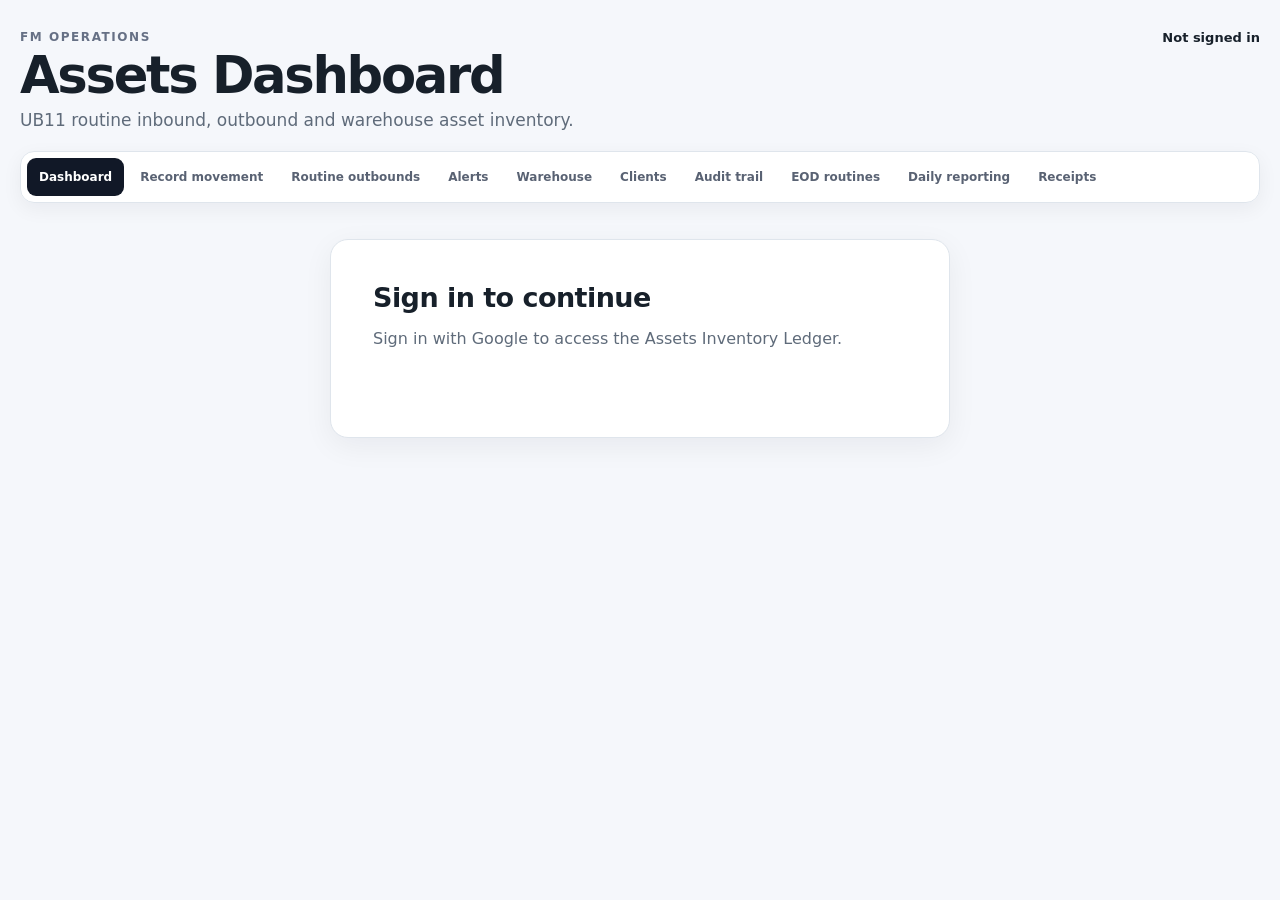
<file: index.html>
<!DOCTYPE html>
<html lang="en">
<head>
    <meta charset="UTF-8">
    <meta name="theme-color" content="#09090f">
<meta name="apple-mobile-web-app-capable" content="yes">
<meta name="apple-mobile-web-app-status-bar-style" content="black-translucent">
    <meta name="viewport" content="width=device-width, initial-scale=1.0, viewport-fit=cover">

    <title>FM Assets Dashboard</title>

    <link rel="stylesheet" href="dashboard.css?v=client-export-20261008-v1">
<link rel="stylesheet" href="transaction-display.css?v=grouped-movements-20261005">
    <link rel="stylesheet" href="app-ui-polish.css?v=ui-20261005-mobile-v5">
</head>

<body>
<div id="connection-loading" class="connection-loading hidden" role="status" aria-live="polite" aria-hidden="true">
  <div class="connection-loading-card">
    <span class="loading-spinner" aria-hidden="true"></span>
    <strong id="connection-loading-title">Connecting to Google Sheets…</strong>
    <span id="connection-loading-detail">Checking your saved Google connection.</span>
  </div>
</div>


<main class="app-shell">

    <header class="topbar">

        <div>
            <div class="eyebrow">FM OPERATIONS</div>

            <h1>Assets Dashboard</h1>

            <p class="muted">
                UB11 routine inbound, outbound and warehouse asset inventory.
            </p>
        </div>

        <div class="account-area">

            <img
                id="user-photo"
                class="user-photo hidden"
                alt="User"
            >

            <div>
                <div
                    id="user-name"
                    class="user-name"
                >
                    Not signed in
                </div>

                <div
                    id="user-email"
                    class="muted"
                ></div>
            </div>

            <button
                id="sign-out"
                class="secondary hidden"
            >
                Sign out
            </button>

        </div>

    </header>

    <nav class="quick-nav" aria-label="Quick links">
    <button type="button" id="menu-toggle" class="menu-toggle" aria-expanded="false" aria-controls="quick-links">
        <span class="menu-toggle-icon">☰</span>
        <span>Quick links</span>
        <span class="menu-toggle-chevron" aria-hidden="true">⌄</span>
    </button>
    <div id="quick-links" class="menu-links">
        <a href="index.html" class="active">Dashboard</a>
<a href="movement-logger.html">Record movement</a>
<a href="routine-outbounds.html">Routine outbounds</a>
<a href="alerts.html">Alerts <span id="alerts-nav-badge" class="nav-alert-badge hidden">0</span></a>
<a href="index.html#warehouse-section">Warehouse</a>
<a href="index.html#clients-section">Clients</a>
<a href="index.html#audit-trail">Audit trail</a>
<a href="https://relaytool.github.io/assets-reporting/" target="_blank" rel="noopener">EOD routines</a>
<a href="https://relaytool.github.io/dailyreport/" target="_blank" rel="noopener">Daily reporting</a>
<a href="https://relaytool.github.io/dailyreport/transactions.html" target="_blank" rel="noopener">Receipts</a>
    </div>
</nav>


    <!-- LOGIN -->

    <section
        id="login-card"
        class="card login-card"
    >

        <h2>Sign in to continue</h2>

        <p class="muted">
            Sign in with Google to access the Assets Inventory Ledger.
        </p>

        <div id="google-signin-button"></div>

        <button
            id="grant-access"
            class="primary hidden"
        >
            Allow Sheets & Drive access
        </button>

        <p
            id="auth-status"
            class="status"
        ></p>

    </section>


    <!-- DASHBOARD -->

    <section
        id="dashboard"
        class="hidden"
    >

        <!-- TOOLBAR -->

        <div class="toolbar card">

            <div>

                <div class="eyebrow">
                    SOURCE
                </div>

                <div
                    id="workbook-name"
                    class="source-name"
                >
                    Not connected
                </div>

                <div
                    id="sync-status"
                    class="muted"
                >
                    Waiting for connection
                </div>

            </div>

            <div class="toolbar-actions">

                <button
                    id="manage-inventory"
                    class="secondary"
                >
                    Manage inventory
                </button>

                <button
                    id="refresh"
                    class="secondary"
                >
                    Refresh
                </button>

            </div>

        </div>


        <!-- LOCATION -->

        <div class="location-banner">

            <div>

                <div class="eyebrow">
                    LOCATION
                </div>

                <strong>
                    UB11
                </strong>

            </div>

            <div
                id="dashboard-date"
                class="muted"
            ></div>

        </div>

        <section class="dashboard-filters card" aria-label="Dashboard filters">
            <div class="filter-heading">
                <div>
                    <div class="eyebrow">FILTERS</div>
                    <h2>Dashboard view</h2>
                </div>
                <button id="clear-dashboard-filters" type="button" class="secondary small-button">Clear</button>
            </div>
            <div class="dashboard-filter-grid">
                <label>Client
                    <select id="dashboard-filter-client">
                        <option value="">All clients</option>
                    </select>
                </label>
                <label>Day
                    <input id="dashboard-filter-date" type="date">
                </label>
                <label>Asset type
                    <select id="dashboard-filter-asset">
                        <option value="">All asset types</option>
                    </select>
                </label>
            </div>
            <p class="filter-help">Client, day and asset filters apply to client cards, warehouse movement indicators and transaction trails. Load tables use today's routine schedule.</p>
        </section>

        <!-- WAREHOUSE ASSETS -->

        <section id="warehouse-section" class="card warehouse-card">
            <div class="section-heading">
                <div>
                    <div class="eyebrow">WAREHOUSE</div>
                    <h2>Assets at warehouse</h2>
                    <p class="muted">
                        Current warehouse stock by asset type.
                    </p>
                </div>
            </div>
        
            <div id="warehouse-assets" class="warehouse-assets-grid"></div>
        </section>


        <!-- CLIENT ASSET OVERVIEW -->

        <section id="clients-section" class="card clients-section">

            <div class="section-heading client-section-heading">

                <div>

                    <div class="eyebrow">
                        TODAY
                    </div>

                    <h2>
                        Assets with clients
                    </h2>

                    <p class="muted">
                        Clients are taken from the Client List in the Assets Inventory Ledger.
                    </p>

                </div>

            </div>


            <div class="client-search-wrap">

                <input
                    id="client-search"
                    class="client-search"
                    type="search"
                    placeholder="Search clients..."
                    autocomplete="off"
                    aria-label="Search clients"
                >

            </div>


            <div
                id="client-cards"
                class="client-cards"
            ></div>

        </section>


        <!-- LOADS -->

        <div class="section-grid">

            <!-- INBOUND -->

            <section class="card load-section">

                <div class="section-heading">

                    <div>

                        <div class="eyebrow">
                            TODAY
                        </div>

                        <h2>
                            Inbound loads
                        </h2>

                    </div>

                    <span
                        id="inbound-badge"
                        class="badge"
                    >
                        0
                    </span>

                </div>


                <div class="table-wrap">

                    <table>

                        <thead>

                            <tr>
                                <th>Client</th>
                                <th>Schedule</th>
                                <th>Asset</th>
                                <th class="num">Qty</th>
                                <th>Destination</th>
                            </tr>

                        </thead>

                        <tbody
                            id="inbound-body"
                        ></tbody>

                    </table>

                </div>

            </section>


            <!-- OUTBOUND -->

            <section class="card load-section">

                <div class="section-heading">

                    <div>

                        <div class="eyebrow">
                            TODAY
                        </div>

                        <h2>
                            Outbound loads
                        </h2>

                    </div>

                    <span
                        id="outbound-badge"
                        class="badge"
                    >
                        0
                    </span>

                </div>


                <div class="table-wrap">

                    <table>

                        <thead>

                            <tr>
                                <th>Client</th>
                                <th>Schedule</th>
                                <th>Asset</th>
                                <th class="num">Qty</th>
                                <th>Destination</th>
                            </tr>

                        </thead>

                        <tbody
                            id="outbound-body"
                        ></tbody>

                    </table>

                </div>

            </section>

        </div>


        <!-- MOVEMENT -->

        <section class="card movement-section">

            <div class="section-heading">

                <div>

                    <div class="eyebrow">
                        MOVEMENT
                    </div>

                    <h2>
                        Record asset movement
                    </h2>

                </div>

            </div>


            <form id="movement-form" class="form-grid movement-form-multi">
                <div class="client-movement-batch">
                    <div class="batch-header-row">
                        <div>
                            <div class="eyebrow">BATCH MOVEMENTS</div>
                            <h3>Log multiple clients in one go</h3>
                            <p class="muted">Each client entry can use its own movement and multiple asset types. Every line is still saved as a normal transaction.</p>
                        </div>
                        <button id="add-client-entry" class="secondary" type="button">+ Add another client</button>
                    </div>
                    <div id="client-movement-entries" class="client-movement-entries"></div>
                </div>

                <label>
                    Timestamp
                    <input id="timestamp" type="time" required>
                </label>

                <div class="attachment-section">
                    <div class="attachment-field">
                        <label for="movement-photo">Photo (optional)</label>
                        <div class="photo-input-row">
                            <input type="file" id="movement-photo" accept="image/*">
                            <input type="file" id="movement-photo-camera" accept="image/*" capture="environment" class="camera-input">
                            <button type="button" id="take-photo" class="secondary">Take photo</button>
                            <button type="button" id="clear-photo" class="secondary hidden">Remove</button>
                        </div>
                        <div id="photo-preview-wrap" class="photo-preview-wrap hidden">
                            <img id="photo-preview" alt="Selected movement photo preview">
                        </div>
                        <p class="field-help">On Android/Chrome, use Take photo for the camera. The photo and comment are attached to every client entry in this batch.</p>
                    </div>
                    <label class="comment-field">Comment (optional)
                        <textarea id="movement-comment" rows="2" placeholder="Add any notes about this batch..."></textarea>
                    </label>
                </div>

                <div class="movement-preview" id="movement-preview">
                    <span class="preview-label">BATCH SUMMARY</span>
                    <strong id="preview-text">Add one or more client movements. Each client can contain multiple asset types.</strong>
                </div>

                <button class="primary submit-button" type="submit">Record movements</button>
                <p id="movement-status" class="status"></p>
            </form>

        </section>


        <!-- AUDIT TRAIL -->

        <section id="audit-trail" class="card">

            <div class="section-heading">
                <div>
                    <div class="eyebrow">AUDIT TRAIL</div>
                    <h2>Asset transactions</h2>
                    <p class="muted">Filter and inspect movements, comments and photos.</p>
                </div>
                <span id="audit-count" class="badge">0</span>
            </div>

            <div class="audit-filters">
                <label>Client<select id="dashboard-filter-client-audit"><option value="">All clients</option></select></label>
                <label>Day<input type="date" id="dashboard-filter-date-audit"></label>
                <label>Asset type<select id="dashboard-filter-asset-audit"><option value="">All asset types</option></select></label>
                <button type="button" id="clear-audit-filters" class="secondary">Clear</button>
            </div>

            <div class="transaction-card-list" id="transactions-body"></div>

            <div id="transaction-summary" class="transaction-summary hidden" aria-live="polite"></div>

        </section>

    </section>

</main>


<!-- CLIENT DETAILS MODAL -->

<div
    id="client-details-modal"
    class="modal hidden"
>

    <div
        class="modal-backdrop"
        data-close-client-details
    ></div>


    <div class="modal-card client-details-card">

        <div class="modal-header">

            <div>

                <div class="eyebrow">
                    ASSETS WITH CLIENT
                </div>

                <h2 id="client-details-title">
                    Client
                </h2>

                <p
                    id="client-details-subtitle"
                    class="muted"
                ></p>

            </div>


            <button
                id="close-client-details"
                class="icon-button"
                aria-label="Close"
            >
                ×
            </button>

        </div>


        <section class="details-section client-assets-section">

            <div class="details-section-heading">

                <div>

                    <div class="eyebrow">
                        ASSET BREAKDOWN
                    </div>

                    <h3>
                        Asset types with this client
                    </h3>

                    <p class="muted">
                        Sent − Received. A negative number means the client has received more than it has sent.
                    </p>

                </div>

            </div>


            <div
                id="client-details-summary"
                class="client-asset-summary"
            ></div>

        </section>


        <section class="details-section client-graph-section">

            <div class="details-section-heading">

                <div>

                    <div class="eyebrow">
                        HISTORY
                    </div>

                    <h3 id="client-graph-title">
                        Daily sent assets
                    </h3>

                    <p
                        id="client-graph-subtitle"
                        class="muted"
                    ></p>

                </div>

            </div>


            <div
                id="client-sent-graph"
                class="client-sent-graph"
            ></div>

        </section>


        <section class="details-section">

            <div class="details-section-heading">
                <div>
                    <div class="eyebrow">LEDGER</div>
                    <h3>Asset transactions</h3>
                </div>
            </div>
            <div class="client-details-filters">
                <label>Day<input type="date" id="client-details-filter-date"></label>
                <label>Asset type<select id="client-details-filter-asset"><option value="">All asset types</option></select></label>
                <button type="button" class="secondary" id="clear-client-details-filters">Clear</button>
            </div>


            <div class="transaction-card-list" id="client-details-transactions"></div>

            <div id="client-details-transaction-summary" class="transaction-summary hidden" aria-live="polite"></div>

        </section>

    </div>

</div>



<!-- CLIENT LEDGER EXPORT -->
<div id="client-ledger-export-modal" class="modal hidden" role="dialog" aria-modal="true" aria-labelledby="client-ledger-export-title">
    <div class="modal-backdrop" data-close-client-ledger-export></div>
    <div class="modal-card client-ledger-export-card">
        <div class="modal-header">
            <div>
                <div class="eyebrow">CLIENT TOTALS</div>
                <h2 id="client-ledger-export-title">Export client ledger</h2>
                <p class="muted">Exports use the client report layout: newest date blocks are written at the top and older history stays underneath.</p>
            </div>
            <button type="button" id="close-client-ledger-export" class="icon-button" aria-label="Close">×</button>
        </div>
        <div class="client-ledger-export-form">
            <div class="client-ledger-export-client">
                <span>Client</span>
                <strong id="client-ledger-export-client"></strong>
            </div>
            <label>From date<input type="date" id="client-ledger-export-from"></label>
            <label>To date<input type="date" id="client-ledger-export-to"></label>
            <div class="client-ledger-export-assets-field">
                <div class="client-ledger-export-assets-heading">
                    <span>Asset types</span>
                    <button type="button" class="link-button" id="client-ledger-export-select-all">Select all</button>
                </div>
                <div id="client-ledger-export-assets" class="client-ledger-export-assets" role="group" aria-label="Asset types"></div>
                <small class="muted">Select one or more assets, or leave all selected.</small>
            </div>
            <label class="client-ledger-week-field">
                Week to report
                <input type="week" id="client-ledger-export-week" aria-label="Choose the week for the weekly PDF report">
            </label>
            <label class="client-ledger-export-check">
                <input type="checkbox" id="client-ledger-export-photos" checked>
                <span>Include and archive transaction photos (compact previews where available)</span>
            </label>
            <p id="client-ledger-export-status" class="status" aria-live="polite"></p>
        </div>
        <div class="client-ledger-export-actions">
            <button type="button" class="secondary" id="cancel-client-ledger-export">Cancel</button>
            <div class="client-ledger-export-action-group">
                <button type="button" class="secondary" id="run-client-ledger-pdf">Export PDF</button>
                <button type="button" class="secondary" id="run-client-ledger-week-pdf">Export Weekly PDF</button>
                <button type="button" class="primary" id="run-client-ledger-export">Save XLSX + Client Sheet</button>
            </div>
        </div>
    </div>
</div>

<!-- WAREHOUSE ASSET DETAILS -->
<div id="warehouse-asset-modal" class="modal hidden" role="dialog" aria-modal="true" aria-labelledby="warehouse-asset-modal-title">
    <div class="modal-backdrop" data-close-warehouse-asset></div>
    <div class="modal-card warehouse-asset-details-card">
        <div class="modal-header">
            <div>
                <div class="eyebrow">WAREHOUSE ASSET HISTORY</div>
                <h2 id="warehouse-asset-modal-title">Asset</h2>
                <p id="warehouse-asset-modal-subtitle" class="muted"></p>
            </div>
            <button type="button" id="close-warehouse-asset" class="icon-button" aria-label="Close">×</button>
        </div>

        <div class="warehouse-asset-history-summary" id="warehouse-asset-history-summary"></div>

        <section class="details-section asset-history-graph-section">
            <div class="details-section-heading">
                <div>
                    <div class="eyebrow">MOVEMENT HISTORY</div>
                    <h3>Sent vs received</h3>
                    <p class="muted">Daily quantities from the Asset Transactions ledger.</p>
                </div>
            </div>
            <div id="warehouse-asset-movement-graph" class="asset-history-graph"></div>
        </section>

        <section class="details-section asset-history-graph-section">
            <div class="details-section-heading">
                <div>
                    <div class="eyebrow">STOCK HISTORY</div>
                    <h3>Quantity over time</h3>
                    <p class="muted">Calculated closing quantity using the inventory balance as the anchor and the transaction ledger for historical changes.</p>
                </div>
            </div>
            <div id="warehouse-asset-quantity-graph" class="asset-history-graph"></div>
        </section>
    </div>
</div>




<!-- MOVEMENT DETAILS -->
<div id="info-modal" class="modal hidden" role="dialog" aria-modal="true" aria-labelledby="info-modal-title">
    <div class="modal-backdrop" data-close-info></div>
    <div class="modal-card info-card">
        <div class="modal-header">
            <div>
                <div class="eyebrow">MOVEMENT DETAILS</div>
                <h2 id="info-modal-title">More info</h2>
            </div>
            <button type="button" id="close-info" class="icon-button" aria-label="Close">×</button>
        </div>
        <div id="info-summary" class="transaction-detail-summary"></div>
        <div id="info-photo-wrap" class="confirm-photo-wrap hidden">
            <div id="info-photo-status" class="photo-loading-state hidden">Loading photo...</div>
            <img id="info-photo" alt="Movement photo" decoding="async">
            <a id="info-photo-link" class="muted" href="#" target="_blank" rel="noopener">Open full size in Drive</a>
        </div>
        <p id="info-comment" class="muted hidden"></p>
        <p id="info-empty" class="muted hidden">No photo or comment were recorded for this movement.</p>
    </div>
</div>


<!-- INVENTORY MANAGER -->

<div
    id="inventory-modal"
    class="modal hidden"
>

    <div
        class="modal-backdrop"
        data-close-modal
    ></div>


    <div class="modal-card">

        <div class="modal-header">

            <div>

                <div class="eyebrow">
                    WAREHOUSE
                </div>

                <h2>
                    Manage asset inventory
                </h2>

                <p class="muted">
                    Add new asset types, rename assets or remove asset types.
                </p>

            </div>

            <button
                id="close-inventory"
                class="icon-button"
                aria-label="Close"
            >
                ×
            </button>

        </div>


        <div class="manage-form">

            <label>

                New asset type

                <input
                    id="new-asset-name"
                    type="text"
                    maxlength="100"
                    placeholder="e.g. Roll cage"
                >

            </label>


            <label>

                Starting balance

                <input
                    id="new-asset-balance"
                    type="number"
                    min="0"
                    step="1"
                    value="0"
                >

            </label>


            <button
                id="add-asset"
                class="primary"
            >
                Add asset type
            </button>

        </div>


        <p
            id="inventory-manage-status"
            class="status"
        ></p>


        <div class="table-wrap manage-table-wrap">

            <table>

                <thead>

                    <tr>
                        <th>Asset type</th>
                        <th class="num">Balance</th>
                        <th class="actions-column">Actions</th>
                    </tr>

                </thead>

                <tbody
                    id="manage-inventory-body"
                ></tbody>

            </table>

        </div>

    </div>

</div>


<div id="movement-submit-loading" class="movement-submit-loading hidden" role="status" aria-live="assertive" aria-hidden="true">
    <div class="movement-submit-loading-card">
        <span class="loading-spinner" aria-hidden="true"></span>
        <strong id="movement-submit-loading-title">Saving movement...</strong>
        <span id="movement-submit-loading-detail">Please wait. Do not press the button again.</span>
    </div>
</div>

<script
      src="https://accounts.google.com/gsi/client"
      async
      defer
      onload="window.dispatchEvent(new Event('fm-google-loaded'))"
    ></script>

<script src="config.js?v=eod-ledger-20261003-merged"></script><script src="sheet-writer.js?v=sheet-writer-20261007-v1"></script>
<script src="movement-batch.js?v=multi-client-20261005"></script>
<script src="transaction-display-utils.js?v=shared-20261008-audit-order-v1"></script>
<script src="routine-alert-utils.js?v=eod-ledger-20261003-merged"></script>
<script src="dashboard.js?v=client-export-20261009-v3"></script>

</body>
</html>
</file>
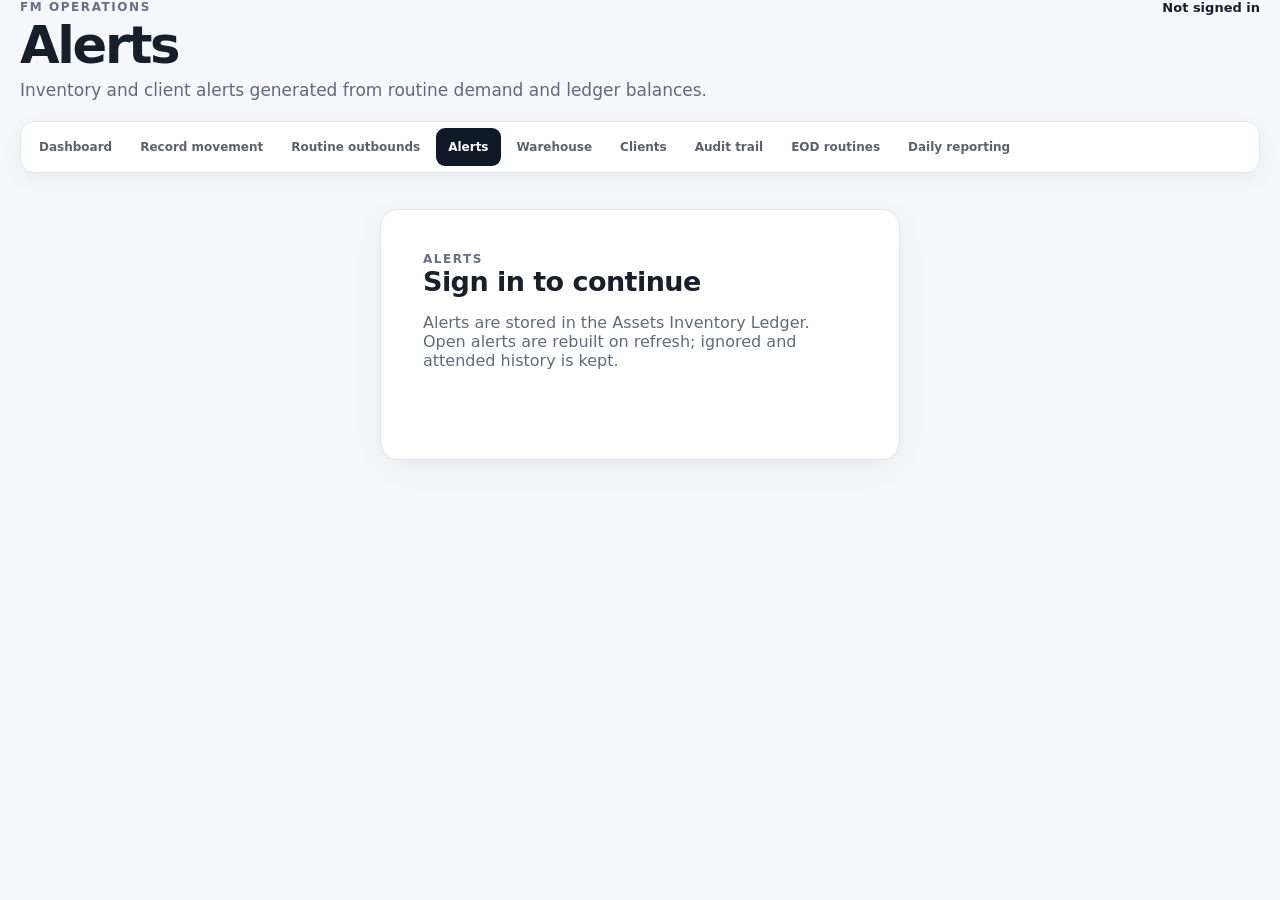
<file: alerts.html>
<!DOCTYPE html>
<html lang="en">
<head>
<meta charset="UTF-8"><meta name="theme-color" content="#09090f">
<meta name="apple-mobile-web-app-capable" content="yes">
<meta name="apple-mobile-web-app-status-bar-style" content="black-translucent"><meta name="viewport" content="width=device-width,initial-scale=1.0">
<title>Asset Alerts</title>
<link rel="stylesheet" href="dashboard.css?v=eod-ledger-20261003-merged">
<link rel="stylesheet" href="operations.css?v=eod-ledger-20261003-merged">
<link rel="stylesheet" href="transaction-display.css?v=grouped-movements-20261005">
    <link rel="stylesheet" href="app-ui-polish.css?v=ui-20261005-mobile-v5">
</head>
<body>
<div id="connection-loading" class="connection-loading hidden" role="status" aria-live="polite" aria-hidden="true">
  <div class="connection-loading-card">
    <span class="loading-spinner" aria-hidden="true"></span>
    <strong id="connection-loading-title">Connecting to Google Sheets…</strong>
    <span id="connection-loading-detail">Checking your saved Google connection.</span>
  </div>
</div>

<main class="app-shell ops-page">
<header class="topbar">
  <div><div class="eyebrow">FM OPERATIONS</div><h1>Alerts</h1><p class="muted">Inventory and client alerts generated from routine demand and ledger balances.</p></div>
  <div class="account-area"><img id="user-photo" class="user-photo hidden" alt="User"><div><div id="user-name" class="user-name">Not signed in</div><div id="user-email" class="muted"></div></div><button id="sign-out" class="secondary hidden">Sign out</button></div>
</header>
<nav class="quick-nav" aria-label="Quick links">
    <button type="button" id="menu-toggle" class="menu-toggle" aria-expanded="false" aria-controls="quick-links">
        <span class="menu-toggle-icon">☰</span>
        <span>Quick links</span>
        <span class="menu-toggle-chevron" aria-hidden="true">⌄</span>
    </button>
    <div id="quick-links" class="menu-links">
        <a href="index.html">Dashboard</a>
<a href="movement-logger.html">Record movement</a>
<a href="routine-outbounds.html">Routine outbounds</a>
<a href="alerts.html" class="active">Alerts <span id="alerts-nav-badge" class="nav-alert-badge hidden">0</span></a>
<a href="index.html#warehouse-section">Warehouse</a>
<a href="index.html#clients-section">Clients</a>
<a href="index.html#audit-trail">Audit trail</a>
<a href="https://relaytool.github.io/assets-reporting/" target="_blank" rel="noopener">EOD routines</a>
<a href="https://relaytool.github.io/dailyreport/" target="_blank" rel="noopener">Daily reporting</a>
    </div>
</nav>
<section id="login-card" class="card login-card ops-login"><div class="eyebrow">ALERTS</div><h2>Sign in to continue</h2><p class="muted">Alerts are stored in the Assets Inventory Ledger. Open alerts are rebuilt on refresh; ignored and attended history is kept.</p><div id="google-signin-button"></div><button id="grant-access" class="primary hidden">Connect Google Sheets</button><p id="auth-status" class="status"></p></section>
<section id="alerts-page" class="hidden">
  <div class="toolbar card ops-toolbar-card">
    <div><div class="eyebrow">CONNECTED SHEET</div><strong id="workbook-name">Assets Inventory Ledger</strong><div id="sync-status" class="muted">Waiting for connection</div></div>
    <div class="ops-toolbar-actions"><button id="refresh" class="secondary">Refresh</button></div>
  </div>

  <div class="ops-stats alert-stats">
    <div class="ops-stat stat-open"><span>Open</span><strong id="open-count">0</strong><small>Needs attention</small></div>
    <div class="ops-stat stat-inventory"><span>Inventory</span><strong id="inventory-count">0</strong><small>Warehouse issues</small></div>
    <div class="ops-stat stat-client"><span>Client</span><strong id="client-count">0</strong><small>Client balances</small></div>
    <div class="ops-stat stat-ignored"><span>Ignored</span><strong id="ignored-count">0</strong><small>Set aside</small></div>
    <div class="ops-stat stat-attended"><span>Attended</span><strong id="attended-count">0</strong><small>Resolved</small></div>
  </div>

  <section class="card ops-panel alerts-panel">
    <div class="section-heading alerts-heading">
      <div><div class="eyebrow">ALERT QUEUE</div><h2>Focus on what matters</h2><p class="muted">Refresh rebuilds the live queue from today’s inventory, routines and client balances. Ignored and attended history is kept.</p></div>
      <div class="alerts-heading-actions"><span class="alerts-refresh-note">Live snapshot</span></div>
    </div>

    <div class="alert-controls">
      <div class="alert-filter-tabs" role="tablist" aria-label="Alert status">
        <button type="button" class="alert-filter active" data-alert-filter="OPEN">Open <span id="tab-open-count">0</span></button>
        <button type="button" class="alert-filter" data-alert-filter="IGNORED">Ignored <span id="tab-ignored-count">0</span></button>
        <button type="button" class="alert-filter" data-alert-filter="ATTENDED">Attended <span id="tab-attended-count">0</span></button>
        <button type="button" class="alert-filter" data-alert-filter="ALL">All</button>
      </div>
      <label class="alert-search">Search<input id="alert-search" type="search" placeholder="Client, asset, destination..." autocomplete="off"></label>
    </div>

    <div class="ops-note alert-note"><strong>What triggers these alerts?</strong><span>Inventory: zero stock or not enough stock for today’s routine outbound demand. Client: “with clients” balance at zero or below. Use Investigate to jump straight into the matching audit trail.</span></div>

    <div id="alerts-body" class="alert-card-grid"></div>
    <div id="alerts-empty" class="client-cards-empty hidden"><strong id="alerts-empty-title">No alerts</strong><span id="alerts-empty-text">There are no alerts in the selected view.</span></div>
  </section>
</section>
</main>
<div id="attend-modal" class="ops-modal hidden" role="dialog" aria-modal="true" aria-labelledby="attend-alert-title">
  <div class="ops-modal-backdrop" data-close-attend></div>
  <div class="ops-modal-card">
    <div class="ops-modal-header"><div><div class="eyebrow">ALERT RESOLUTION</div><h2 id="attend-alert-title">Attend alert</h2></div><button id="close-attend" type="button" class="icon-button" aria-label="Close">×</button></div>
    <div id="attend-alert-message" class="ops-modal-message"></div>
    <label>How was this resolved?<textarea id="attend-comment" placeholder="Example: Received 200 pallets and replenished warehouse stock."></textarea></label>
    <p id="attend-status" class="status"></p>
    <div class="ops-modal-actions"><button id="cancel-attend" class="secondary" type="button">Cancel</button><button id="save-attend" class="primary" type="button">Attend alert</button></div>
  </div>
</div>

<div id="alert-investigate-modal" class="ops-modal hidden" role="dialog" aria-modal="true" aria-labelledby="investigate-title">
  <div class="ops-modal-backdrop" data-close-investigate></div>
  <div class="ops-modal-card ops-investigate-card">
    <div class="ops-modal-header"><div><div class="eyebrow">INVESTIGATE</div><h2 id="investigate-title">Alert details</h2><p id="investigate-summary" class="muted"></p></div><button id="close-investigate" type="button" class="icon-button" aria-label="Close">×</button></div>
    <div id="investigate-alert-summary" class="investigate-summary"></div>
    <div class="investigate-filters">
      <label>Client<select id="investigate-client"><option value="">All clients</option></select></label>
      <label>Asset<select id="investigate-asset"><option value="">All assets</option></select></label>
      <label>Day<input id="investigate-date" type="date"></label>
      <label>Movement<select id="investigate-movement"><option value="">All movements</option><option value="SENT">Sent</option><option value="RECEIVED">Received</option><option value="DISCARD">Discard</option></select></label>
      <button id="clear-investigate-filters" type="button" class="secondary">Clear</button>
    </div>
    <div class="investigate-audit-head"><div><strong>Matching audit trail</strong><span id="investigate-count" class="muted">0 movements</span></div></div>
    <div class="transaction-card-list investigate-transaction-list" id="investigate-body"></div>
    <div id="investigate-empty" class="client-cards-empty hidden"><strong>No matching movements</strong><span>Adjust the filters to see related transactions.</span></div>
  </div>
</div>

<div id="alert-info-modal" class="ops-modal hidden" role="dialog" aria-modal="true" aria-labelledby="alert-info-title">
  <div class="ops-modal-backdrop" data-close-alert-info></div>
  <div class="ops-modal-card info-investigate-card">
    <div class="ops-modal-header"><div><div class="eyebrow">MOVEMENT DETAILS</div><h2 id="alert-info-title">More info</h2></div><button id="close-alert-info" type="button" class="icon-button" aria-label="Close">×</button></div>
    <div id="alert-info-summary" class="transaction-detail-summary"></div>
    <div id="alert-info-photo-wrap" class="confirm-photo-wrap hidden"><div class="photo-loading-state" id="alert-info-photo-status">Loading photo...</div><img id="alert-info-photo" alt="Movement photo"><a id="alert-info-photo-link" class="muted" href="#" target="_blank" rel="noopener">Open full size in Drive</a></div>
    <p id="alert-info-comment" class="muted hidden"></p><p id="alert-info-empty" class="muted hidden">No photo or comment were recorded for this movement.</p>
  </div>
</div>
<script src="https://accounts.google.com/gsi/client" async defer onload="window.dispatchEvent(new Event('fm-google-loaded'))"></script>
<script src="config.js?v=eod-ledger-20261003-merged"></script><script src="transaction-display-utils.js?v=shared-20261005-v4"></script><script src="routine-alert-utils.js?v=eod-ledger-20261003-merged"></script><script src="alerts.js?v=grouped-movements-20261005"></script>
</body></html>
</file>
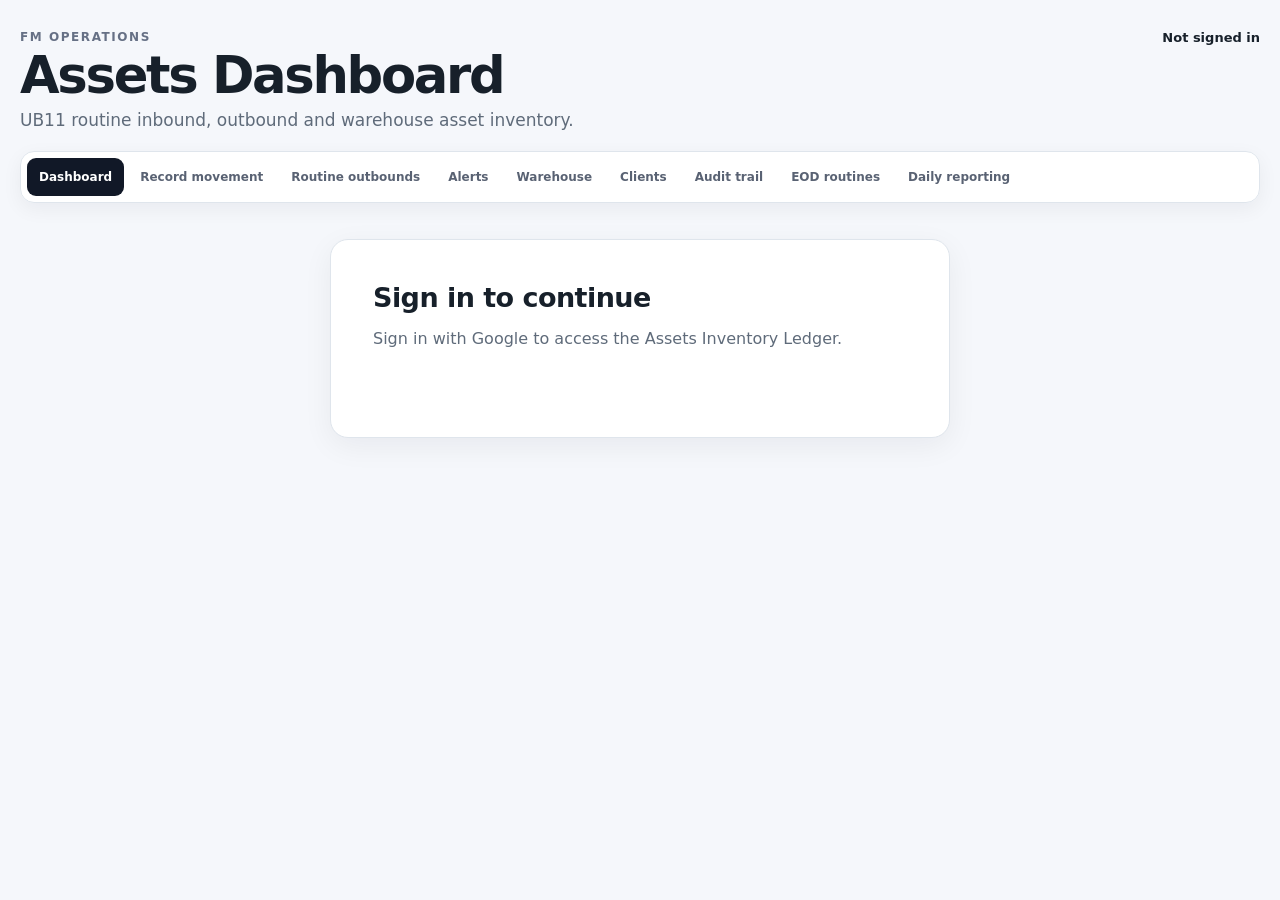
<file: dashboard.html>
<!DOCTYPE html>
<html lang="en">
<head>
    <meta charset="UTF-8">
    <meta name="theme-color" content="#09090f">
<meta name="apple-mobile-web-app-capable" content="yes">
<meta name="apple-mobile-web-app-status-bar-style" content="black-translucent">
    <meta name="viewport" content="width=device-width, initial-scale=1.0, viewport-fit=cover">

    <title>FM Assets Dashboard</title>

    <link rel="stylesheet" href="dashboard.css?v=client-export-20261008-v1">
<link rel="stylesheet" href="transaction-display.css?v=grouped-movements-20261005">
    <link rel="stylesheet" href="app-ui-polish.css?v=ui-20261005-mobile-v5">
</head>

<body>
<div id="connection-loading" class="connection-loading hidden" role="status" aria-live="polite" aria-hidden="true">
  <div class="connection-loading-card">
    <span class="loading-spinner" aria-hidden="true"></span>
    <strong id="connection-loading-title">Connecting to Google Sheets…</strong>
    <span id="connection-loading-detail">Checking your saved Google connection.</span>
  </div>
</div>


<main class="app-shell">

    <header class="topbar">

        <div>
            <div class="eyebrow">FM OPERATIONS</div>

            <h1>Assets Dashboard</h1>

            <p class="muted">
                UB11 routine inbound, outbound and warehouse asset inventory.
            </p>
        </div>

        <div class="account-area">

            <img
                id="user-photo"
                class="user-photo hidden"
                alt="User"
            >

            <div>
                <div
                    id="user-name"
                    class="user-name"
                >
                    Not signed in
                </div>

                <div
                    id="user-email"
                    class="muted"
                ></div>
            </div>

            <button
                id="sign-out"
                class="secondary hidden"
            >
                Sign out
            </button>

        </div>

    </header>

    <nav class="quick-nav" aria-label="Quick links">
    <button type="button" id="menu-toggle" class="menu-toggle" aria-expanded="false" aria-controls="quick-links">
        <span class="menu-toggle-icon">☰</span>
        <span>Quick links</span>
        <span class="menu-toggle-chevron" aria-hidden="true">⌄</span>
    </button>
    <div id="quick-links" class="menu-links">
        <a href="index.html" class="active">Dashboard</a>
<a href="movement-logger.html">Record movement</a>
<a href="routine-outbounds.html">Routine outbounds</a>
<a href="alerts.html">Alerts <span id="alerts-nav-badge" class="nav-alert-badge hidden">0</span></a>
<a href="index.html#warehouse-section">Warehouse</a>
<a href="index.html#clients-section">Clients</a>
<a href="index.html#audit-trail">Audit trail</a>
<a href="https://relaytool.github.io/assets-reporting/" target="_blank" rel="noopener">EOD routines</a>
<a href="https://relaytool.github.io/dailyreport/" target="_blank" rel="noopener">Daily reporting</a>
    </div>
</nav>


    <!-- LOGIN -->

    <section
        id="login-card"
        class="card login-card"
    >

        <h2>Sign in to continue</h2>

        <p class="muted">
            Sign in with Google to access the Assets Inventory Ledger.
        </p>

        <div id="google-signin-button"></div>

        <button
            id="grant-access"
            class="primary hidden"
        >
            Allow Sheets & Drive access
        </button>

        <p
            id="auth-status"
            class="status"
        ></p>

    </section>


    <!-- DASHBOARD -->

    <section
        id="dashboard"
        class="hidden"
    >

        <!-- TOOLBAR -->

        <div class="toolbar card">

            <div>

                <div class="eyebrow">
                    SOURCE
                </div>

                <div
                    id="workbook-name"
                    class="source-name"
                >
                    Not connected
                </div>

                <div
                    id="sync-status"
                    class="muted"
                >
                    Waiting for connection
                </div>

            </div>

            <div class="toolbar-actions">

                <button
                    id="manage-inventory"
                    class="secondary"
                >
                    Manage inventory
                </button>

                <button
                    id="refresh"
                    class="secondary"
                >
                    Refresh
                </button>

            </div>

        </div>


        <!-- LOCATION -->

        <div class="location-banner">

            <div>

                <div class="eyebrow">
                    LOCATION
                </div>

                <strong>
                    UB11
                </strong>

            </div>

            <div
                id="dashboard-date"
                class="muted"
            ></div>

        </div>

        <section class="dashboard-filters card" aria-label="Dashboard filters">
            <div class="filter-heading">
                <div>
                    <div class="eyebrow">FILTERS</div>
                    <h2>Dashboard view</h2>
                </div>
                <button id="clear-dashboard-filters" type="button" class="secondary small-button">Clear</button>
            </div>
            <div class="dashboard-filter-grid">
                <label>Client
                    <select id="dashboard-filter-client">
                        <option value="">All clients</option>
                    </select>
                </label>
                <label>Day
                    <input id="dashboard-filter-date" type="date">
                </label>
                <label>Asset type
                    <select id="dashboard-filter-asset">
                        <option value="">All asset types</option>
                    </select>
                </label>
                <label class="dashboard-data-version-field">Inventory version
                    <select id="dashboard-data-version" aria-describedby="dashboard-data-version-status">
                        <option value="current">Current live ledger</option>
                    </select>
                    <span id="dashboard-data-version-status" class="filter-help-inline">Dashboard snapshot: live inventory ledger</span>
                </label>
            </div>
            <p class="filter-help">Client, day, asset and inventory-version filters affect the Dashboard inventory views only. Inbound and outbound panels are driven by your routine schedule.</p>
        </section>

        <!-- WAREHOUSE ASSETS -->

        <section id="warehouse-section" class="card warehouse-card">
            <div class="section-heading">
                <div>
                    <div class="eyebrow">WAREHOUSE</div>
                    <h2>Assets at warehouse</h2>
                    <p class="muted">
                        Current warehouse stock by asset type.
                    </p>
                </div>
            </div>
        
            <div id="warehouse-assets" class="warehouse-assets-grid"></div>
        </section>


        <!-- CLIENT ASSET OVERVIEW -->

        <section id="clients-section" class="card clients-section">

            <div class="section-heading client-section-heading">

                <div>

                    <div class="eyebrow">
                        TODAY
                    </div>

                    <h2>
                        Assets with clients
                    </h2>

                    <p class="muted">
                        Clients are taken from the Client List in the Assets Inventory Ledger.
                    </p>

                </div>

            </div>


            <div class="client-search-wrap">

                <input
                    id="client-search"
                    class="client-search"
                    type="search"
                    placeholder="Search clients..."
                    autocomplete="off"
                    aria-label="Search clients"
                >

            </div>


            <div
                id="client-cards"
                class="client-cards"
            ></div>

        </section>


        <!-- LOADS -->

        <div class="section-grid">

            <!-- INBOUND -->

            <section class="card load-section">

                <div class="section-heading">

                    <div>

                        <div class="eyebrow">
                            TODAY
                        </div>

                        <h2>
                            Inbound loads
                        </h2>

                    </div>

                    <span
                        id="inbound-badge"
                        class="badge"
                    >
                        0
                    </span>

                </div>


                <div class="table-wrap">

                    <table>

                        <thead>

                            <tr>
                                <th>Client</th>
                                <th>Schedule</th>
                                <th>Asset</th>
                                <th class="num">Qty</th>
                                <th>Destination</th>
                            </tr>

                        </thead>

                        <tbody
                            id="inbound-body"
                        ></tbody>

                    </table>

                </div>

            </section>


            <!-- OUTBOUND -->

            <section class="card load-section">

                <div class="section-heading">

                    <div>

                        <div class="eyebrow">
                            TODAY
                        </div>

                        <h2>
                            Outbound loads
                        </h2>

                    </div>

                    <span
                        id="outbound-badge"
                        class="badge"
                    >
                        0
                    </span>

                </div>


                <div class="table-wrap">

                    <table>

                        <thead>

                            <tr>
                                <th>Client</th>
                                <th>Schedule</th>
                                <th>Asset</th>
                                <th class="num">Qty</th>
                                <th>Destination</th>
                            </tr>

                        </thead>

                        <tbody
                            id="outbound-body"
                        ></tbody>

                    </table>

                </div>

            </section>

        </div>


        <!-- MOVEMENT -->

<section id="movement-section" class="card movement-section">
            <div class="section-heading">

                <div>

                    <div class="eyebrow">
                        MOVEMENT
                    </div>

                    <h2>
                        Record asset movement
                    </h2>

                </div>

            </div>


            <form id="movement-form" class="form-grid movement-form-multi">
                <div class="client-movement-batch">
                    <div class="batch-header-row">
                        <div>
                            <div class="eyebrow">BATCH MOVEMENTS</div>
                            <h3>Log multiple clients in one go</h3>
                            <p class="muted">Each client entry can use its own movement and multiple asset types. Every line is still saved as a normal transaction.</p>
                        </div>
                        <button id="add-client-entry" class="secondary" type="button">+ Add another client</button>
                    </div>
                    <div id="client-movement-entries" class="client-movement-entries"></div>
                </div>

                <label>
                    Timestamp
                    <input id="timestamp" type="time" required>
                </label>

                <div class="attachment-section">
                    <div class="attachment-field">
                        <label for="movement-photo">Photo (optional)</label>
                        <div class="photo-input-row">
                            <input type="file" id="movement-photo" accept="image/*">
                            <input type="file" id="movement-photo-camera" accept="image/*" capture="environment" class="camera-input">
                            <button type="button" id="take-photo" class="secondary">Take photo</button>
                            <button type="button" id="clear-photo" class="secondary hidden">Remove</button>
                        </div>
                        <div id="photo-preview-wrap" class="photo-preview-wrap hidden">
                            <img id="photo-preview" alt="Selected movement photo preview">
                        </div>
                        <p class="field-help">On Android/Chrome, use Take photo for the camera. The photo and comment are attached to every client entry in this batch.</p>
                    </div>
                    <label class="comment-field">Comment (optional)
                        <textarea id="movement-comment" rows="2" placeholder="Add any notes about this batch..."></textarea>
                    </label>
                </div>

                <div class="movement-preview" id="movement-preview">
                    <span class="preview-label">BATCH SUMMARY</span>
                    <strong id="preview-text">Add one or more client movements. Each client can contain multiple asset types.</strong>
                </div>

                <button class="primary submit-button" type="submit">Record movements</button>
                <p id="movement-status" class="status"></p>
            </form>

        </section>


        <!-- AUDIT TRAIL -->

        <section id="audit-trail" class="card">

            <div class="section-heading">
                <div>
                    <div class="eyebrow">AUDIT TRAIL</div>
                    <h2>Asset transactions</h2>
                    <p class="muted">Filter and inspect movements, comments and photos.</p>
                </div>
                <span id="audit-count" class="badge">0</span>
            </div>

            <div class="audit-filters">
                <label>Client<select id="dashboard-filter-client-audit"><option value="">All clients</option></select></label>
                <label>Day<input type="date" id="dashboard-filter-date-audit"></label>
                <label>Asset type<select id="dashboard-filter-asset-audit"><option value="">All asset types</option></select></label>
                <button type="button" id="clear-audit-filters" class="secondary">Clear</button>
            </div>

            <div class="transaction-card-list" id="transactions-body"></div>

            <div id="transaction-summary" class="transaction-summary hidden" aria-live="polite"></div>

        </section>

    </section>

</main>


<!-- CLIENT DETAILS MODAL -->

<div
    id="client-details-modal"
    class="modal hidden"
>

    <div
        class="modal-backdrop"
        data-close-client-details
    ></div>


    <div class="modal-card client-details-card">

        <div class="modal-header">

            <div>

                <div class="eyebrow">
                    ASSETS WITH CLIENT
                </div>

                <h2 id="client-details-title">
                    Client
                </h2>

                <p
                    id="client-details-subtitle"
                    class="muted"
                ></p>

            </div>


            <button
                id="close-client-details"
                class="icon-button"
                aria-label="Close"
            >
                ×
            </button>

        </div>


        <section class="details-section client-assets-section">

            <div class="details-section-heading">

                <div>

                    <div class="eyebrow">
                        ASSET BREAKDOWN
                    </div>

                    <h3>
                        Asset types with this client
                    </h3>

                    <p class="muted">
                        Sent − Received. A negative number means the client has received more than it has sent.
                    </p>

                </div>

            </div>


            <div
                id="client-details-summary"
                class="client-asset-summary"
            ></div>

        </section>


        <section class="details-section client-graph-section">

            <div class="details-section-heading">

                <div>

                    <div class="eyebrow">
                        HISTORY
                    </div>

                    <h3 id="client-graph-title">
                        Daily sent assets
                    </h3>

                    <p
                        id="client-graph-subtitle"
                        class="muted"
                    ></p>

                </div>

            </div>


            <div
                id="client-sent-graph"
                class="client-sent-graph"
            ></div>

        </section>


        <section class="details-section">

            <div class="details-section-heading">
                <div>
                    <div class="eyebrow">LEDGER</div>
                    <h3>Asset transactions</h3>
                </div>
            </div>
            <div class="client-details-filters">
                <label>Day<input type="date" id="client-details-filter-date"></label>
                <label>Asset type<select id="client-details-filter-asset"><option value="">All asset types</option></select></label>
                <button type="button" class="secondary" id="clear-client-details-filters">Clear</button>
            </div>


            <div class="transaction-card-list" id="client-details-transactions"></div>

            <div id="client-details-transaction-summary" class="transaction-summary hidden" aria-live="polite"></div>

        </section>

    </div>

</div>



<!-- CLIENT LEDGER EXPORT -->
<div id="client-ledger-export-modal" class="modal hidden" role="dialog" aria-modal="true" aria-labelledby="client-ledger-export-title">
    <div class="modal-backdrop" data-close-client-ledger-export></div>
    <div class="modal-card client-ledger-export-card">
        <div class="modal-header">
            <div>
                <div class="eyebrow">CLIENT TOTALS</div>
                <h2 id="client-ledger-export-title">Export client ledger</h2>
                <p class="muted">Exports use the client report layout: newest date blocks are written at the top and older history stays underneath.</p>
            </div>
            <button type="button" id="close-client-ledger-export" class="icon-button" aria-label="Close">×</button>
        </div>
        <div class="client-ledger-export-form">
            <div class="client-ledger-export-client">
                <span>Client</span>
                <strong id="client-ledger-export-client"></strong>
            </div>
            <label>From date<input type="date" id="client-ledger-export-from"></label>
            <label>To date<input type="date" id="client-ledger-export-to"></label>
            <div class="client-ledger-export-assets-field">
                <div class="client-ledger-export-assets-heading">
                    <span>Asset types</span>
                    <button type="button" class="link-button" id="client-ledger-export-select-all">Select all</button>
                </div>
                <div id="client-ledger-export-assets" class="client-ledger-export-assets" role="group" aria-label="Asset types"></div>
                <small class="muted">Select one or more assets, or leave all selected.</small>
            </div>
            <label class="client-ledger-week-field">
                Week to report
                <input type="week" id="client-ledger-export-week" aria-label="Choose the week for the weekly PDF report">
            </label>
            <label class="client-ledger-export-check">
                <input type="checkbox" id="client-ledger-export-photos" checked>
                <span>Include and archive transaction photos (compact previews where available)</span>
            </label>
            <p id="client-ledger-export-status" class="status" aria-live="polite"></p>
        </div>
        <div class="client-ledger-export-actions">
            <button type="button" class="secondary" id="cancel-client-ledger-export">Cancel</button>
            <div class="client-ledger-export-action-group">
                <button type="button" class="secondary" id="run-client-ledger-pdf">Export PDF</button>
                <button type="button" class="secondary" id="run-client-ledger-week-pdf">Export Weekly PDF</button>
                <button type="button" class="primary" id="run-client-ledger-export">Save XLSX + Client Sheet</button>
            </div>
        </div>
    </div>
</div>

<!-- WAREHOUSE ASSET DETAILS -->
<div id="warehouse-asset-modal" class="modal hidden" role="dialog" aria-modal="true" aria-labelledby="warehouse-asset-modal-title">
    <div class="modal-backdrop" data-close-warehouse-asset></div>
    <div class="modal-card warehouse-asset-details-card">
        <div class="modal-header">
            <div>
                <div class="eyebrow">WAREHOUSE ASSET HISTORY</div>
                <h2 id="warehouse-asset-modal-title">Asset</h2>
                <p id="warehouse-asset-modal-subtitle" class="muted"></p>
            </div>
            <button type="button" id="close-warehouse-asset" class="icon-button" aria-label="Close">×</button>
        </div>

        <div class="warehouse-asset-history-summary" id="warehouse-asset-history-summary"></div>

        <section class="details-section asset-history-graph-section">
            <div class="details-section-heading">
                <div>
                    <div class="eyebrow">MOVEMENT HISTORY</div>
                    <h3>Sent vs received</h3>
                    <p class="muted">Daily quantities from the Asset Transactions ledger.</p>
                </div>
            </div>
            <div id="warehouse-asset-movement-graph" class="asset-history-graph"></div>
        </section>

        <section class="details-section asset-history-graph-section">
            <div class="details-section-heading">
                <div>
                    <div class="eyebrow">STOCK HISTORY</div>
                    <h3>Quantity over time</h3>
                    <p class="muted">Calculated closing quantity using the inventory balance as the anchor and the transaction ledger for historical changes.</p>
                </div>
            </div>
            <div id="warehouse-asset-quantity-graph" class="asset-history-graph"></div>
        </section>
    </div>
</div>


<!-- MOVEMENT DETAILS -->
<div id="info-modal" class="modal hidden" role="dialog" aria-modal="true" aria-labelledby="info-modal-title">
    <div class="modal-backdrop" data-close-info></div>
    <div class="modal-card info-card">
        <div class="modal-header">
            <div>
                <div class="eyebrow">MOVEMENT DETAILS</div>
                <h2 id="info-modal-title">More info</h2>
            </div>
            <button type="button" id="close-info" class="icon-button" aria-label="Close">×</button>
        </div>
        <div id="info-summary" class="transaction-detail-summary"></div>
        <div id="info-photo-wrap" class="confirm-photo-wrap hidden">
            <div id="info-photo-status" class="photo-loading-state hidden">Loading photo...</div>
            <img id="info-photo" alt="Movement photo" decoding="async">
            <a id="info-photo-link" class="muted" href="#" target="_blank" rel="noopener">Open full size in Drive</a>
        </div>
        <p id="info-comment" class="muted hidden"></p>
        <p id="info-empty" class="muted hidden">No photo or comment were recorded for this movement.</p>
    </div>
</div>


<!-- INVENTORY MANAGER -->

<div
    id="inventory-modal"
    class="modal hidden"
>

    <div
        class="modal-backdrop"
        data-close-modal
    ></div>


    <div class="modal-card">

        <div class="modal-header">

            <div>

                <div class="eyebrow">
                    WAREHOUSE
                </div>

                <h2>
                    Manage asset inventory
                </h2>

                <p class="muted">
                    Add new asset types, rename assets or remove asset types.
                </p>

            </div>

            <button
                id="close-inventory"
                class="icon-button"
                aria-label="Close"
            >
                ×
            </button>

        </div>


        <div class="manage-form">

            <label>

                New asset type

                <input
                    id="new-asset-name"
                    type="text"
                    maxlength="100"
                    placeholder="e.g. Roll cage"
                >

            </label>


            <label>

                Starting balance

                <input
                    id="new-asset-balance"
                    type="number"
                    min="0"
                    step="1"
                    value="0"
                >

            </label>


            <button
                id="add-asset"
                class="primary"
            >
                Add asset type
            </button>

        </div>


        <p
            id="inventory-manage-status"
            class="status"
        ></p>


        <div class="table-wrap manage-table-wrap">

            <table>

                <thead>

                    <tr>
                        <th>Asset type</th>
                        <th class="num">Balance</th>
                        <th class="actions-column">Actions</th>
                    </tr>

                </thead>

                <tbody
                    id="manage-inventory-body"
                ></tbody>

            </table>

        </div>

    </div>

</div>


<div id="movement-submit-loading" class="movement-submit-loading hidden" role="status" aria-live="assertive" aria-hidden="true">
    <div class="movement-submit-loading-card">
        <span class="loading-spinner" aria-hidden="true"></span>
        <strong id="movement-submit-loading-title">Saving movement...</strong>
        <span id="movement-submit-loading-detail">Please wait. Do not press the button again.</span>
    </div>
</div>

<script
      src="https://accounts.google.com/gsi/client"
      async
      defer
      onload="window.dispatchEvent(new Event('fm-google-loaded'))"
    ></script>

<script src="config.js?v=eod-ledger-20261003-merged"></script><script src="sheet-writer.js?v=sheet-writer-20261007-v1"></script>
<script src="movement-batch.js?v=multi-client-20261005"></script>
<script src="transaction-display-utils.js?v=shared-20261008-audit-order-v1"></script>
<script src="routine-alert-utils.js?v=eod-ledger-20261003-merged"></script>
<script src="dashboard.js?v=client-export-20261009-v3"></script>

</body>
</html>
</file>
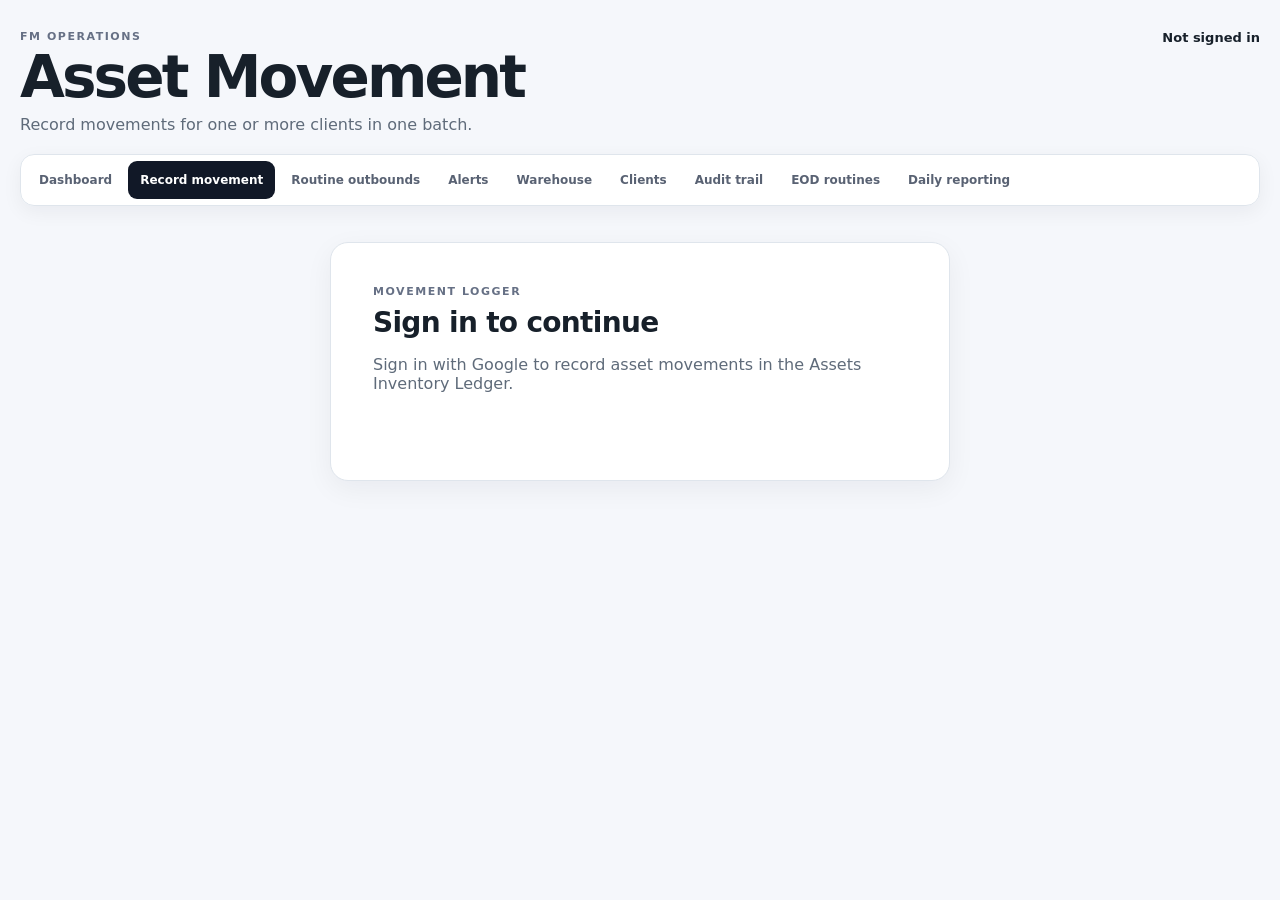
<file: movement-logger.html>
<!DOCTYPE html><html lang="en"><head><meta charset="UTF-8"><meta name="viewport" content="width=device-width, initial-scale=1, viewport-fit=cover, maximum-scale=1"><meta name="theme-color" content="#09090f"><meta name="apple-mobile-web-app-capable" content="yes"><meta name="apple-mobile-web-app-status-bar-style" content="black-translucent"><title>FM Asset Movement Logger</title><link rel="stylesheet" href="movement-logger.css?v=eod-ledger-20261003-merged">
<link rel="stylesheet" href="transaction-display.css?v=grouped-movements-20261005-mobile-v3">
    <link rel="stylesheet" href="app-ui-polish.css?v=ui-20261005-mobile-v5">
</head><body>
<div id="connection-loading" class="connection-loading hidden" role="status" aria-live="polite" aria-hidden="true">
  <div class="connection-loading-card">
    <span class="loading-spinner" aria-hidden="true"></span>
    <strong id="connection-loading-title">Connecting to Google Sheets…</strong>
    <span id="connection-loading-detail">Checking your saved Google connection.</span>
  </div>
</div>
<main class="app-shell">
<header class="topbar"><div><div class="eyebrow">FM OPERATIONS</div><h1>Asset Movement</h1><p class="muted">Record movements for one or more clients in one batch.</p></div><div class="account-area"><img id="user-photo" class="user-photo hidden" alt="User"><div><div id="user-name" class="user-name">Not signed in</div><div id="user-email" class="muted"></div></div><button id="sign-out" class="secondary hidden">Sign out</button></div></header>
<nav class="quick-nav" aria-label="Quick links">
    <button type="button" id="menu-toggle" class="menu-toggle" aria-expanded="false" aria-controls="quick-links">
        <span class="menu-toggle-icon">☰</span>
        <span>Quick links</span>
        <span class="menu-toggle-chevron" aria-hidden="true">⌄</span>
    </button>
    <div id="quick-links" class="menu-links">
        <a href="index.html">Dashboard</a>
<a href="movement-logger.html" class="active">Record movement</a>
<a href="routine-outbounds.html">Routine outbounds</a>
<a href="alerts.html">Alerts <span id="alerts-nav-badge" class="nav-alert-badge hidden">0</span></a>
<a href="index.html#warehouse-section">Warehouse</a>
<a href="index.html#clients-section">Clients</a>
<a href="index.html#audit-trail">Audit trail</a>
<a href="https://relaytool.github.io/assets-reporting/" target="_blank" rel="noopener">EOD routines</a>
<a href="https://relaytool.github.io/dailyreport/" target="_blank" rel="noopener">Daily reporting</a>
    </div>
</nav>
<section id="login-card" class="card login-card">
  <div class="eyebrow">MOVEMENT LOGGER</div>
  <h2>Sign in to continue</h2>
  <p class="muted">Sign in with Google to record asset movements in the Assets Inventory Ledger.</p>
  <div id="google-signin-button"></div>
  <button id="grant-access" class="primary hidden">Connect Google Sheets</button>
  <p id="auth-status" class="status"></p>
</section>
<section id="logger" class="hidden"><div class="source-bar card"><div><div class="eyebrow">CONNECTED SHEET</div><strong id="workbook-name">Not connected</strong><div id="sync-status" class="muted">Waiting for connection</div></div><button id="refresh" class="secondary">Refresh</button></div>
<section class="card movement-card"><div class="section-heading"><div><div class="eyebrow">RECORD</div><h2>Record asset movement</h2><p class="muted">Choose a client once, then add as many asset types as needed.</p></div><div class="today-pill">Today</div></div>
<form id="movement-form" class="movement-form movement-form-multi">
<div class="client-movement-batch">
  <div class="batch-header-row"><div><span class="eyebrow">BATCH MOVEMENTS</span><h3>Log multiple clients in one go</h3><p class="muted">Each client entry can use its own movement and multiple asset types. Every line is still saved as a normal transaction.</p></div><button id="add-client-entry" type="button" class="secondary">+ Add another client</button></div>
  <div id="client-movement-entries" class="client-movement-entries"></div>
</div>
<div class="form-top"><label>Time<input id="timestamp" type="time" required></label></div>
<div class="attachment-section"><div class="attachment-field"><label for="movement-photo">Photo (optional)</label><div class="photo-input-row"><input type="file" id="movement-photo" accept="image/*"><input type="file" id="movement-photo-camera" accept="image/*" capture="environment" class="camera-input"><button type="button" id="take-photo" class="secondary">Take photo</button><button type="button" id="clear-photo" class="secondary hidden">Remove</button></div><div id="photo-preview-wrap" class="photo-preview-wrap hidden"><img id="photo-preview" alt="Selected photo preview"></div><p class="field-help">On Android/Chrome, use Take photo for the camera. The photo and comment are attached to every client entry in this batch.</p></div><label class="comment-field">Comment (optional)<textarea id="movement-comment" rows="2" placeholder="Add any notes about this batch..."></textarea></label></div>
<div class="movement-preview" id="movement-preview"><span class="preview-label">BATCH SUMMARY</span><strong id="preview-text">Add one or more client movements. Each client can contain multiple asset types.</strong></div><button id="submit-movement" class="primary submit-button" type="submit">Review movements</button><p id="movement-status" class="status"></p></form></section>
<section class="card audit-card"><div class="section-heading"><div><div class="eyebrow">AUDIT TRAIL</div><h2>Recent asset movements</h2><p class="muted">Latest entries from the shared spreadsheet.</p></div><span id="audit-count" class="badge">0</span></div><div class="audit-filters"><label>Client<select id="filter-client"><option value="">All clients</option></select></label><label>Day<input type="date" id="filter-date"></label><label>Asset type<select id="filter-asset"><option value="">All asset types</option></select></label><button type="button" id="clear-filters" class="secondary">Clear filters</button></div><div class="transaction-card-list" id="transactions-body"></div><div id="transaction-summary" class="transaction-summary hidden" aria-live="polite"></div></section></section></main>
<div id="confirm-modal" class="modal hidden" role="dialog" aria-modal="true"><div class="modal-backdrop" data-close-confirm></div><div class="confirm-card"><div class="confirm-icon">✓</div><div class="eyebrow">CHECK BEFORE SAVING</div><h2>Confirm asset movements</h2><p class="muted">Every item below will be saved as an individual transaction and the warehouse balances will be updated.</p><div class="confirmation-grid"><div><span>Movement</span><strong id="confirm-movement"></strong></div><div><span>Client</span><strong id="confirm-client"></strong></div><div><span>Time</span><strong id="confirm-time"></strong></div><div><span>Total quantity</span><strong id="confirm-total"></strong></div></div><div id="confirm-items" class="confirm-items"></div><div id="confirm-attachment" class="confirm-attachment hidden"><div id="confirm-photo-wrap" class="confirm-photo-wrap hidden"><img id="confirm-photo" alt="Attached photo"></div><p id="confirm-comment" class="confirm-comment hidden"></p></div><div id="confirm-warning" class="confirm-warning hidden"></div><div class="confirm-actions"><button id="cancel-confirm" class="secondary">Go back</button><button id="approve-confirm" class="primary">Yes, record movements</button></div></div></div>
<div id="info-modal" class="modal hidden" role="dialog" aria-modal="true" aria-labelledby="info-modal-title"><div class="modal-backdrop" data-close-info></div><div class="confirm-card info-card"><div class="modal-header"><div><div class="eyebrow">MOVEMENT DETAILS</div><h2 id="info-modal-title">More info</h2></div><button type="button" id="close-info" class="icon-button" aria-label="Close">×</button></div><div id="info-summary" class="transaction-detail-summary"></div><div id="info-photo-wrap" class="confirm-photo-wrap hidden"><div id="info-photo-status" class="photo-loading-state hidden">Loading photo...</div><img id="info-photo" alt="Movement photo" decoding="async"><a id="info-photo-link" class="muted" href="#" target="_blank" rel="noopener">Open full size in Drive</a></div><p id="info-comment" class="muted hidden"></p><p id="info-empty" class="muted hidden">No photo or comment were recorded for this movement.</p></div></div>
<div id="movement-submit-loading" class="movement-submit-loading hidden" role="status" aria-live="assertive" aria-hidden="true">
    <div class="movement-submit-loading-card">
        <span class="loading-spinner" aria-hidden="true"></span>
        <strong id="movement-submit-loading-title">Saving movement...</strong>
        <span id="movement-submit-loading-detail">Please wait. Do not press the button again.</span>
    </div>
</div>

<script
      src="https://accounts.google.com/gsi/client"
      async
      defer
      onload="window.dispatchEvent(new Event('fm-google-loaded'))"
    ></script><script src="config.js?v=eod-ledger-20261003-merged"></script><script src="sheet-writer.js?v=sheet-writer-20261007-v1"></script><script src="movement-batch.js?v=multi-client-20261005-v2"></script><script src="transaction-display-utils.js?v=shared-20261005-v4"></script><script src="movement-logger.js?v=single-inventory-audit-20261007-v1"></script></body></html>
</file>
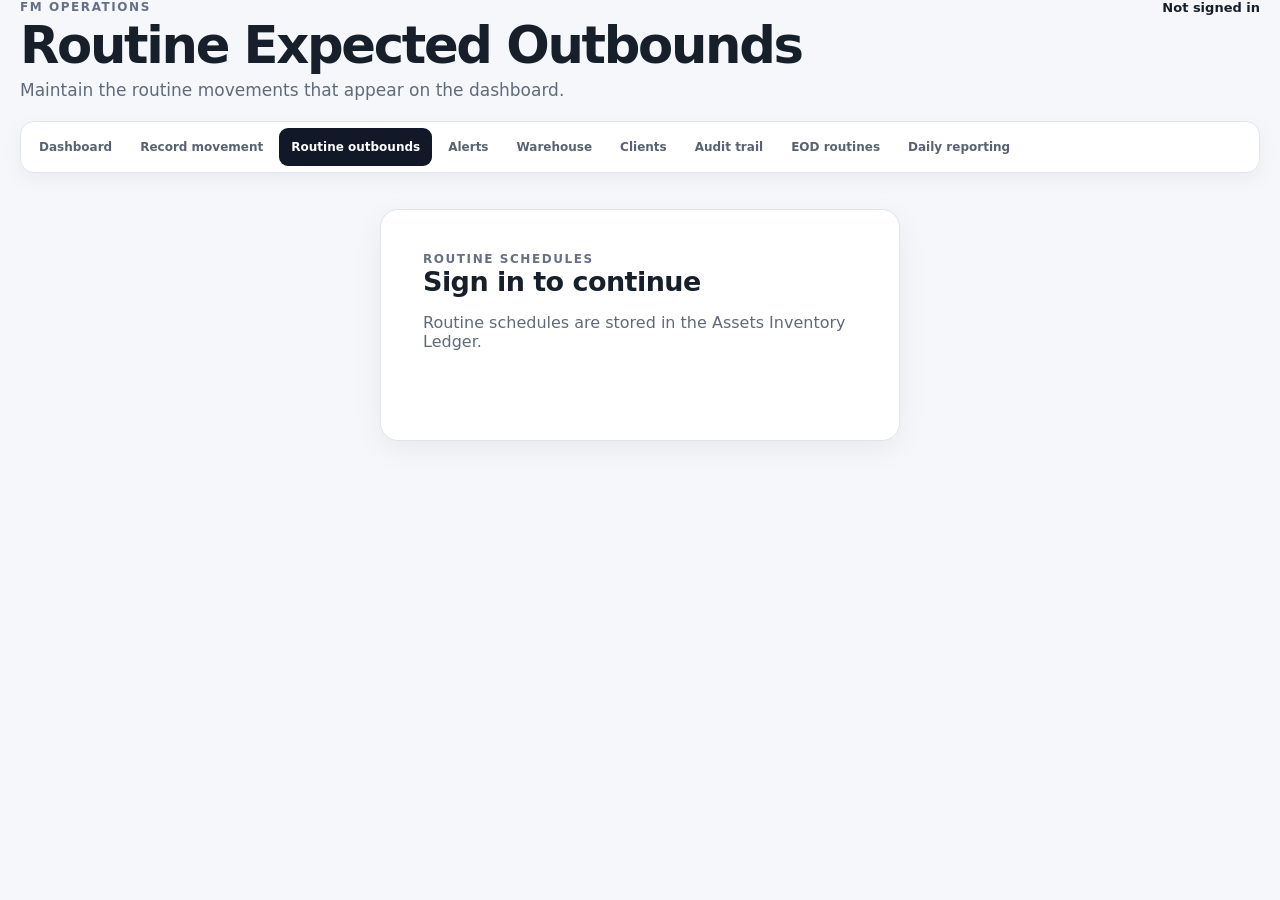
<file: routine-outbounds.html>
<!DOCTYPE html>
<html lang="en">
<head>
<meta charset="UTF-8"><meta name="theme-color" content="#09090f">
<meta name="apple-mobile-web-app-capable" content="yes">
<meta name="apple-mobile-web-app-status-bar-style" content="black-translucent"><meta name="viewport" content="width=device-width,initial-scale=1.0">
<title>Routine Expected Outbounds</title>
<link rel="stylesheet" href="dashboard.css?v=eod-ledger-20261003-merged">
<link rel="stylesheet" href="operations.css?v=eod-ledger-20261003-merged">
<link rel="stylesheet" href="transaction-display.css?v=grouped-movements-20261005">
    <link rel="stylesheet" href="app-ui-polish.css?v=ui-20261005-mobile-v5">
</head>
<body>
<div id="connection-loading" class="connection-loading hidden" role="status" aria-live="polite" aria-hidden="true">
  <div class="connection-loading-card">
    <span class="loading-spinner" aria-hidden="true"></span>
    <strong id="connection-loading-title">Connecting to Google Sheets…</strong>
    <span id="connection-loading-detail">Checking your saved Google connection.</span>
  </div>
</div>

<main class="app-shell ops-page">
<header class="topbar">
  <div><div class="eyebrow">FM OPERATIONS</div><h1>Routine Expected Outbounds</h1><p class="muted">Maintain the routine movements that appear on the dashboard.</p></div>
  <div class="account-area"><img id="user-photo" class="user-photo hidden" alt="User"><div><div id="user-name" class="user-name">Not signed in</div><div id="user-email" class="muted"></div></div><button id="sign-out" class="secondary hidden">Sign out</button></div>
</header>
<nav class="quick-nav" aria-label="Quick links">
    <button type="button" id="menu-toggle" class="menu-toggle" aria-expanded="false" aria-controls="quick-links">
        <span class="menu-toggle-icon">☰</span>
        <span>Quick links</span>
        <span class="menu-toggle-chevron" aria-hidden="true">⌄</span>
    </button>
    <div id="quick-links" class="menu-links">
        <a href="index.html">Dashboard</a>
<a href="movement-logger.html">Record movement</a>
<a href="routine-outbounds.html" class="active">Routine outbounds</a>
<a href="alerts.html">Alerts <span id="alerts-nav-badge" class="nav-alert-badge hidden">0</span></a>
<a href="index.html#warehouse-section">Warehouse</a>
<a href="index.html#clients-section">Clients</a>
<a href="index.html#audit-trail">Audit trail</a>
<a href="https://relaytool.github.io/assets-reporting/" target="_blank" rel="noopener">EOD routines</a>
<a href="https://relaytool.github.io/dailyreport/" target="_blank" rel="noopener">Daily reporting</a>
    </div>
</nav>
<section id="login-card" class="card login-card ops-login"><div class="eyebrow">ROUTINE SCHEDULES</div><h2>Sign in to continue</h2><p class="muted">Routine schedules are stored in the Assets Inventory Ledger.</p><div id="google-signin-button"></div><button id="grant-access" class="primary hidden">Connect Google Sheets</button><p id="auth-status" class="status"></p></section>
<section id="routine-page" class="hidden">
  <div class="toolbar card"><div><div class="eyebrow">CONNECTED SHEET</div><strong id="workbook-name">Assets Inventory Ledger</strong><div id="sync-status" class="muted">Waiting for connection</div></div><button id="refresh" class="secondary">Refresh</button></div>
  <div class="ops-hero"><div><div class="eyebrow">SCHEDULE BUILDER</div><h1>Add routine movement</h1><p class="muted">Example: every Sunday · Sent · 100 Magnums · Client X · NG15.</p></div></div>
  <section class="card ops-panel"><form id="routine-form" class="ops-form">
    <label>Frequency<select id="frequency" required><option value="">Select frequency</option><option value="Daily">Every day</option><option value="Weekly">Every week</option></select></label>
    <label id="weekday-wrap">Weekday<select id="weekday"><option value="">Select weekday</option><option>Sunday</option><option>Monday</option><option>Tuesday</option><option>Wednesday</option><option>Thursday</option><option>Friday</option><option>Saturday</option></select></label>
    <label>Direction<select id="direction" required><option value="">Select direction</option><option value="Outbound">Sent / outbound</option><option value="Inbound">Received / inbound</option></select></label>
    <label>Client<select id="client" required><option value="">Loading clients...</option></select></label>
    <label>Asset<select id="asset" required><option value="">Loading assets...</option></select></label>
    <label>Quantity<input id="quantity" type="number" min="1" step="1" placeholder="120" required></label>
    <label>Planned time<input id="planned-time" type="time"></label>
    <label>Destination<input id="destination" type="text" placeholder="NG15"></label>
    <label class="wide">Notes<textarea id="notes" rows="2" placeholder="Optional instructions or context..."></textarea></label>
    <div class="ops-form-actions"><button id="save-routine" class="primary" type="submit">Add routine</button><button id="cancel-edit" class="secondary hidden" type="button">Cancel edit</button><span id="routine-status" class="status"></span></div>
  </form></section>
  <section class="card ops-panel"><div class="section-heading"><div><div class="eyebrow">ACTIVE RULES</div><h2>Routine movements</h2><p class="muted">Only active routines for today are shown in the dashboard inbound/outbound panels.</p></div><span id="routine-count" class="badge">0</span></div><p class="ops-note">These routines are the only source for the inbound and outbound load sections.</p><div class="ops-table-wrap"><table class="ops-table"><thead><tr><th>Client / destination</th><th>Schedule</th><th>Asset</th><th class="num">Qty</th><th>Status</th><th>Actions</th></tr></thead><tbody id="routine-body"></tbody></table></div></section>
</section>
</main>
<script src="https://accounts.google.com/gsi/client" async defer onload="window.dispatchEvent(new Event('fm-google-loaded'))"></script>
<script src="config.js?v=eod-ledger-20261003-merged"></script><script src="transaction-display-utils.js?v=shared-20261005-v4"></script><script src="routine-alert-utils.js?v=eod-ledger-20261003-merged"></script><script src="routine-outbounds.js?v=eod-ledger-20261003-merged"></script>
</body></html>
</file>
<file: dashboard.css>
* {
    box-sizing: border-box;
}


:root {

    font-family:
        Inter,
        ui-sans-serif,
        system-ui,
        -apple-system,
        BlinkMacSystemFont,
        "Segoe UI",
        sans-serif;

    color:
        #17202a;

    background:
        #f5f7fa;

}


body {

    margin:
        0;

    min-height:
        100vh;

    background:
        #f5f7fa;

}


button,
input,
select {

    font:
        inherit;

}


button {

    cursor:
        pointer;

}


.hidden {

    display:
        none !important;

}


.app-shell {

    width:
        min(
            1500px,
            calc(100% - 40px)
        );

    margin:
        0 auto;

    padding:
        32px 0 60px;

}


.eyebrow {

    font-size:
        12px;

    font-weight:
        800;

    letter-spacing:
        0.13em;

    text-transform:
        uppercase;

    color:
        #6b7280;

}


h1 {

    margin:
        6px 0 8px;

    font-size:
        clamp(
            36px,
            4vw,
            56px
        );

    line-height:
        1;

    letter-spacing:
        -0.045em;

}


h2 {

    margin:
        0;

    font-size:
        21px;

    letter-spacing:
        -0.02em;

}


h3 {

    margin:
        0;

}


.muted {

    color:
        #697386;

}


.topbar {

    display:
        flex;

    justify-content:
        space-between;

    align-items:
        flex-start;

    gap:
        30px;

    margin-bottom:
        30px;

}


.topbar p {

    margin:
        0;

    font-size:
        17px;

}


.account-area {

    display:
        flex;

    align-items:
        center;

    gap:
        12px;

}


.user-photo {

    width:
        44px;

    height:
        44px;

    border-radius:
        50%;

}


.user-name {

    font-size:
        14px;

    font-weight:
        750;

}


.card {

    background:
        #fff;

    border:
        1px solid #e2e6eb;

    border-radius:
        17px;

    box-shadow:
        0 8px 30px
        rgba(
            15,
            23,
            42,
            0.055
        );

}


.login-card {

    max-width:
        620px;

    margin:
        70px auto;

    padding:
        42px;

}


.login-card h2 {

    font-size:
        27px;

    margin-bottom:
        8px;

}


.login-card > .muted {

    margin-bottom:
        25px;

}


.primary,
.secondary,
.table-action,
.icon-button {

    border-radius:
        10px;

    padding:
        11px 17px;

    font-weight:
        750;

    border:
        1px solid transparent;

}


.primary {

    margin-top:
        17px;

    background:
        #111827;

    color:
        #fff;

}


.secondary {

    background:
        #fff;

    color:
        #111827;

    border-color:
        #d1d5db;

}


.primary:hover {

    background:
        #1f2937;

}


.secondary:hover {

    background:
        #f8fafc;

}


.small-button {

    padding:
        8px 12px;

    font-size:
        13px;

}


.status {

    min-height:
        22px;

    margin:
        15px 0 0;

    font-size:
        14px;

    color:
        #374151;

}


.status.error,
.error {

    color:
        #b42318 !important;

}


.toolbar {

    display:
        flex;

    justify-content:
        space-between;

    align-items:
        center;

    gap:
        20px;

    padding:
        18px 21px;

    margin-bottom:
        16px;

}


.toolbar-actions {

    display:
        flex;

    gap:
        10px;

}


.source-name {

    margin:
        4px 0 2px;

    font-weight:
        800;

}


.location-banner {

    display:
        flex;

    justify-content:
        space-between;

    align-items:
        center;

    gap:
        20px;

    padding:
        20px 24px;

    margin-bottom:
        16px;

    border-radius:
        17px;

    background:
        #111827;

    color:
        #fff;

}


.location-banner .eyebrow {

    color:
        #9ca3af;

    margin-bottom:
        5px;

}


.location-banner strong {

    display:
        block;

    font-size:
        30px;

    line-height:
        1;

}


.location-banner .muted {

    color:
        #d1d5db;

}


/* =====================================================
   WAREHOUSE ASSET CARDS
   ===================================================== */

.warehouse-assets-section {

    margin-bottom:
        16px;

    overflow:
        hidden;

}


.warehouse-assets-section
.section-heading {

    padding-bottom:
        10px;

}


.warehouse-assets-section
.section-heading .muted {

    margin:
        6px 0 0;

    font-size:
        13px;

}


.warehouse-assets {

    display:
        grid;

    grid-template-columns:
        repeat(
            4,
            minmax(
                0,
                1fr
            )
        );

    gap:
        14px;

    padding:
        0 22px 22px;

}


.warehouse-asset-card {

    position:
        relative;

    min-width:
        0;

    padding:
        20px;

    border:
        1px solid #e1e6ec;

    border-radius:
        15px;

    background:
        #fff;

    overflow:
        hidden;

    transition:
        transform 160ms ease,
        box-shadow 160ms ease;

}


.warehouse-asset-card:hover {

    transform:
        translateY(-2px);

    box-shadow:
        0 12px 30px
        rgba(
            15,
            23,
            42,
            0.09
        );

}


.warehouse-asset-name {

    font-size:
        15px;

    font-weight:
        800;

    color:
        #374151;

    white-space:
        nowrap;

    overflow:
        hidden;

    text-overflow:
        ellipsis;

}


.warehouse-asset-balance {

    margin-top:
        12px;

    font-size:
        38px;

    line-height:
        1;

    font-weight:
        800;

    letter-spacing:
        -0.05em;

    color:
        #111827;

}


.warehouse-asset-label {

    margin-top:
        6px;

    color:
        #8b93a1;

    font-size:
        11px;

}


.warehouse-asset-footer {

    display:
        flex;

    align-items:
        center;

    gap:
        8px;

    margin-top:
        18px;

    padding-top:
        13px;

    border-top:
        1px solid #edf0f3;

}


.movement-indicator {

    display:
        inline-flex;

    align-items:
        center;

    justify-content:
        center;

    min-width:
        45px;

    padding:
        5px 8px;

    border-radius:
        999px;

    font-size:
        12px;

    font-weight:
        850;

}


.movement-positive {

    background:
        #dcfce7;

    color:
        #166534;

}


.movement-negative {

    background:
        #ffedd5;

    color:
        #9a3412;

}


.movement-zero {

    background:
        #eef2f7;

    color:
        #64748b;

}


.movement-label {

    color:
        #8b93a1;

    font-size:
        11px;

}


.warehouse-assets-empty {

    display:
        flex;

    flex-direction:
        column;

    align-items:
        center;

    gap:
        5px;

    padding:
        40px 20px;

    color:
        #8b93a1;

    text-align:
        center;

}


.warehouse-assets-empty strong {

    color:
        #4b5563;

}


/* =====================================================
   CLIENTS
   ===================================================== */

.clients-section {

    margin-bottom:
        16px;

    overflow:
        hidden;

}


.clients-section
.section-heading {

    padding-bottom:
        10px;

}


.clients-section
.section-heading .muted {

    margin:
        5px 0 0;

    font-size:
        13px;

}


.client-cards {

    display:
        grid;

    grid-template-columns:
        repeat(
            3,
            minmax(
                0,
                1fr
            )
        );

    gap:
        14px;

    padding:
        0 22px 22px;

}


.client-card {

    position:
        relative;

    padding:
        19px;

    border:
        1px solid #e1e6ec;

    border-radius:
        15px;

    background:
        #fff;

    cursor:
        pointer;

    transition:
        transform 160ms ease,
        box-shadow 160ms ease,
        border-color 160ms ease;

    overflow:
        hidden;

}


.client-card::before {

    content:
        "";

    position:
        absolute;

    inset:
        0 auto 0 0;

    width:
        5px;

}


.client-card:hover,
.client-card:focus-visible {

    transform:
        translateY(-2px);

    box-shadow:
        0 12px 30px
        rgba(
            15,
            23,
            42,
            0.09
        );

    outline:
        none;

}


.client-card.direction-inbound {

    background:
        linear-gradient(
            135deg,
            #f0fdf7 0%,
            #ffffff 68%
        );

}


.client-card.direction-inbound::before {

    background:
        #16a34a;

}


.client-card.direction-outbound {

    background:
        linear-gradient(
            135deg,
            #fff7ed 0%,
            #ffffff 68%
        );

}


.client-card.direction-outbound::before {

    background:
        #ea580c;

}


.client-card.direction-mixed {

    background:
        linear-gradient(
            135deg,
            #f0fdf7 0%,
            #ffffff 48%,
            #fff7ed 100%
        );

}


.client-card.direction-mixed::before {

    background:
        linear-gradient(
            180deg,
            #16a34a 0 50%,
            #ea580c 50% 100%
        );

}


.client-card.direction-neutral {

    background:
        #fafbfc;

}


.client-card.direction-neutral::before {

    background:
        #94a3b8;

}


.client-card-top {

    display:
        flex;

    justify-content:
        space-between;

    gap:
        15px;

    align-items:
        flex-start;

}


.client-card h3 {

    margin:
        4px 0 0;

    font-size:
        19px;

    letter-spacing:
        -0.02em;

}


.client-card-arrow {

    width:
        31px;

    height:
        31px;

    display:
        inline-flex;

    align-items:
        center;

    justify-content:
        center;

    border-radius:
        50%;

    background:
        rgba(
            255,
            255,
            255,
            0.75
        );

    color:
        #475569;

    font-size:
        18px;

    font-weight:
        700;

}


.direction-row {

    min-height:
        28px;

    display:
        flex;

    gap:
        7px;

    flex-wrap:
        wrap;

    margin-top:
        14px;

}


.direction-pill {

    display:
        inline-flex;

    align-items:
        center;

    gap:
        6px;

    padding:
        5px 9px;

    border-radius:
        999px;

    font-size:
        10px;

    font-weight:
        850;

    text-transform:
        uppercase;

    letter-spacing:
        0.06em;

}


.inbound-pill {

    background:
        #dcfce7;

    color:
        #166534;

}


.outbound-pill {

    background:
        #ffedd5;

    color:
        #9a3412;

}


.neutral-pill {

    background:
        #e2e8f0;

    color:
        #475569;

}


.direction-dot {

    width:
        6px;

    height:
        6px;

    border-radius:
        50%;

    background:
        currentColor;

}


.client-metrics {

    display:
        grid;

    grid-template-columns:
        1fr 1fr;

    gap:
        10px;

    margin-top:
        16px;

}


.client-metric {

    padding:
        12px;

    border-radius:
        11px;

    background:
        rgba(
            255,
            255,
            255,
            0.78
        );

    border:
        1px solid
        rgba(
            226,
            230,
            235,
            0.85
        );

}


.client-metric span,
.detail-stat span {

    display:
        block;

    color:
        #697386;

    font-size:
        11px;

    font-weight:
        800;

    text-transform:
        uppercase;

    letter-spacing:
        0.06em;

}


.client-metric strong {

    display:
        block;

    margin-top:
        5px;

    font-size:
        25px;

    letter-spacing:
        -0.04em;

}


.client-metric small,
.detail-stat small {

    display:
        block;

    margin-top:
        4px;

    color:
        #7a8494;

    font-size:
        10px;

}


.client-card-footer {

    display:
        flex;

    justify-content:
        space-between;

    gap:
        10px;

    margin-top:
        15px;

    padding-top:
        12px;

    border-top:
        1px solid
        rgba(
            226,
            230,
            235,
            0.8
        );

    color:
        #697386;

    font-size:
        11px;

}


.client-card-footer
span:last-child {

    color:
        #111827;

    font-weight:
        800;

}


.client-cards-empty {

    display:
        flex;

    flex-direction:
        column;

    align-items:
        center;

    gap:
        5px;

    padding:
        40px 20px;

    color:
        #8b93a1;

    text-align:
        center;

}


.client-cards-empty strong {

    color:
        #4b5563;

}


/* =====================================================
   LOADS
   ===================================================== */

.section-grid {

    display:
        grid;

    grid-template-columns:
        repeat(
            2,
            minmax(
                0,
                1fr
            )
        );

    gap:
        16px;

    margin-bottom:
        16px;

}


.load-section {

    overflow:
        hidden;

}


.section-heading {

    display:
        flex;

    justify-content:
        space-between;

    align-items:
        center;

    gap:
        15px;

    padding:
        22px;

}


.badge {

    min-width:
        36px;

    height:
        36px;

    display:
        inline-flex;

    justify-content:
        center;

    align-items:
        center;

    padding:
        0 10px;

    border-radius:
        999px;

    background:
        #eef2f7;

    color:
        #111827;

    font-size:
        13px;

    font-weight:
        800;

}


.table-wrap {

    width:
        100%;

    overflow-x:
        auto;

}


table {

    width:
        100%;

    min-width:
        620px;

    border-collapse:
        collapse;

}


th,
td {

    padding:
        15px 18px;

    text-align:
        left;

    border-top:
        1px solid #edf0f3;

    vertical-align:
        middle;

}


th {

    background:
        #fafafa;

    color:
        #697386;

    font-size:
        10px;

    font-weight:
        800;

    text-transform:
        uppercase;

    letter-spacing:
        0.09em;

    white-space:
        nowrap;

}


td {

    font-size:
        14px;

}


td strong {

    font-weight:
        750;

}


.num {

    text-align:
        right;

    white-space:
        nowrap;

}


.subtext {

    display:
        block;

    margin-top:
        4px;

    color:
        #8b93a1;

    font-size:
        11px;

}


.empty {

    padding:
        45px 18px;

    text-align:
        center;

    color:
        #8b93a1;

}


/* =====================================================
   MOVEMENT FORM
   ===================================================== */

.movement-section {

    margin-bottom:
        16px;

}


.form-grid {

    display:
        grid;

    grid-template-columns:
        1fr 1fr;

    gap:
        15px;

    padding:
        0 22px 22px;

}


.form-grid label,
.manage-form label {

    display:
        flex;

    flex-direction:
        column;

    gap:
        7px;

    color:
        #4b5563;

    font-size:
        12px;

    font-weight:
        750;

}


.form-grid input,
.form-grid select,
.manage-form input,
.manage-form select {

    width:
        100%;

    border:
        1px solid #d7dce2;

    border-radius:
        9px;

    background:
        #fff;

    padding:
        11px 12px;

    color:
        #17202a;

    outline:
        none;

}


.form-grid input:focus,
.form-grid select:focus,
.manage-form input:focus,
.manage-form select:focus {

    border-color:
        #111827;

}


.form-grid button {

    margin-top:
        0;

}


.form-grid .status {

    grid-column:
        1 / -1;

    margin:
        0;

}


#movement-form
label:nth-of-type(3) {

    grid-column:
        1;

}


#movement-form
label:nth-of-type(4) {

    grid-column:
        2;

}


#movement-form
label:nth-of-type(5) {

    grid-column:
        1;

}


#movement-form > button {

    grid-column:
        2;

}


/* =====================================================
   MODALS
   ===================================================== */

#dashboard > .card {

    margin-bottom:
        16px;

}


.modal {

    position:
        fixed;

    inset:
        0;

    z-index:
        1000;

}


.modal-backdrop {

    position:
        absolute;

    inset:
        0;

    background:
        rgba(
            15,
            23,
            42,
            0.45
        );

    backdrop-filter:
        blur(3px);

}


.modal-card {

    position:
        relative;

    width:
        min(
            900px,
            calc(100% - 30px)
        );

    max-height:
        calc(
            100vh - 40px
        );

    overflow:
        auto;

    margin:
        20px auto;

    background:
        #fff;

    border-radius:
        18px;

    box-shadow:
        0 25px 70px
        rgba(
            15,
            23,
            42,
            0.22
        );

}


.modal-header {

    display:
        flex;

    justify-content:
        space-between;

    align-items:
        flex-start;

    gap:
        20px;

    padding:
        25px;

    border-bottom:
        1px solid #edf0f3;

}


.modal-header p {

    margin:
        6px 0 0;

}


.icon-button {

    margin:
        0;

    padding:
        3px 11px;

    background:
        #f4f5f7;

    border-color:
        #e1e4e8;

    font-size:
        28px;

    line-height:
        1;

}


.manage-form {

    display:
        grid;

    grid-template-columns:
        1fr 180px auto;

    align-items:
        end;

    gap:
        12px;

    padding:
        20px 25px 0;

}


.manage-form .primary {

    margin:
        0;

    height:
        43px;

}


#inventory-manage-status {

    padding:
        0 25px;

}


.manage-table-wrap {

    padding:
        0 25px 25px;

}


.manage-table-wrap table {

    min-width:
        650px;

}


.actions-column {

    width:
        190px;

}


.actions-cell {

    display:
        flex;

    justify-content:
        flex-end;

    gap:
        7px;

}


.table-action {

    padding:
        7px 10px;

    background:
        #fff;

    border-color:
        #d7dce2;

    font-size:
        12px;

}


.table-action:hover {

    background:
        #f8fafc;

}


.table-action.danger {

    color:
        #b42318;

    border-color:
        #f1c5c1;

}


/* =====================================================
   CLIENT DETAILS
   ===================================================== */

.client-details-card {

    width:
        min(
            1050px,
            calc(100% - 30px)
        );

}


.client-details-card
.modal-header {

    background:
        #fafbfc;

}


.detail-summary {

    display:
        grid;

    grid-template-columns:
        repeat(
            4,
            1fr
        );

    gap:
        10px;

    padding:
        20px 25px 4px;

}


.detail-stat {

    padding:
        14px;

    border-radius:
        12px;

    border:
        1px solid #e5e7eb;

}


.detail-stat.inbound-detail {

    background:
        #f0fdf7;

}


.detail-stat.outbound-detail {

    background:
        #fff7ed;

}


.detail-stat strong {

    display:
        block;

    margin-top:
        5px;

    font-size:
        25px;

    letter-spacing:
        -0.04em;

}


.details-section {

    margin-top:
        15px;

}


.details-section-heading {

    padding:
        8px 25px 10px;

}


.details-section-heading h3 {

    margin:
        3px 0 0;

    font-size:
        17px;

}


.movement-badge {

    display:
        inline-flex;

    align-items:
        center;

    padding:
        5px 8px;

    border-radius:
        999px;

    font-size:
        10px;

    font-weight:
        850;

    letter-spacing:
        0.05em;

}


.movement-received {

    background:
        #dcfce7;

    color:
        #166534;

}


.movement-sent {

    background:
        #ffedd5;

    color:
        #9a3412;

}


.movement-discard {

    background:
        #fee2e2;

    color:
        #b42318;

}


.movement-other {

    background:
        #e2e8f0;

    color:
        #475569;

}


.client-details-card
.table-wrap {

    padding:
        0 25px 10px;

}


.client-details-card table {

    min-width:
        700px;

}


.client-details-card
tr:last-child td {

    border-bottom:
        1px solid #edf0f3;

}


/* =====================================================
   RESPONSIVE
   ===================================================== */

@media (
    max-width: 1200px
) {

    .warehouse-assets {

        grid-template-columns:
            repeat(
                3,
                minmax(
                    0,
                    1fr
                )
            );

    }

}


@media (
    max-width: 1100px
) {

    .warehouse-assets {

        grid-template-columns:
            repeat(
                2,
                minmax(
                    0,
                    1fr
                )
            );

    }


    .section-grid {

        grid-template-columns:
            1fr;

    }


    .client-cards {

        grid-template-columns:
            repeat(
                2,
                minmax(
                    0,
                    1fr
                )
            );

    }


    .detail-summary {

        grid-template-columns:
            repeat(
                2,
                1fr
            );

    }

}


@media (
    max-width: 760px
) {

    .app-shell {

        width:
            calc(
                100% - 20px
            );

        padding-top:
            18px;

    }


    .topbar {

        flex-direction:
            column;

    }


    .account-area {

        width:
            100%;

    }


    .toolbar {

        align-items:
            flex-start;

        flex-direction:
            column;

    }


    .toolbar-actions {

        width:
            100%;

    }


    .toolbar-actions button {

        flex:
            1;

    }


    .location-banner {

        align-items:
            flex-start;

        flex-direction:
            column;

    }


    .warehouse-assets {

        grid-template-columns:
            1fr;

        padding:
            0 16px 16px;

    }


    .warehouse-asset-balance {

        font-size:
            34px;

    }


    .client-cards {

        grid-template-columns:
            1fr;

        padding:
            0 16px 16px;

    }


    .form-grid {

        grid-template-columns:
            1fr;

    }


    #movement-form
    label:nth-of-type(3),

    #movement-form
    label:nth-of-type(4),

    #movement-form
    label:nth-of-type(5),

    #movement-form > button {

        grid-column:
            auto;

    }


    .manage-form {

        grid-template-columns:
            1fr;

        padding:
            20px;

    }


    .modal-header {

        padding:
            20px;

    }


    .manage-table-wrap {

        padding:
            0 20px 20px;

    }


    .actions-cell {

        justify-content:
            flex-start;

    }


    .detail-summary {

        grid-template-columns:
            1fr 1fr;

        padding:
            16px;

    }


    .client-details-card
    .table-wrap {

        padding-left:
            16px;

        padding-right:
            16px;

    }


    .details-section-heading {

        padding-left:
            16px;

        padding-right:
            16px;

    }

}


@media (
    max-width: 500px
) {

    .detail-summary {

        grid-template-columns:
            1fr;

    }


    .client-metrics {

        grid-template-columns:
            1fr 1fr;

    }

}

/* ================================
   WAREHOUSE ASSET CARDS
================================ */

.warehouse-assets-grid {
    padding: 14px;
    display: grid;
    grid-template-columns: repeat(auto-fill, minmax(150px, 1fr));
    gap: 12px;
    margin-top: 18px;
}

.warehouse-asset-card {
    background: var(--card-background, #ffffff);
    border: 1px solid var(--border-color, #e5e7eb);
    border-radius: 12px;
    padding: 14px 15px;

    min-height: 125px;

    display: flex;
    flex-direction: column;
    justify-content: space-between;

    box-sizing: border-box;

    transition:
        transform 0.15s ease,
        box-shadow 0.15s ease;
}

.warehouse-asset-card:hover {
    transform: translateY(-2px);

    box-shadow:
        0 4px 12px rgba(0, 0, 0, 0.06);
}


/* Asset name */

.warehouse-asset-name {
    font-size: 13px;
    font-weight: 600;

    color: var(--text-secondary, #6b7280);

    white-space: nowrap;
    overflow: hidden;
    text-overflow: ellipsis;
}


/* LARGE TOTAL */

.warehouse-asset-count {
    font-size: 36px;
    line-height: 1;

    font-weight: 700;

    color: var(--text-primary, #111827);

    margin-top: 8px;
}


/* Movement row */

.warehouse-asset-movement {
    display: flex;
    align-items: center;
    gap: 6px;

    margin-top: 10px;
}


/* Positive movement */

.asset-movement.positive {
    color: #16a34a;

    font-size: 14px;
    font-weight: 700;
}


/* Negative movement */

.asset-movement.negative {
    color: #dc2626;

    font-size: 14px;
    font-weight: 700;
}


/* No movement */

.asset-movement.neutral {
    color: #9ca3af;

    font-size: 14px;
    font-weight: 600;
}


.movement-label {
    color: var(--text-secondary, #9ca3af);

    font-size: 11px;
}


/* Empty state */

.warehouse-empty {
    padding: 25px;
    text-align: center;

    color: var(--text-secondary, #6b7280);

    border: 1px dashed var(--border-color, #d1d5db);
    border-radius: 10px;
}


/* Smaller screens */

@media (max-width: 600px) {

    .warehouse-assets-grid {
        grid-template-columns: repeat(2, minmax(0, 1fr));
        gap: 10px;
    }

    .warehouse-asset-card {
        min-height: 115px;
        padding: 12px;
    }

    .warehouse-asset-count {
        font-size: 30px;
    }

    .warehouse-asset-name {
        font-size: 12px;
    }
}

/* =====================================================
   CLIENT ASSET OVERVIEW
   ===================================================== */

.client-section-heading {
    padding-bottom: 12px;
}

.client-search-wrap {
    padding: 0 22px 16px;
}

.client-search {
    width: 100%;
    min-height: 44px;
    padding: 11px 14px;
    border: 1px solid #d7dce3;
    border-radius: 11px;
    background: #fff;
    color: #111827;
    outline: none;
}

.client-search:focus {
    border-color: #9ca3af;
    box-shadow: 0 0 0 3px rgba(17, 24, 39, 0.07);
}

.client-ledger-card {
    background: #fff !important;
    cursor: pointer;
}

.client-ledger-card::before {
    background: #64748b !important;
}

.client-ledger-card h3 {
    margin-top: 4px;
}

.client-ledger-footer {
    align-items: center;
}

.client-ledger-footer span {
    color: #8b93a1;
}

.client-show-more {
    margin: 0;
    padding: 7px 11px;
    font-size: 12px;
}

.client-asset-summary {
    display: grid;
    grid-template-columns: repeat(2, minmax(0, 1fr));
    gap: 9px;
    padding: 0 22px 22px;
}

.client-asset-summary-row {
    display: grid;
    grid-template-columns: minmax(0, 1fr) auto;
    grid-template-areas:
        "name quantity"
        "meta quantity";
    gap: 3px 12px;
    width: 100%;
    padding: 13px 14px;
    border: 1px solid #e2e6eb;
    border-radius: 12px;
    background: #fafbfc;
    color: #111827;
    text-align: left;
    cursor: pointer;
}

.client-asset-summary-row:hover,
.client-asset-summary-row.selected {
    border-color: #aeb6c2;
    background: #f5f7fa;
}

.client-asset-name {
    grid-area: name;
    font-weight: 800;
    font-size: 14px;
}

.client-asset-meta {
    grid-area: meta;
    color: #8b93a1;
    font-size: 10px;
    font-weight: 700;
}

.client-asset-quantity {
    grid-area: quantity;
    align-self: center;
    font-size: 23px;
    font-weight: 850;
    letter-spacing: -0.04em;
}

.asset-net-positive .client-asset-quantity {
    color: #166534;
}

.asset-net-negative .client-asset-quantity {
    color: #b42318;
}

.asset-net-zero .client-asset-quantity {
    color: #64748b;
}

.client-sent-graph {
    min-height: 270px;
    padding: 0 22px 22px;
}

.client-graph-scroll {
    width: 100%;
    overflow-x: auto;
    border: 1px solid #e5e9ee;
    border-radius: 13px;
    background: #fff;
}

.client-graph-svg {
    display: block;
    min-width: 680px;
    width: 100%;
    height: 270px;
}

.client-graph-legend {
    display: flex;
    align-items: center;
    gap: 18px;
    padding: 0 22px 10px;
    font-size: 12px;
    font-weight: 800;
    color: #4b5563;
}

.graph-legend-item {
    display: inline-flex;
    align-items: center;
    gap: 7px;
}

.graph-legend-dot {
    width: 10px;
    height: 10px;
    border-radius: 50%;
    display: inline-block;
}

.graph-legend-sent {
    background: #2563eb;
}

.graph-legend-received {
    background: #dc2626;
}

.graph-axis {
    stroke: #dfe4ea;
    stroke-width: 1;
}

.graph-grid {
    stroke: #edf0f3;
    stroke-width: 1;
}

.graph-y-label {
    fill: #8b93a1;
    font-size: 10px;
    font-weight: 700;
}

.graph-line {
    stroke-width: 3;
    stroke-linecap: round;
    stroke-linejoin: round;
}

.graph-line-sent {
    stroke: #2563eb;
}

.graph-line-received {
    stroke: #dc2626;
}

.graph-point-sent {
    fill: #2563eb;
    stroke: #fff;
    stroke-width: 2;
}

.graph-point-received {
    fill: #dc2626;
    stroke: #fff;
    stroke-width: 2;
}

.graph-label {
    fill: #697386;
    font-size: 10px;
    font-weight: 700;
}

.client-graph-empty,
.client-assets-empty {
    display: flex;
    min-height: 150px;
    align-items: center;
    justify-content: center;
    flex-direction: column;
    gap: 5px;
    padding: 25px;
    color: #8b93a1;
    text-align: center;
    border: 1px dashed #d9dee5;
    border-radius: 13px;
}

.client-assets-empty {
    grid-column: 1 / -1;
}

.client-graph-empty strong,
.client-assets-empty strong {
    color: #4b5563;
}

@media (max-width: 760px) {

    .client-search-wrap {
        padding-left: 16px;
        padding-right: 16px;
    }

    .client-asset-summary {
        grid-template-columns: 1fr;
        padding-left: 16px;
        padding-right: 16px;
    }

    .client-sent-graph {
        padding-left: 16px;
        padding-right: 16px;
    }
}

/* Professional navigation and multi-asset movement form */
.menu-bar{display:flex;gap:4px;align-items:center;padding:6px;margin-bottom:16px;background:#fff;border:1px solid #e2e6eb;border-radius:13px;box-shadow:0 4px 16px rgba(15,23,42,.04);overflow:auto}.menu-bar a{padding:9px 13px;border-radius:9px;color:#596273;text-decoration:none;font-size:13px;font-weight:750;white-space:nowrap}.menu-bar a:hover,.menu-bar a.active{background:#111827;color:#fff}.movement-form-multi{grid-template-columns:repeat(3,minmax(0,1fr))}.dashboard-asset-section{grid-column:1/-1;padding:18px;border:1px solid #e6e9ed;border-radius:14px;background:#fafbfc}.dashboard-asset-heading{display:flex;justify-content:space-between;align-items:center;gap:15px;margin-bottom:14px}.dashboard-asset-heading h3{margin:3px 0 0;font-size:16px}.asset-rows{display:flex;flex-direction:column;gap:9px}.asset-row{display:grid;grid-template-columns:38px minmax(0,1fr) 150px 75px;gap:10px;align-items:end;padding:10px;background:#fff;border:1px solid #e1e6ec;border-radius:11px}.asset-row-number{height:44px;display:flex;align-items:center;justify-content:center;border-radius:9px;background:#f1f3f5;color:#697386;font-size:11px;font-weight:850}.asset-row label{display:flex;flex-direction:column;gap:7px;color:#4b5563;font-size:11px;font-weight:750}.asset-row label span{font-size:10px;color:#697386;text-transform:uppercase;letter-spacing:.06em}.asset-row input,.asset-row select{width:100%;border:1px solid #d7dce2;border-radius:10px;background:#fff;padding:11px 10px;color:#17202a;outline:none}.remove-asset{height:42px;padding:0 9px;font-size:11px}.remove-asset:disabled{opacity:.35;cursor:not-allowed}.movement-form-multi .movement-preview,.movement-form-multi .submit-button,.movement-form-multi .status{grid-column:1/-1}.movement-form-multi .submit-button{margin-top:0}.field-help{min-height:14px;color:#8b93a1;font-size:11px;font-weight:500}.movement-preview{padding:15px 17px;border:1px dashed #d7dce2;border-radius:12px;background:#fafbfc}.preview-label{display:block;font-size:10px;font-weight:850;letter-spacing:.12em;color:#8b93a1;margin-bottom:4px}.movement-preview strong{font-size:14px}@media(max-width:760px){.movement-form-multi{grid-template-columns:1fr}.movement-form-multi .movement-preview,.movement-form-multi .submit-button,.movement-form-multi .status{grid-column:auto}.asset-row{grid-template-columns:34px minmax(0,1fr) 110px 64px}.remove-asset{font-size:10px;padding:0 6px}}


/* ===== FM fixes: collapsible navigation, filters, details, camera and mobile UX ===== */
.quick-nav{position:sticky;top:10px;z-index:40;margin-bottom:16px;background:#fff;border:1px solid #e2e6eb;border-radius:14px;box-shadow:0 4px 16px rgba(15,23,42,.05);overflow:hidden}
.menu-toggle{width:100%;display:flex;align-items:center;gap:10px;border:0;background:#fff;padding:11px 14px;text-align:left}
.menu-toggle-icon{font-size:18px}.menu-toggle-chevron{margin-left:auto;transition:transform .18s ease}.quick-nav.menu-open .menu-toggle-chevron{transform:rotate(180deg)}
.menu-links{display:none;flex-wrap:wrap;gap:5px;padding:0 6px 6px}.quick-nav.menu-open .menu-links{display:flex}.menu-links a{padding:9px 13px;border-radius:9px;color:#596273;text-decoration:none;font-size:13px;font-weight:750;white-space:nowrap}.menu-links a:hover,.menu-links a.active{background:#111827;color:#fff}
.dashboard-filters{margin-bottom:16px;padding:0;overflow:hidden}.filter-heading{display:flex;justify-content:space-between;align-items:center;gap:12px;padding:17px 21px;border-bottom:1px solid #edf0f3}
.dashboard-filter-grid{display:grid;grid-template-columns:repeat(3,minmax(0,1fr));gap:12px;padding:16px 21px 8px}
.dashboard-filter-grid label,.audit-filters label,.client-details-filters label{display:flex;flex-direction:column;gap:6px;color:#697386;font-size:11px;font-weight:800}
.dashboard-filter-grid input,.dashboard-filter-grid select,.audit-filters input,.audit-filters select,.client-details-filters input,.client-details-filters select{width:100%;min-width:0;border:1px solid #d7dce2;border-radius:10px;background:#fff;padding:11px 12px;color:#17202a}
.filter-help{margin:0;padding:0 21px 16px;color:#8b93a1;font-size:11px;line-height:1.45}
.client-card-stats{display:grid;grid-template-columns:repeat(3,minmax(0,1fr));gap:8px;margin:14px 0}.client-card-stats>div{padding:10px;border:1px solid #e5e9ee;border-radius:10px;background:rgba(255,255,255,.7)}
.client-card-stats span{display:block;font-size:10px;color:#8b93a1;text-transform:uppercase;letter-spacing:.05em}.client-card-stats strong{display:block;margin-top:4px;font-size:18px}
.client-card-assets{display:flex;flex-wrap:wrap;gap:6px;min-height:28px}.asset-chip{display:inline-flex;align-items:center;padding:5px 8px;border-radius:999px;background:#eef2f7;color:#374151;font-size:11px;font-weight:750}
.info-button{padding:7px 10px;font-size:11px;white-space:nowrap}.info-dash{color:#c1c7cf}.filter-note{padding:0 20px 15px}
.client-details-filters{display:grid;grid-template-columns:1fr 1fr auto;align-items:end;gap:10px;padding:0 25px 16px}
.info-card{width:min(600px,calc(100% - 28px));max-height:90vh;overflow:auto}.confirm-photo-wrap img{max-width:100%;max-height:300px;border-radius:12px;border:1px solid #e1e6ec;display:block;margin-bottom:8px}.confirm-photo-wrap a{font-size:12px}
.camera-input{display:none!important}.attachment-section{margin-top:18px;padding:18px;border:1px solid #e6e9ed;border-radius:14px;background:#fafbfc;display:flex;flex-direction:column;gap:16px}
.attachment-field label,.comment-field{display:flex;flex-direction:column;gap:7px;color:#4b5563;font-size:12px;font-weight:750}
.photo-input-row{display:flex;align-items:center;gap:10px;flex-wrap:wrap}.photo-input-row input[type=file]{flex:1;min-width:180px;border:1px solid #d7dce2;border-radius:10px;background:#fff;padding:9px}
.comment-field textarea{width:100%;border:1px solid #d7dce2;border-radius:10px;background:#fff;padding:11px 12px;color:#17202a;resize:vertical}.photo-preview-wrap img{max-width:220px;max-height:220px;border-radius:12px;border:1px solid #e1e6ec}
.sr-only{position:absolute!important;width:1px!important;height:1px!important;padding:0!important;margin:-1px!important;overflow:hidden!important;clip:rect(0,0,0,0)!important;white-space:nowrap!important;border:0!important}
@media(max-width:760px){
  .quick-nav{top:6px;margin-bottom:10px}.menu-links{display:none;flex-direction:column;padding:0 6px 6px}.quick-nav.menu-open .menu-links{display:flex}.menu-links a{width:100%}
  .dashboard-filter-grid{grid-template-columns:1fr;padding:14px 16px 6px}.filter-heading{padding:14px 16px}.filter-help{padding:0 16px 14px}
  .audit-filters{display:grid;grid-template-columns:1fr 1fr;padding:12px 16px}.audit-filters label:first-child{grid-column:1/-1}.audit-filters button{grid-column:1/-1}
  .client-details-filters{grid-template-columns:1fr 1fr;padding:0 16px 14px}.client-details-filters button{grid-column:1/-1}
  .client-card-stats{grid-template-columns:1fr 1fr}.client-card-stats>div:last-child{grid-column:1/-1}
  .photo-input-row{display:grid;grid-template-columns:1fr 1fr}.photo-input-row input[type=file]{grid-column:1/-1;width:100%}.photo-input-row #take-photo,.photo-input-row #clear-photo{width:100%}
}

.movement-form-multi .attachment-section{grid-column:1/-1}

/* Verification badge on warehouse asset cards */
.warehouse-asset-name-row{
    display:flex;
    align-items:center;
    justify-content:space-between;
    gap:8px;
    min-width:0;
}
.inventory-verified-badge{
    flex:0 0 auto;
    display:inline-flex;
    align-items:center;
    gap:4px;
    padding:4px 7px;
    border:1px solid #cfe8d7;
    border-radius:999px;
    background:#f1fbf4;
    color:#277a45;
    font-size:9px;
    font-weight:800;
    letter-spacing:.04em;
    white-space:nowrap;
    cursor:help;
}

/* Subtle movement-mode accents */
#movement-form{
    transition:background-color .18s ease, border-color .18s ease;
}
#movement-form.mode-received #movement{
    background:#f4fbf6;
    border-color:#cfe8d7;
    box-shadow:0 0 0 2px rgba(39,122,69,.045);
}
#movement-form.mode-sent #movement{
    background:#f5f8fe;
    border-color:#d6e2f6;
    box-shadow:0 0 0 2px rgba(53,91,150,.045);
}
#movement-form.mode-discard #movement{
    background:#fff7f5;
    border-color:#f0d3ce;
    box-shadow:0 0 0 2px rgba(180,35,24,.045);
}
#movement-form.mode-received .movement-preview{border-color:#d8ecdf;background:#fbfefc}
#movement-form.mode-sent .movement-preview{border-color:#dce6f5;background:#fbfcff}
#movement-form.mode-discard .movement-preview{border-color:#efdeda;background:#fffdfc}
#movement-form.mode-received .submit-button{box-shadow:inset 0 0 0 1px rgba(39,122,69,.14)}
#movement-form.mode-sent .submit-button{box-shadow:inset 0 0 0 1px rgba(53,91,150,.14)}
#movement-form.mode-discard .submit-button{box-shadow:inset 0 0 0 1px rgba(180,35,24,.14)}

/* ===== Movement submission / totals refinements ===== */
.transaction-summary {
    margin: 0 22px 22px;
    border: 1px solid #e4e8ed;
    border-radius: 14px;
    overflow: hidden;
    background: #fafbfc;
}
.transaction-summary-heading {
    display: flex;
    align-items: center;
    justify-content: space-between;
    gap: 14px;
    padding: 14px 16px;
    border-bottom: 1px solid #e8ebef;
}
.transaction-summary-heading > div { display: flex; flex-direction: column; gap: 3px; }
.transaction-summary-heading > div > strong { font-size: 13px; }
.transaction-summary-heading > .muted { font-size: 11px; text-align: right; }
.transaction-summary-table { width: 100%; }
.transaction-summary-head,
.transaction-total-row {
    display: grid;
    grid-template-columns: minmax(150px, 1.15fr) minmax(120px, 1fr) minmax(105px, .75fr) 100px;
    gap: 10px;
    align-items: center;
    padding: 10px 16px;
}
.transaction-summary-head {
    color: #8b93a1;
    background: #f4f6f8;
    font-size: 10px;
    font-weight: 850;
    letter-spacing: .08em;
    text-transform: uppercase;
}
.transaction-total-row { border-top: 1px solid #edf0f3; background: #fff; }
.transaction-total-row > span,
.transaction-total-row > strong { min-width: 0; }
.transaction-total-client,
.transaction-total-quantity { font-size: 12px; }
.transaction-total-asset { font-size: 12px; color: #374151; }
.transaction-total-quantity { text-align: right; }

#movement-form {
    border: 1px solid transparent;
    border-radius: 14px;
    transition: background-color .18s ease, border-color .18s ease, box-shadow .18s ease;
}
#movement-form.mode-received {
    background: linear-gradient(180deg, rgba(39,122,69,.035), rgba(255,255,255,0));
    border-color: #dceee2;
}
#movement-form.mode-sent {
    background: linear-gradient(180deg, rgba(53,91,150,.035), rgba(255,255,255,0));
    border-color: #dfe7f4;
}
#movement-form.mode-discard {
    background: linear-gradient(180deg, rgba(180,35,24,.035), rgba(255,255,255,0));
    border-color: #f1dfdc;
}
#movement-form.mode-received .dashboard-asset-section,
#movement-form.mode-received .attachment-section { border-color: #deede2; }
#movement-form.mode-sent .dashboard-asset-section,
#movement-form.mode-sent .attachment-section { border-color: #e1e8f3; }
#movement-form.mode-discard .dashboard-asset-section,
#movement-form.mode-discard .attachment-section { border-color: #f0dfdc; }
#movement-form.mode-received .submit-button { box-shadow: inset 0 0 0 1px rgba(39,122,69,.12); }
#movement-form.mode-sent .submit-button { box-shadow: inset 0 0 0 1px rgba(53,91,150,.12); }
#movement-form.mode-discard .submit-button { box-shadow: inset 0 0 0 1px rgba(180,35,24,.12); }

.movement-submit-loading {
    position: fixed;
    inset: 0;
    z-index: 2000;
    display: flex;
    align-items: center;
    justify-content: center;
    padding: 20px;
    background: rgba(15, 23, 42, .34);
    backdrop-filter: blur(5px);
}
.movement-submit-loading-card {
    width: min(360px, calc(100% - 20px));
    display: flex;
    flex-direction: column;
    align-items: center;
    gap: 9px;
    padding: 25px 24px;
    border: 1px solid #e1e5ea;
    border-radius: 18px;
    background: #fff;
    box-shadow: 0 22px 70px rgba(15,23,42,.22);
    text-align: center;
}
.movement-submit-loading-card strong { font-size: 17px; }
.movement-submit-loading-card > span:last-child { color: #697386; font-size: 12px; line-height: 1.45; }
.loading-spinner {
    width: 30px;
    height: 30px;
    border: 3px solid #e5e7eb;
    border-top-color: #111827;
    border-radius: 50%;
    animation: fm-spin .8s linear infinite;
}
@keyframes fm-spin { to { transform: rotate(360deg); } }

@media(max-width:760px){
    .transaction-summary { margin: 0 16px 16px; }
    .transaction-summary-heading { align-items: flex-start; flex-direction: column; }
    .transaction-summary-heading > .muted { text-align: left; }
    .transaction-summary-table { overflow-x: auto; }
    .transaction-summary-head,
    .transaction-total-row { min-width: 620px; }
}

/* ===== V3 refinements: collapsible transaction totals + movement details modal ===== */
.transaction-summary-heading{display:flex;align-items:center;justify-content:space-between;gap:16px;padding:13px 15px;background:#fff}
.transaction-summary-heading-copy{display:flex;flex-direction:column;gap:3px;min-width:0}
.transaction-summary-heading-copy>strong{font-size:13px}
.transaction-summary-heading-actions{display:flex;align-items:center;justify-content:flex-end;gap:10px;min-width:0}
.transaction-summary-hint{font-size:11px;text-align:right}
.transaction-summary-toggle{flex:0 0 auto;min-height:34px;padding:7px 11px;font-size:11px}
.transaction-summary.is-expanded .transaction-summary-heading{border-bottom:1px solid #e8ebef}
.info-card{width:min(620px,calc(100% - 28px));max-height:min(760px,calc(100vh - 34px));overflow:auto;margin:17px auto;padding:0;border:1px solid #e2e7ed;border-radius:20px;box-shadow:0 28px 90px rgba(15,23,42,.28);scrollbar-width:thin}
.info-card .modal-header{position:sticky;top:0;z-index:2;padding:18px 20px;background:rgba(255,255,255,.96);border-bottom:1px solid #edf0f3;backdrop-filter:blur(10px)}
.info-card .modal-header h2{font-size:20px;letter-spacing:-.025em}
.info-card .confirmation-grid{margin:0;padding:18px 20px;grid-template-columns:repeat(2,minmax(0,1fr));gap:9px}
.info-card .confirmation-grid div{padding:12px 13px;border:1px solid #e7ebef;border-radius:12px;background:#fafbfc}
.info-card .confirmation-grid span{font-size:9px;letter-spacing:.09em}
.info-card .confirmation-grid strong{font-size:13px;line-height:1.35}
.info-card .confirm-photo-wrap{margin:0 20px 16px;padding:13px;border:1px solid #e7ebef;border-radius:14px;background:#fafbfc}
.info-card .confirm-photo-wrap img{width:100%;max-height:320px;object-fit:contain;border-radius:10px;border:1px solid #e1e6ec;display:block;margin-bottom:8px;background:#f3f5f7}
.info-card .confirm-photo-wrap a{font-size:12px}
.info-card #info-comment{margin:0 20px 16px;padding:12px 13px;border:1px solid #e7ebef;border-radius:12px;background:#fafbfc;line-height:1.5;font-size:13px}
.info-card #info-empty{margin:0 20px 20px;padding:12px 13px;border-radius:12px;background:#f5f7fa;font-size:12px}
@media(max-width:760px){
  .transaction-summary-heading{align-items:flex-start;flex-direction:column;gap:11px}
  .transaction-summary-heading-actions{width:100%;justify-content:space-between;align-items:center}
  .transaction-summary-hint{text-align:left}
  .transaction-summary-toggle{min-width:104px}
  .info-card{width:min(100% - 18px,620px);max-height:calc(100vh - 18px);margin:9px auto;border-radius:18px}
  .info-card .confirmation-grid{grid-template-columns:1fr;padding:14px 16px}
  .info-card .modal-header{padding:15px 16px}
  .info-card .confirm-photo-wrap,.info-card #info-comment,.info-card #info-empty{margin-left:16px;margin-right:16px}
}


/* Alerts quick-link badge */
.nav-alert-badge { display:inline-flex; align-items:center; justify-content:center; min-width:18px; height:18px; padding:0 5px; margin-left:5px; border-radius:999px; background:#b42318; color:#fff; font-size:9px; font-weight:850; vertical-align:middle; }
.nav-alert-badge.hidden { display:none; }

/* ===== Movement mode UI — high-visibility state layer ===== */
.movement-mode-strip{
  grid-column:1/-1;
  display:flex;
  align-items:center;
  gap:9px;
  min-height:44px;
  box-sizing:border-box;
  margin-top:-4px;
  padding:10px 13px;
  border:2px solid #d7dce2;
  border-radius:11px;
  background:#f5f7fa;
  color:#596273;
  font-size:11px;
  font-weight:900;
  letter-spacing:.06em;
  text-transform:uppercase;
  transition:background .18s ease,border-color .18s ease,color .18s ease,box-shadow .18s ease;
}
.movement-mode-strip::before{content:"";width:10px;height:10px;border-radius:50%;background:#9aa3af;flex:0 0 auto}
.movement-mode-strip.mode-received{background:#e8f8ee;border-color:#55ad77;color:#176b3a;box-shadow:0 0 0 4px rgba(39,122,69,.09)}
.movement-mode-strip.mode-received::before{background:#24934c;box-shadow:0 0 0 4px rgba(36,147,76,.16)}
.movement-mode-strip.mode-sent{background:#eaf2ff;border-color:#668dd0;color:#2457a6;box-shadow:0 0 0 4px rgba(53,91,150,.09)}
.movement-mode-strip.mode-sent::before{background:#3566ad;box-shadow:0 0 0 4px rgba(53,102,173,.16)}
.movement-mode-strip.mode-discard{background:#fff0ee;border-color:#d76859;color:#a92d21;box-shadow:0 0 0 4px rgba(180,35,24,.09)}
.movement-mode-strip.mode-discard::before{background:#c63a2d;box-shadow:0 0 0 4px rgba(198,58,45,.16)}

#movement-form{
  --movement-accent:#6b7280;
  --movement-soft:#f7f8fa;
  --movement-border:#d7dce2;
  transition:background .18s ease,border-color .18s ease,box-shadow .18s ease;
}
#movement-form.mode-received{background:linear-gradient(180deg,rgba(46,145,81,.075),rgba(255,255,255,.0) 58%);border:2px solid #57ab76;box-shadow:0 0 0 5px rgba(46,145,81,.09)}
#movement-form.mode-sent{background:linear-gradient(180deg,rgba(55,101,173,.075),rgba(255,255,255,.0) 58%);border:2px solid #668bd0;box-shadow:0 0 0 5px rgba(55,101,173,.09)}
#movement-form.mode-discard{background:linear-gradient(180deg,rgba(197,58,45,.08),rgba(255,255,255,.0) 58%);border:2px solid #d76859;box-shadow:0 0 0 5px rgba(197,58,45,.09)}
#movement-form.mode-received{--movement-accent:#208344;--movement-soft:#f1fbf5;--movement-border:#76c491}
#movement-form.mode-sent{--movement-accent:#2e5ea8;--movement-soft:#f1f6ff;--movement-border:#7ca0df}
#movement-form.mode-discard{--movement-accent:#b52f23;--movement-soft:#fff3f1;--movement-border:#dc8174}
#movement-form.mode-received input,#movement-form.mode-received select,#movement-form.mode-received textarea,#movement-form.mode-sent input,#movement-form.mode-sent select,#movement-form.mode-sent textarea,#movement-form.mode-discard input,#movement-form.mode-discard select,#movement-form.mode-discard textarea{border-color:var(--movement-border)}
#movement-form.mode-received #movement,#movement-form.mode-sent #movement,#movement-form.mode-discard #movement{background:var(--movement-soft);border:2px solid var(--movement-accent);font-weight:900;box-shadow:0 0 0 3px rgba(15,23,42,.07)}
#movement-form.mode-received .movement-preview,#movement-form.mode-sent .movement-preview,#movement-form.mode-discard .movement-preview{border-color:var(--movement-border);background:var(--movement-soft)}
#movement-form.mode-received .submit-button,#movement-form.mode-sent .submit-button,#movement-form.mode-discard .submit-button{background:var(--movement-accent);border-color:var(--movement-accent);box-shadow:0 7px 18px rgba(15,23,42,.12)}
#movement-form.mode-received .dashboard-asset-section,#movement-form.mode-received .attachment-section,#movement-form.mode-sent .dashboard-asset-section,#movement-form.mode-sent .attachment-section,#movement-form.mode-discard .dashboard-asset-section,#movement-form.mode-discard .attachment-section{border-color:var(--movement-border)}
@media(max-width:760px){
  .movement-mode-strip{grid-column:auto;min-height:48px;font-size:10px;padding:10px 12px}
  #movement-form.mode-received,#movement-form.mode-sent,#movement-form.mode-discard{box-shadow:0 0 0 4px rgba(15,23,42,.035)}
}

/* ===== Global responsive polish ===== */
html{-webkit-text-size-adjust:100%;text-size-adjust:100%}
body{-webkit-tap-highlight-color:transparent;overscroll-behavior-x:none}
button,a,input,select,textarea{touch-action:manipulation}
@media(max-width:760px){
  .app-shell{width:100%!important;padding-left:max(12px,env(safe-area-inset-left));padding-right:max(12px,env(safe-area-inset-right));padding-bottom:max(28px,env(safe-area-inset-bottom))}
  .card{border-radius:15px}
  .section-heading{padding:18px 16px;gap:12px}
  .form-grid{gap:13px}
  input,select,textarea{min-height:44px;font-size:16px!important}
  button{min-height:44px}
  .dashboard-asset-section,.attachment-section{padding:14px!important}
  .dashboard-asset-heading,.asset-heading{align-items:flex-start;flex-wrap:wrap}
  .photo-input-row{gap:8px}
  .info-card .confirmation-grid{grid-template-columns:1fr}
}
@media(min-width:761px){
  .movement-mode-strip{border-radius:12px}
}


/* ===== Media preview resilience ===== */
.confirm-photo-wrap img,#info-photo,.confirm-photo-wrap img{display:block;width:100%;max-width:100%;max-height:340px;object-fit:contain;border-radius:12px;background:#f4f6f8}
.photo-loading-state{display:flex;align-items:center;min-height:44px;box-sizing:border-box;padding:10px 12px;margin-bottom:8px;border-radius:10px;background:#eef2f7;color:#596273;font-size:11px;font-weight:750}
#info-photo.is-loading{min-height:130px;opacity:.5}

/* =========================================================
   2026 UI refresh: dark white/purple + connection loading
   ========================================================= */
:root{
  --bg:#09090f;
  --surface:#11111a;
  --surface-2:#171722;
  --surface-3:#1d1b2a;
  --border:#2a273b;
  --border-strong:#38324f;
  --text:#f7f4ff;
  --muted:#aaa5bc;
  --accent:#8b5cf6;
  --accent-strong:#a78bfa;
  --accent-soft:rgba(139,92,246,.14);
  --success:#86efac;
  --danger:#fca5a5;
}
html{background:var(--bg)}
body{background:radial-gradient(circle at top,rgba(139,92,246,.10),transparent 34%),var(--bg);color:var(--text)}
body:has(.connection-loading:not(.hidden)){overflow:hidden}
button,input,select,textarea{color:var(--text)}
.card,.quick-nav,.menu-bar,.dashboard-filters,.toolbar,.location-banner,.movement-section,.clients-section,.warehouse-card,#audit-trail,.login-card{background:rgba(17,17,26,.96);border-color:var(--border);box-shadow:0 16px 42px rgba(0,0,0,.28)}
.muted,.filter-help,.filter-help-inline,.field-help{color:var(--muted)!important}
.eyebrow{color:#b9b1d2}
h1,h2,h3,h4,strong{color:var(--text)}
.primary{background:var(--accent);border-color:var(--accent);color:#fff;box-shadow:0 8px 22px rgba(139,92,246,.20)}
.primary:hover{background:var(--accent-strong);border-color:var(--accent-strong)}
.secondary,.table-action,.icon-button{background:#181724;border-color:var(--border-strong);color:var(--text)}
.secondary:hover,.table-action:hover,.icon-button:hover{background:var(--accent-soft);border-color:var(--accent);color:#fff}
.status.error{color:var(--danger)!important}
.status:not(.error){color:var(--success)!important}
input,select,textarea,.dashboard-filter-grid input,.dashboard-filter-grid select,.audit-filters input,.audit-filters select,.client-details-filters input,.client-details-filters select,.asset-row input,.asset-row select,.comment-field textarea,.photo-input-row input[type=file]{background:#0f0f17!important;border-color:var(--border-strong)!important;color:var(--text)!important}
input::placeholder,textarea::placeholder{color:#77728a}
input:focus,select:focus,textarea:focus{border-color:var(--accent)!important;box-shadow:0 0 0 3px rgba(139,92,246,.15)!important;outline:none}
.quick-nav{background:rgba(17,17,26,.98)}
.menu-toggle{background:transparent;color:var(--text)}
.menu-links a{color:#b9b3c9}.menu-links a:hover,.menu-links a.active{background:var(--accent);color:#fff}
.location-banner{color:var(--text)}
.dashboard-filter-grid,.client-details-filters{background:transparent}
.dashboard-filter-grid label,.audit-filters label,.client-details-filters label{color:#c8c2d6}
.filter-heading{border-bottom-color:var(--border)}
.filter-note{color:var(--muted)}
.dashboard-asset-section,.attachment-section,.movement-preview{background:#0f0f17;border-color:var(--border)!important}
.asset-row{background:#13131d;border-color:var(--border)}
.asset-row-number{background:#211d31;color:#c7bbdf}
.asset-chip{background:#241e36;color:#ddd4f2}
.client-card-stats>div{background:#13131d!important;border-color:var(--border)!important}
.client-card-footer{border-top-color:var(--border)!important}
.table-wrap{border-color:var(--border)}
table{color:var(--text)}
th{background:#151520;color:#aaa5bc;border-color:var(--border)}
td{border-top-color:var(--border);color:#ece8f5}
.empty{color:#8f899f}
.movement-badge,.movement-received,.movement-sent,.movement-discard,.movement-other{border:1px solid var(--border-strong)}
.movement-received{background:rgba(34,197,94,.13);color:#b7f7c9}
.movement-sent{background:rgba(139,92,246,.15);color:#d7c8ff}
.movement-discard{background:rgba(239,68,68,.13);color:#ffc1c1}
.movement-other{background:#22212b;color:#c7c2d0}

/* Audit filters: stable grid instead of flexible wrapping. */
.audit-filters{display:grid!important;grid-template-columns:minmax(190px,1.45fr) minmax(155px,1fr) minmax(190px,1.45fr) auto;align-items:end;gap:12px;padding:16px 20px 20px;background:#0f0f17;border-top:1px solid var(--border);border-bottom:1px solid var(--border)}
.audit-filters label{min-width:0}
.audit-filters input,.audit-filters select{min-width:0!important;width:100%;height:44px;padding:10px 12px;border-radius:11px}
.audit-filters button{height:44px;white-space:nowrap;align-self:end}

/* Connection loading screen */
.connection-loading{position:fixed;inset:0;z-index:9999;display:grid;place-items:center;padding:24px;background:rgba(5,5,10,.82);backdrop-filter:blur(12px);-webkit-backdrop-filter:blur(12px)}
.connection-loading-card{width:min(420px,100%);display:flex;flex-direction:column;align-items:center;gap:11px;padding:30px 24px;border:1px solid #3b3154;border-radius:22px;background:#12111c;box-shadow:0 28px 80px rgba(0,0,0,.48);text-align:center}
.connection-loading-card strong{font-size:17px}.connection-loading-card span:last-child{color:var(--muted);font-size:12px;line-height:1.45}
.loading-spinner{width:34px;height:34px;border:3px solid rgba(167,139,250,.18);border-top-color:var(--accent-strong);border-radius:50%;animation:fmSpin .8s linear infinite}
@keyframes fmSpin{to{transform:rotate(360deg)}}

/* Mobile dashboard forms and filters */
@media(max-width:760px){
  .app-shell{width:100%!important;padding:calc(14px + env(safe-area-inset-top)) max(12px,env(safe-area-inset-right)) max(28px,env(safe-area-inset-bottom)) max(12px,env(safe-area-inset-left))!important}
  .topbar{margin-bottom:12px;gap:12px}
  .topbar h1{font-size:clamp(34px,11vw,50px)}
  .topbar p{font-size:14px;line-height:1.45}
  .account-area{padding:9px 11px;background:#12111c;border-color:var(--border)!important;border-radius:14px}
  .quick-nav{top:max(6px,env(safe-area-inset-top));margin-bottom:11px}
  .section-heading{padding:17px 15px}
  .toolbar{padding:14px}
  .toolbar-actions{gap:8px;display:grid!important;grid-template-columns:1fr 1fr}
  .toolbar-actions button{width:100%}
  .movement-form-multi{grid-template-columns:1fr!important;gap:12px}
  .movement-form-multi>label{min-width:0}
  .dashboard-asset-heading{flex-direction:column;align-items:stretch;gap:10px}
  #add-asset-row{width:100%}
  .asset-row{grid-template-columns:minmax(0,1fr) minmax(96px,.72fr)!important;gap:9px;padding:10px}
  .asset-row-number{grid-column:1/-1;height:30px;justify-content:flex-start;padding:0 9px}
  .asset-row .remove-asset{grid-column:1/-1;width:100%;height:42px}
  .photo-input-row{display:grid;grid-template-columns:1fr 1fr;gap:8px}
  .photo-input-row input[type=file]{grid-column:1/-1;width:100%;min-width:0}
  .submit-button{width:100%;min-height:50px}
  .audit-filters{grid-template-columns:1fr 1fr!important;padding:12px 14px 14px!important}
  .audit-filters label:first-child{grid-column:1/-1}
  .audit-filters button{grid-column:1/-1;width:100%}
  .audit-filters input,.audit-filters select{height:46px;font-size:16px!important}
  .table-wrap{border-radius:0}
  .connection-loading{padding:18px}
  .connection-loading-card{padding:26px 18px;border-radius:18px}
}


/* =========================================================
   FINAL WHITE THEME + READABILITY PASS
   ========================================================= */
:root{
  --bg:#f7f9fc;
  --surface:#ffffff;
  --surface-2:#fbfcfe;
  --surface-3:#f3f6fa;
  --border:#dfe5ec;
  --border-strong:#cbd4df;
  --text:#17202a;
  --muted:#5f6b7a;
  --accent:#4f46e5;
  --accent-strong:#4338ca;
  --accent-soft:#eef2ff;
  --success:#176b3a;
  --danger:#b42318;
}
html,body{background:var(--bg)!important;color:var(--text)!important}
body{background:#f7f9fc!important}
.card,.quick-nav,.menu-bar,.dashboard-filters,.toolbar,.location-banner,.movement-section,.clients-section,.warehouse-card,#audit-trail,.login-card,.modal-card,.info-card,.client-details-card{background:#fff!important;color:var(--text)!important;border-color:var(--border)!important;box-shadow:0 8px 30px rgba(15,23,42,.06)!important}
.section-heading,.filter-heading,.details-section-heading,.modal-header{background:#fff!important;color:var(--text)!important;border-bottom-color:#e9edf2!important}
.muted,.filter-help,.filter-help-inline,.field-help,.transaction-summary-hint{color:var(--muted)!important}
.eyebrow{color:#667085!important}
h1,h2,h3,h4,h5,strong,.source-name,.user-name{color:var(--text)!important}
button,input,select,textarea{color:var(--text)!important}
button{background:#fff;border-color:var(--border-strong);color:var(--text)}
button:hover{background:#f7f9fc}
.primary{background:#111827!important;border-color:#111827!important;color:#fff!important;box-shadow:0 7px 18px rgba(15,23,42,.12)!important}
.primary:hover{background:#1f2937!important;border-color:#1f2937!important}
.secondary,.table-action,.icon-button{background:#fff!important;border-color:var(--border-strong)!important;color:#273244!important}
.secondary:hover,.table-action:hover,.icon-button:hover{background:#f3f6fa!important;border-color:#aeb9c7!important;color:#111827!important}
input,select,textarea,.dashboard-filter-grid input,.dashboard-filter-grid select,.audit-filters input,.audit-filters select,.client-details-filters input,.client-details-filters select,.asset-row input,.asset-row select,.comment-field textarea,.photo-input-row input[type=file]{background:#fff!important;border-color:#cfd7e2!important;color:#17202a!important}
input::placeholder,textarea::placeholder{color:#8a94a3!important}
input:focus,select:focus,textarea:focus{border-color:#667085!important;box-shadow:0 0 0 3px rgba(79,70,229,.10)!important}
.quick-nav{background:#fff!important}
.menu-links a,.menu-toggle{color:#3f4856!important}
.menu-links a:hover,.menu-links a.active{background:#111827!important;color:#fff!important}
.location-banner{background:#fff!important}
.dashboard-asset-section,.attachment-section,.movement-preview,.client-card,.details-section,.client-graph-section,.client-assets-section{background:#fff!important;border-color:#e1e6ed!important}
.asset-row,.client-card-stats>div,.transaction-summary,.transaction-summary-heading,.transaction-summary-table,.info-card .confirmation-grid div,.confirm-photo-wrap,#info-comment,#info-empty{background:#fff!important;border-color:#e1e6ed!important;color:var(--text)!important}
.asset-row-number{background:#f0f3f7!important;color:#5b6574!important}
.asset-chip{background:#f1f4f8!important;color:#344054!important}
.table-wrap{border-color:#e1e6ed!important;background:#fff!important}
table{color:var(--text)!important}
th{background:#f8fafc!important;color:#667085!important;border-color:#e7ebf0!important}
td{border-top-color:#e7ebf0!important;color:#273244!important}
.empty{color:#7b8797!important}
.movement-badge,.movement-other{border:1px solid #d9e0e8!important}
.movement-received{background:#eef9f2!important;color:#176b3a!important}
.movement-sent{background:#eef4ff!important;color:#2457a6!important}
.movement-discard{background:#fff0ee!important;color:#b42318!important}
.movement-other{background:#f3f5f7!important;color:#475467!important}
.today-pill,.badge{background:#eef2f6!important;color:#344054!important}

/* Verified indicator: clear blue check + readable text. */
.inventory-verified-badge{gap:7px!important;padding:3px 8px 3px 4px!important;border:1px solid #bfdbfe!important;background:#fff!important;color:#2457a6!important;border-radius:999px!important;font-size:10px!important;font-weight:800!important;letter-spacing:.02em!important;line-height:1!important}
.inventory-verified-check{display:inline-flex!important;align-items:center!important;justify-content:center!important;width:18px!important;height:18px!important;border-radius:50%!important;background:#2563eb!important;color:#fff!important;font-size:11px!important;font-weight:900!important;line-height:1!important}
.inventory-verified-text{color:#2457a6!important;white-space:nowrap!important}
.warehouse-asset-name-row{align-items:flex-start!important}
.warehouse-asset-name{color:#17202a!important;line-height:1.25!important;min-width:0!important;overflow-wrap:anywhere!important}

/* Graph: exact values at every point. */
.client-graph-svg{background:#fff!important}
.graph-grid{stroke:#e8edf3!important}
.graph-axis{stroke:#cfd7e2!important}
.graph-y-label,.graph-label{fill:#667085!important}
.graph-line-sent{stroke:#2563eb!important}
.graph-line-received{stroke:#dc2626!important}
.graph-point-sent{fill:#2563eb!important;stroke:#fff!important}
.graph-point-received{fill:#dc2626!important;stroke:#fff!important}
.graph-value-label{font-size:11px!important;font-weight:850!important;paint-order:stroke fill!important;stroke:#fff!important;stroke-width:4px!important;stroke-linejoin:round!important}
.graph-value-sent{fill:#1d4ed8!important}
.graph-value-received{fill:#b91c1c!important}
.graph-legend-sent{background:#2563eb!important}
.graph-legend-received{background:#dc2626!important}
.graph-legend-item{color:#475467!important}
.client-graph-scroll{background:#fff!important}

/* Instant movement details modal: text is available before media finishes loading. */
.info-card{background:#fff!important}
.info-card .modal-header{position:sticky;top:0;z-index:5;background:rgba(255,255,255,.98)!important}
.info-card .confirmation-grid{background:#fff!important}
.info-card .confirmation-grid span{color:#667085!important}
.info-card .confirmation-grid strong{color:#17202a!important;overflow-wrap:anywhere!important}
.info-card .confirm-photo-wrap{background:#fbfcfe!important}
.photo-loading-state{background:#f1f4f8!important;color:#586577!important}
#info-photo.is-loading{background:#f1f4f8!important}
#info-comment,#info-empty{color:#445063!important}

/* No dark overlays inside the white theme. */
.modal-backdrop{background:rgba(15,23,42,.34)!important}
.connection-loading{background:rgba(255,255,255,.82)!important}
.connection-loading-card{background:#fff!important;border-color:#dfe5ec!important;box-shadow:0 28px 80px rgba(15,23,42,.16)!important}
.connection-loading-card strong{color:#17202a!important}
.connection-loading-card span:last-child{color:#667085!important}
.loading-spinner{border-color:#dfe5ec!important;border-top-color:#111827!important}

@media(max-width:760px){
  .warehouse-asset-card{background:#fff!important}
  .warehouse-asset-name{font-size:14px!important}
  .inventory-verified-badge{flex:0 0 auto!important}
  .graph-value-label{font-size:10px!important}
}


/* Final warehouse-card verification fix:
   the asset name is the primary information. The verified state is icon-only. */
.warehouse-assets-grid{
    grid-template-columns:repeat(auto-fill,minmax(175px,1fr))!important;
}
.warehouse-asset-card{
    min-width:0!important;
}
.warehouse-asset-name-row{
    display:grid!important;
    grid-template-columns:minmax(0,1fr) 30px!important;
    align-items:start!important;
    gap:8px!important;
    width:100%!important;
}
.warehouse-asset-name{
    min-width:0!important;
    white-space:normal!important;
    overflow:visible!important;
    text-overflow:clip!important;
    overflow-wrap:anywhere!important;
    word-break:normal!important;
    color:#17202a!important;
    font-size:14px!important;
    font-weight:750!important;
    line-height:1.2!important;
}
.inventory-verified-badge{
    width:30px!important;
    height:30px!important;
    min-width:30px!important;
    padding:0!important;
    display:inline-flex!important;
    align-items:center!important;
    justify-content:center!important;
    border:1px solid #b9d4ff!important;
    border-radius:50%!important;
    background:#fff!important;
    box-sizing:border-box!important;
    flex:0 0 30px!important;
}
.inventory-verified-check{
    width:24px!important;
    height:24px!important;
    min-width:24px!important;
    border-radius:50%!important;
    display:flex!important;
    align-items:center!important;
    justify-content:center!important;
    background:#2563eb!important;
    color:#fff!important;
    font-size:15px!important;
    font-weight:900!important;
    line-height:1!important;
}
.inventory-verified-text{
    display:none!important;
}
@media(max-width:600px){
    .warehouse-assets-grid{grid-template-columns:repeat(2,minmax(0,1fr))!important;}
    .warehouse-asset-name{font-size:13px!important;}
    .warehouse-asset-card{padding:12px!important;}
    .warehouse-asset-name-row{grid-template-columns:minmax(0,1fr) 28px!important;gap:6px!important;}
    .inventory-verified-badge{width:28px!important;height:28px!important;min-width:28px!important;flex-basis:28px!important;}
    .inventory-verified-check{width:23px!important;height:23px!important;font-size:14px!important;}
}

/* Warehouse asset history drill-down */
.warehouse-asset-card[data-asset-name]{cursor:pointer}
.warehouse-asset-card[data-asset-name]:focus{outline:2px solid #2563eb;outline-offset:2px}
.warehouse-asset-history-summary{display:grid;grid-template-columns:repeat(4,minmax(0,1fr));gap:10px;padding:0 22px 18px}
.warehouse-history-stat{border:1px solid #e1e6ed;border-radius:12px;padding:13px 14px;background:#f8fafc;display:flex;flex-direction:column;gap:5px}
.warehouse-history-stat span{font-size:11px;font-weight:700;color:#667085;text-transform:uppercase;letter-spacing:.04em}
.warehouse-history-stat strong{font-size:22px;color:#17202a}
.warehouse-history-stat .stat-positive{color:#16803c}
.asset-history-graph-section{margin-top:14px}
.asset-history-graph{min-height:180px}
.graph-line-discard{stroke:#f59e0b!important}
.graph-point-discard{fill:#f59e0b!important;stroke:#fff!important;stroke-width:2}
.graph-value-discard{fill:#b45309!important}
.graph-line-quantity{stroke:#111827!important;stroke-width:3!important}
.graph-point-quantity{fill:#111827!important;stroke:#fff!important;stroke-width:2}
.graph-value-quantity{fill:#111827!important}
.graph-legend-discard{background:#f59e0b!important}
.graph-legend-quantity{background:#111827!important}
.asset-history-calculation-note{margin-top:10px;padding:10px 12px;border-radius:10px;background:#f8fafc;color:#667085;font-size:12px;line-height:1.45}
@media(max-width:760px){.warehouse-asset-history-summary{grid-template-columns:repeat(2,minmax(0,1fr));padding:0 16px 14px}.warehouse-history-stat strong{font-size:20px}.asset-history-graph-section{margin-left:0;margin-right:0}}


/* Final interaction/readability fixes */
#login-card{background:#ffffff!important;color:#17202a!important;border:1px solid #dfe5ec!important;box-shadow:0 8px 30px rgba(15,23,42,.06)!important}
#login-card .muted,#login-card #auth-status{color:#5f6b7a!important}
#login-card .google-signin-button,#login-card #google-signin-button{background:#ffffff!important;color:#17202a!important}
#login-card input,#login-card select,#login-card button{background:#ffffff!important;color:#17202a!important}
.graph-value-chip{paint-order:stroke fill!important;stroke-width:1px!important}
.graph-value-chip-sent{fill:#eef4ff!important;stroke:#b8d0ff!important}
.graph-value-chip-received{fill:#fff0f0!important;stroke:#f2b8b8!important}
.graph-value-label{font-size:10px!important;font-weight:850!important;dominant-baseline:middle!important}
.graph-value-sent{fill:#174ea6!important}
.graph-value-received{fill:#a61b1b!important}
.graph-loading-state{display:flex;align-items:center;justify-content:center;min-height:150px;color:#667085;font-size:13px}
.warehouse-asset-card{cursor:pointer!important}


/* ===== Client ledger export ===== */
.client-ledger-export-card{width:min(620px,calc(100% - 28px));max-height:90vh;overflow:auto}
.client-ledger-export-form{display:grid;grid-template-columns:1fr 1fr;gap:12px;padding:8px 25px 18px}
.client-ledger-export-form>label{display:flex;flex-direction:column;gap:6px;color:#697386;font-size:11px;font-weight:800}
.client-ledger-export-form input,.client-ledger-export-form select{width:100%;min-width:0;border:1px solid #d7dce2;border-radius:10px;background:#fff;padding:11px 12px;color:#17202a}
.client-ledger-export-client{grid-column:1/-1;padding:12px 14px;border:1px solid #e3e8ee;border-radius:11px;background:#f8fafc}
.client-ledger-export-client span{display:block;color:#8b93a1;font-size:10px;text-transform:uppercase;letter-spacing:.08em;font-weight:850}
.client-ledger-export-client strong{display:block;margin-top:4px;color:#17202a;font-size:17px}
.client-ledger-export-check{grid-column:1/-1!important;display:flex!important;flex-direction:row!important;align-items:center!important;gap:9px!important;font-size:12px!important;font-weight:700!important}
.client-ledger-export-check input{width:18px!important;height:18px!important;flex:0 0 auto}
.client-ledger-export-actions{display:flex;justify-content:flex-end;gap:10px;padding:0 25px 25px}
.client-ledger-export-actions button{min-height:42px}
.transaction-summary-heading-actions{flex-wrap:wrap}
.transaction-summary-export{white-space:nowrap}

/* ===== Graph values: tooltip only, never printed beside points ===== */
.graph-point-hit{fill:transparent;stroke:transparent;cursor:pointer}
.graph-point-hit:hover{fill:rgba(17,24,39,.06)}
.graph-hover-tooltip{position:absolute;z-index:8;display:none;min-width:145px;max-width:240px;padding:8px 10px;border:1px solid #dbe2ea;border-radius:9px;background:#111827;color:#fff;box-shadow:0 10px 25px rgba(15,23,42,.18);font-size:11px;line-height:1.4;font-weight:750;pointer-events:none;white-space:normal}
.client-graph-scroll,.asset-history-graph .client-graph-scroll{position:relative}
@media(max-width:760px){
  .client-ledger-export-form{grid-template-columns:1fr;padding-inline:16px}
  .client-ledger-export-actions{padding-inline:16px;padding-bottom:16px}
  .client-ledger-export-actions button{flex:1}
  .graph-hover-tooltip{min-width:150px;max-width:220px}
}


/* Legacy point labels are intentionally disabled; values are available on hover/touch. */
.graph-value-label,.graph-value-chip{display:none!important}


/* ===== Client ledger export + project-wide graph tooltips ===== */
.transaction-summary-export{min-height:34px;padding:7px 11px;font-size:11px;white-space:nowrap}
.client-ledger-export-card{width:min(720px,calc(100% - 24px));padding:22px}
.client-ledger-export-form{display:grid;grid-template-columns:1fr 1fr;gap:14px;margin-top:18px}
.client-ledger-export-form label{display:flex;flex-direction:column;gap:7px;font-size:11px;font-weight:800;color:var(--muted,#aaa5bc)}
.client-ledger-export-form input,.client-ledger-export-form select{width:100%;box-sizing:border-box}
.client-ledger-export-client{grid-column:1/-1;display:flex;align-items:center;justify-content:space-between;gap:16px;padding:13px 14px;border:1px solid var(--border,#2a273b);border-radius:13px;background:#0f0f17}
.client-ledger-export-client span{font-size:10px;color:var(--muted,#aaa5bc);text-transform:uppercase;letter-spacing:.09em;font-weight:850}
.client-ledger-export-client strong{font-size:14px}
.client-ledger-export-check{grid-column:1/-1;flex-direction:row!important;align-items:center;gap:9px!important;padding:10px 0}
.client-ledger-export-check input{width:18px;height:18px;min-height:18px!important}
.client-ledger-export-actions{display:flex;justify-content:flex-end;gap:9px;margin-top:18px}
.graph-hover-tooltip{position:absolute;z-index:10;display:block;visibility:hidden;opacity:0;transform:translate(-50%,-100%);max-width:min(260px,calc(100% - 16px));padding:7px 10px;border:1px solid rgba(167,139,250,.48);border-radius:9px;background:rgba(18,17,28,.98);color:#fff;font-size:11px;line-height:1.35;font-weight:800;pointer-events:none;box-shadow:0 10px 28px rgba(0,0,0,.38);white-space:nowrap;transition:opacity .12s ease,visibility .12s ease}
.graph-hover-tooltip.is-visible{visibility:visible;opacity:1}
.graph-point-hit{fill:transparent;stroke:transparent;cursor:pointer;pointer-events:all}
.graph-point-hit:hover{fill:rgba(167,139,250,.10)}
@media(max-width:760px){
  .client-ledger-export-card{width:min(100% - 14px,720px);padding:17px}
  .client-ledger-export-form{grid-template-columns:1fr;gap:11px}
  .client-ledger-export-actions{display:grid;grid-template-columns:1fr 1.35fr}
  .client-ledger-export-actions button{width:100%}
  .graph-hover-tooltip{font-size:12px;padding:8px 10px;white-space:normal;text-align:center}
  .transaction-summary-heading-actions{display:grid;grid-template-columns:1fr auto;align-items:center;gap:8px}
  .transaction-summary-export{order:-1;grid-column:1/-1;width:100%;min-height:42px}
}

.graph-value-label,.graph-value-chip{display:none!important}


/* Project-wide quick-links mobile behavior */
@media(max-width:760px){
  .quick-nav .menu-toggle{min-height:46px;width:100%;padding:10px 13px;gap:9px}
  .quick-nav .menu-links{display:none;grid-template-columns:1fr 1fr;gap:7px;padding:8px}
  .quick-nav.menu-open .menu-links{display:grid}
  .quick-nav .menu-links a{min-height:42px;display:flex;align-items:center;justify-content:center;padding:8px 9px;text-align:center;border-radius:9px;font-size:11px;line-height:1.2}
}

/* Client export enhancements */
.client-ledger-export-assets-field{grid-column:1/-1;display:flex;flex-direction:column;gap:8px}
.client-ledger-export-assets-heading{display:flex;align-items:center;justify-content:space-between;gap:12px;color:#697386;font-size:11px;font-weight:800}
.client-ledger-export-assets{display:grid;grid-template-columns:repeat(2,minmax(0,1fr));gap:7px;max-height:180px;overflow:auto;padding:10px;border:1px solid #d7dce2;border-radius:10px;background:#fff}
.client-ledger-asset-option{display:flex!important;flex-direction:row!important;align-items:center;gap:8px!important;padding:8px 9px;border:1px solid #e4e8ed;border-radius:9px;background:#fafbfc;color:#2b3440!important;font-size:12px!important;font-weight:700!important;cursor:pointer}
.client-ledger-asset-option input{width:17px!important;height:17px!important;min-height:17px!important;flex:0 0 auto}
.link-button{border:0;background:transparent;padding:0;color:#6a55a2;font-weight:800;cursor:pointer;font-size:11px}
.client-ledger-export-action-group{display:flex;gap:9px;flex-wrap:wrap;justify-content:flex-end}
.client-ledger-export-action-group button{min-width:160px}
@media (max-width:640px){.client-ledger-export-assets{grid-template-columns:1fr}.client-ledger-export-actions{display:grid;grid-template-columns:1fr}.client-ledger-export-action-group{display:grid;grid-template-columns:1fr}.client-ledger-export-action-group button{width:100%}}

/* Client ledger weekly summary controls */
.client-ledger-week-field{grid-column:1/-1!important;display:flex;flex-direction:column;gap:7px;font-size:11px;font-weight:800;color:var(--muted,#aaa5bc)}
.client-ledger-export-action-group #run-client-ledger-week-pdf{min-width:160px}
@media(max-width:640px){.client-ledger-export-action-group #run-client-ledger-week-pdf{width:100%}}
</file>
<file: transaction-display.css>
/* Project-wide grouped transaction display + mobile-first movement batch form. */
.transaction-card-list{display:grid;gap:12px;padding:0 20px 20px}
.transaction-card{position:relative;overflow:hidden;border:1px solid #e1e6ed;border-radius:16px;background:#fff;box-shadow:0 7px 22px rgba(15,23,42,.035)}
.transaction-card::before{content:"";position:absolute;left:0;top:0;bottom:0;width:4px;background:#cbd5e1}
.transaction-card.movement-card-received::before{background:#24934c}
.transaction-card.movement-card-sent::before{background:#3566ad}
.transaction-card.movement-card-discard::before{background:#c63a2d}
.transaction-card.movement-card-mixed::before{background:linear-gradient(to bottom,#24934c 0 34%,#3566ad 34% 67%,#c63a2d 67% 100%)}
.transaction-card-top{display:flex;align-items:center;gap:12px;padding:14px 16px 10px 18px}
.transaction-card-icon-wrap{width:46px;height:46px;display:flex;align-items:center;justify-content:center;flex:0 0 46px;border:1px solid #e1e6ed;border-radius:12px;background:#fff}
.transaction-card-icon{width:42px;height:42px;display:block;object-fit:cover;border-radius:10px}
.transaction-card-heading{min-width:0;flex:1}
.transaction-card-heading .transaction-card-client{display:block;font-weight:850;font-size:16px;line-height:1.2;white-space:nowrap;overflow:hidden;text-overflow:ellipsis}
.transaction-card-view{flex:0 0 auto;min-height:36px;padding:8px 11px;font-size:11px}
.transaction-card-body{display:grid;gap:0}
.transaction-card-meta{font-size:10px;color:#667085;margin-top:4px;display:flex;align-items:center;gap:6px;flex-wrap:wrap}
.transaction-card .movement-tag{font-size:9px;text-transform:uppercase;letter-spacing:.06em}
.transaction-card .movement-tag.received{background:#eef9f2;color:#176b3a}
.transaction-card .movement-tag.sent{background:#eef4ff;color:#2457a6}
.transaction-card .movement-tag.discard{background:#fff0ee;color:#b42318}
.transaction-empty{padding:42px 18px;text-align:center;color:#8b93a1;border:1px dashed #d7dce2;border-radius:14px;margin:0 20px 20px;background:#fff}

.transaction-card-head{display:flex;align-items:center;justify-content:space-between;gap:12px;padding:14px 16px 12px 18px}
.transaction-card-client{display:flex;align-items:center;gap:11px;min-width:0}
.transaction-truck-icon{width:42px;height:42px;display:block;flex:0 0 42px;object-fit:cover;border-radius:11px;border:1px solid #e1e6ed;background:#fff}
.transaction-card-client-copy{min-width:0}
.transaction-card-client-copy .eyebrow{margin-bottom:2px}
.transaction-card-client-copy h3{margin:0;font-size:16px;line-height:1.15;letter-spacing:-.01em;white-space:nowrap;overflow:hidden;text-overflow:ellipsis}
.transaction-card-time{font-size:11px;color:#667085;text-align:right;white-space:nowrap}
.transaction-card-meta{display:flex;flex-wrap:wrap;gap:7px;padding:0 16px 11px 18px}
.transaction-card-line-count{font-size:10px;font-weight:800;color:#7a8392;padding:5px 8px;border-radius:999px;background:#f1f4f8;border:1px solid #e1e6ed}
.transaction-movement-section{margin:0 12px 10px 18px;padding:11px 12px;border-radius:13px;border:1px solid #e7ebef;background:#fafbfc}
.transaction-movement-section:last-child{margin-bottom:14px}
.transaction-movement-heading{display:flex;align-items:center;justify-content:space-between;gap:10px;margin-bottom:7px}
.transaction-movement-title{display:inline-flex;align-items:center;gap:7px;font-size:11px;font-weight:850;text-transform:uppercase;letter-spacing:.06em}
.transaction-movement-title::before{content:"";width:8px;height:8px;border-radius:50%;background:#9aa3af;box-shadow:0 0 0 3px rgba(148,163,184,.13)}
.transaction-movement-title.received{color:#176b3a}.transaction-movement-title.received::before{background:#24934c;box-shadow:0 0 0 3px rgba(36,147,76,.13)}
.transaction-movement-title.sent{color:#2457a6}.transaction-movement-title.sent::before{background:#3566ad;box-shadow:0 0 0 3px rgba(53,102,173,.13)}
.transaction-movement-title.discard{color:#a92d21}.transaction-movement-title.discard::before{background:#c63a2d;box-shadow:0 0 0 3px rgba(198,58,45,.13)}
.transaction-asset-list{display:grid;grid-template-columns:repeat(2,minmax(0,1fr));gap:6px}
.transaction-asset-pill{display:flex;align-items:center;justify-content:space-between;gap:8px;min-width:0;padding:8px 9px;border-radius:9px;background:#fff;border:1px solid #e8edf2;font-size:11px}
.transaction-asset-pill span{min-width:0;overflow:hidden;text-overflow:ellipsis;white-space:nowrap;color:#344054}
.transaction-asset-pill strong{font-size:12px;white-space:nowrap}
.transaction-card-footer{display:flex;align-items:center;justify-content:space-between;gap:10px;padding:11px 16px 13px 18px;border-top:1px solid #edf0f3}
.transaction-card-footer .secondary{min-height:34px;padding:7px 11px;font-size:11px}
.transaction-attachment-mark{font-size:10px;color:#667085}
.transaction-detail-summary{display:grid;gap:10px}
.transaction-detail-section{padding:11px 12px;border-radius:12px;border:1px solid #e6ebf0;background:#fafbfc}
.transaction-detail-section-head{display:flex;align-items:center;justify-content:space-between;gap:8px;margin-bottom:8px}
.transaction-detail-grid{display:grid;grid-template-columns:1fr auto;gap:6px 10px;font-size:12px}
.transaction-detail-grid strong{text-align:right}
.transaction-detail-note{padding:10px 11px;border-radius:10px;background:#f7f9fc;border:1px solid #e8edf2;color:#667085;font-size:11px;line-height:1.45}
.confirm-batch-client{padding:11px 12px;border:1px solid #e3e8ee;border-radius:11px;background:#fafbfc}
.confirm-batch-heading{display:grid;grid-template-columns:minmax(0,1fr) auto auto;align-items:center;gap:9px;margin-bottom:8px}
.confirm-batch-heading>strong:first-child{min-width:0;overflow:hidden;text-overflow:ellipsis;white-space:nowrap;font-size:13px}
.confirm-batch-heading>strong:last-child{font-size:12px}
.confirm-batch-assets{display:flex;flex-wrap:wrap;gap:6px}
.confirm-batch-assets>span{display:inline-flex;align-items:center;gap:5px;padding:6px 8px;border-radius:8px;background:#fff;border:1px solid #e7ebef;font-size:10px;color:#556070}
.confirm-batch-assets>span strong{font-size:11px;color:#17202a}

#movement-form.movement-form-multi{display:grid;grid-template-columns:repeat(3,minmax(0,1fr));gap:14px}
#movement-form.movement-form-multi .client-movement-batch,#movement-form.movement-form-multi .attachment-section,#movement-form.movement-form-multi .movement-preview,#movement-form.movement-form-multi .submit-button,#movement-form.movement-form-multi .status{grid-column:1/-1}
/* Batch form */
.client-movement-batch{display:grid;gap:12px;grid-column:1/-1}
.batch-header-row{display:flex;align-items:flex-start;justify-content:space-between;gap:12px}
.batch-header-row h3{margin:3px 0 0;font-size:16px}
.batch-header-row .secondary{min-height:38px}
.client-movement-entries{display:grid;gap:12px}
.movement-entry-card{position:relative;padding:15px;border:1px solid #e1e6ec;border-radius:15px;background:#fafbfc;transition:border-color .18s ease,box-shadow .18s ease,background-color .18s ease}
.movement-entry-card.mode-received{border-color:#b9ddc5;background:#f7fcf8}
.movement-entry-card.mode-sent{border-color:#c4d6f0;background:#f7faff}
.movement-entry-card.mode-discard{border-color:#ecc4bf;background:#fff9f8}
.movement-entry-head{display:flex;align-items:center;justify-content:space-between;gap:10px;margin-bottom:12px}
.movement-entry-head h3{margin:3px 0 0;font-size:14px}
.movement-entry-head .batch-remove-client{min-height:34px;padding:7px 10px;font-size:10px}
.batch-entry-fields{display:grid;grid-template-columns:1fr 1.35fr;gap:10px}
.batch-entry-fields>label{display:flex;flex-direction:column;gap:6px;color:#697386;font-size:11px;font-weight:800}
.batch-entry-fields select{width:100%;box-sizing:border-box;border:1px solid #cbd4df;border-radius:10px;background:#fff;padding:11px 12px;color:#17202a}
.batch-mode-strip{margin:10px 0;padding:10px 12px;min-height:42px;font-size:10px;border-radius:10px}
.batch-assets-section{padding:11px;border:1px solid #e3e8ee;border-radius:12px;background:#fff}
.batch-assets-head{display:flex;align-items:center;justify-content:space-between;gap:10px;margin-bottom:9px}
.batch-assets-head h4{margin:3px 0 0;font-size:13px}
.batch-assets-head .secondary{min-height:34px;padding:7px 10px;font-size:10px}
.batch-asset-rows{display:grid;gap:8px}
.batch-asset-row{display:grid;grid-template-columns:30px minmax(0,1fr) 92px 66px;align-items:end;gap:8px}
.batch-asset-number{height:42px;display:flex;align-items:center;justify-content:center;border-radius:8px;background:#f0f3f7;color:#5b6574;font-size:10px;font-weight:850}
.batch-asset-row label{display:flex;flex-direction:column;gap:5px;color:#697386;font-size:9px;font-weight:800;text-transform:uppercase;letter-spacing:.04em}
.batch-asset-row select,.batch-asset-row input{width:100%;box-sizing:border-box;border:1px solid #cbd4df;border-radius:9px;background:#fff;padding:10px;color:#17202a;font:inherit;text-transform:none;letter-spacing:normal}
.batch-remove-asset{height:40px;padding:0 7px;font-size:10px}
.batch-client-help{min-height:12px}
.preview-batch-line{display:block}

@media(max-width:760px){
  #movement-form.movement-form-multi{grid-template-columns:1fr;gap:12px}
  #movement-form.movement-form-multi .client-movement-batch,#movement-form.movement-form-multi .attachment-section,#movement-form.movement-form-multi .movement-preview,#movement-form.movement-form-multi .submit-button,#movement-form.movement-form-multi .status{grid-column:auto}
  .transaction-card-list{padding-inline:12px;padding-bottom:14px}
  .transaction-card-top{padding:12px 12px 10px 14px;gap:9px}
  .transaction-card-icon-wrap{width:40px;height:40px;flex-basis:40px;border-radius:10px}
  .transaction-card-icon{width:36px;height:36px}
  .transaction-card-heading .transaction-card-client{font-size:15px}
  .transaction-card-view{padding:7px 9px;min-height:34px}

  .transaction-card-head{padding:12px 12px 10px 14px;align-items:flex-start}
  .transaction-truck-icon{width:38px;height:38px;flex-basis:38px;border-radius:9px}
  .transaction-card-client-copy h3{font-size:15px}
  .transaction-card-time{font-size:10px}
  .transaction-card-meta{padding-left:14px;padding-right:12px}
  .transaction-movement-section{margin-left:14px;margin-right:10px}
  .transaction-asset-list{grid-template-columns:1fr}
  .transaction-card-footer{padding-left:14px;padding-right:12px}
  .batch-header-row{flex-direction:column}
  .batch-header-row .secondary{width:100%}
  .batch-entry-fields{grid-template-columns:1fr}
  .batch-asset-row{grid-template-columns:26px minmax(0,1fr) minmax(86px,.7fr)}
  .batch-asset-number{grid-row:1;grid-column:1;height:42px}
  .batch-remove-asset{grid-column:1/-1;width:100%;height:40px}
  .movement-entry-card{padding:12px}
  .batch-assets-section{padding:10px}
}

@media(max-width:390px){
  .transaction-card-time{max-width:86px;white-space:normal}
  .confirm-batch-heading{grid-template-columns:minmax(0,1fr) auto}
  .confirm-batch-heading>strong:last-child{grid-column:2;grid-row:1}

  .transaction-truck-icon{width:34px;height:34px;flex-basis:34px}
  .batch-entry-fields select,.batch-asset-row select,.batch-asset-row input{font-size:16px}
}
</file>
<file: app-ui-polish.css>
/*
 * ASSET COMPLIANCE — PROJECT UI POLISH
 * Shared visual system + responsive behavior.
 * Loaded last so it provides one predictable final layer over page-specific CSS.
 */

:root {
  --ui-bg: #f5f7fb;
  --ui-surface: #ffffff;
  --ui-surface-soft: #f8fafc;
  --ui-text: #17202a;
  --ui-muted: #667085;
  --ui-muted-2: #8a94a5;
  --ui-border: #dfe5ec;
  --ui-border-strong: #c8d2df;
  --ui-primary: #111827;
  --ui-primary-hover: #202938;
  --ui-focus: rgba(17, 24, 39, .14);
  --ui-success: #1f8f4c;
  --ui-danger: #b42318;
  --ui-radius: 16px;
  --ui-radius-sm: 11px;
  --ui-shadow: 0 8px 28px rgba(15, 23, 42, .055);
  --ui-shadow-strong: 0 14px 38px rgba(15, 23, 42, .09);
}

html {
  min-width: 320px;
  -webkit-text-size-adjust: 100%;
  text-size-adjust: 100%;
  scroll-padding-top: 84px;
}

body {
  background: var(--ui-bg) !important;
  color: var(--ui-text) !important;
  overflow-x: hidden;
  -webkit-tap-highlight-color: transparent;
  overscroll-behavior-y: none;
}

*, *::before, *::after {
  box-sizing: border-box;
}

button, input, select, textarea {
  font: inherit;
}

button {
  -webkit-user-select: none;
  user-select: none;
  touch-action: manipulation;
}

input, select, textarea {
  color: var(--ui-text);
}

button:focus-visible,
a:focus-visible,
input:focus-visible,
select:focus-visible,
textarea:focus-visible {
  outline: 3px solid var(--ui-focus);
  outline-offset: 2px;
}

a {
  -webkit-tap-highlight-color: transparent;
}

.app-shell,
.ops-page {
  width: min(1360px, calc(100% - 40px));
  max-width: 1360px;
  margin-inline: auto;
}

.app-shell {
  padding: 30px 0 56px !important;
}

.ops-page {
  padding: 0 0 48px !important;
}

.topbar {
  gap: 24px !important;
  margin-bottom: 18px !important;
}

.topbar > div:first-child,
.topbar .account-area,
.account-area > div {
  min-width: 0;
}

.topbar h1 {
  text-wrap: balance;
}

.topbar p {
  max-width: 760px;
  line-height: 1.4;
}

.account-area {
  max-width: 360px;
  overflow-wrap: anywhere;
}

.account-area .user-email,
.account-area .user-name {
  overflow-wrap: anywhere;
}

.card,
.movement-card,
.warehouse-card,
.clients-section,
#audit-trail,
.dashboard-filters,
.toolbar,
.location-banner,
.ops-panel,
.ops-toolbar-card,
.ops-stat,
.alert-card-grid,
.alert-controls,
.alert-card,
.ops-note,
.ops-modal-card,
.transaction-card {
  border-color: var(--ui-border) !important;
  box-shadow: var(--ui-shadow) !important;
}

.card,
.movement-card,
.warehouse-card,
.clients-section,
#audit-trail,
.dashboard-filters,
.toolbar,
.location-banner,
.ops-panel,
.ops-toolbar-card,
.alert-card-grid,
.alert-controls,
.alert-card,
.ops-note,
.ops-stat,
.transaction-card {
  background: var(--ui-surface) !important;
}

.login-card {
  width: min(620px, 100%);
  margin: 36px auto 40px !important;
  border-radius: 18px !important;
}

.login-card h2 {
  text-wrap: balance;
}

.primary,
.secondary,
.table-action,
.icon-button,
.small-button,
.transaction-card-view,
.ops-form-actions button {
  min-height: 40px;
  border-radius: 10px;
  transition: transform .16s ease, background-color .16s ease, border-color .16s ease, box-shadow .16s ease;
}

.primary,
button.primary {
  background: var(--ui-primary) !important;
  border-color: var(--ui-primary) !important;
  color: #fff !important;
}

.primary:hover,
button.primary:hover {
  background: var(--ui-primary-hover) !important;
  border-color: var(--ui-primary-hover) !important;
}

button:not(:disabled):active,
a:not([aria-disabled="true"]):active {
  transform: translateY(1px);
}

button:disabled {
  cursor: not-allowed;
}

input,
select,
textarea {
  border-color: var(--ui-border-strong) !important;
  background: var(--ui-surface) !important;
  color: var(--ui-text) !important;
}

input::placeholder,
textarea::placeholder {
  color: #98a2b3;
  opacity: 1;
}

/* Desktop navigation: show the real navigation, not a large dropdown trigger. */
.quick-nav {
  position: sticky;
  top: 10px;
  z-index: 40;
  margin-bottom: 18px !important;
  border: 1px solid var(--ui-border) !important;
  border-radius: 14px !important;
  background: rgba(255,255,255,.94) !important;
  box-shadow: 0 6px 20px rgba(15,23,42,.055) !important;
  backdrop-filter: blur(12px);
  overflow: visible !important;
}

.quick-nav .menu-toggle {
  display: none !important;
}

.quick-nav .menu-links {
  display: flex !important;
  flex-wrap: wrap;
  align-items: center;
  gap: 4px;
  padding: 6px;
}

.quick-nav .menu-links a {
  min-height: 38px;
  display: inline-flex !important;
  align-items: center;
  justify-content: center;
  padding: 8px 12px;
  border-radius: 9px;
  color: #596273 !important;
  text-decoration: none;
  font-size: 12px;
  font-weight: 760;
  line-height: 1.2;
  white-space: nowrap;
}

.quick-nav .menu-links a:hover,
.quick-nav .menu-links a.active {
  background: var(--ui-primary) !important;
  color: #fff !important;
}

.nav-alert-badge {
  margin-left: 4px;
  min-width: 20px;
  min-height: 20px;
  padding: 2px 6px;
  display: inline-flex;
  align-items: center;
  justify-content: center;
  border-radius: 999px;
  background: #eef2f7;
  color: #344054;
  font-size: 10px;
  font-weight: 850;
}

.quick-nav .menu-links a.active .nav-alert-badge {
  background: rgba(255,255,255,.16);
  color: #fff;
}

.section-heading {
  padding: 22px 24px !important;
}

.section-heading h2 {
  text-wrap: balance;
}

.toolbar,
.source-bar,
.location-banner {
  border-radius: var(--ui-radius) !important;
}

.toolbar,
.source-bar {
  gap: 14px !important;
}

.toolbar-actions,
.source-bar .toolbar-actions {
  flex-wrap: wrap;
}

.dashboard-filters,
.toolbar,
.location-banner,
.source-bar {
  min-width: 0;
}

.form-grid,
.form-top,
.movement-form,
.ops-form,
.client-ledger-export-form {
  min-width: 0;
}

.form-grid > *,
.form-top > *,
.movement-form > *,
.ops-form > *,
.client-ledger-export-form > * {
  min-width: 0;
}

.table-wrap,
.ops-table-wrap,
.transaction-summary-table,
.manage-table-wrap,
.investigate-table-wrap,
.client-graph-scroll {
  max-width: 100%;
  overflow-x: auto;
  overflow-y: hidden;
  -webkit-overflow-scrolling: touch;
  scrollbar-width: thin;
}

.table-wrap table,
.ops-table,
.transaction-summary-head,
.transaction-total-row {
  max-width: none;
}

img,
svg,
canvas,
video {
  max-width: 100%;
}

img {
  height: auto;
}

.confirm-photo-wrap img,
#info-photo {
  width: 100%;
  height: auto;
  max-width: 100%;
  max-height: min(62vh, 520px);
  object-fit: contain;
  border-radius: 12px;
  background: #f4f6f8;
}

.graph-hover-tooltip {
  max-width: min(320px, calc(100vw - 24px));
}

.ops-hero {
  padding-top: 8px !important;
}

.ops-hero h1 {
  text-wrap: balance;
}

.ops-form {
  align-items: start;
}

.ops-form-actions {
  flex-wrap: wrap;
}

.ops-table {
  min-width: 760px;
}

.ops-modal {
  padding: 18px;
  overscroll-behavior: contain;
}

.ops-modal-card {
  max-width: calc(100vw - 36px);
}

.alert-card {
  min-width: 0;
}

.alert-card-title h3,
.alert-card-message,
.alert-message {
  overflow-wrap: anywhere;
}

.transaction-card {
  min-width: 0;
}

.transaction-card-head,
.transaction-card-top {
  min-width: 0;
}

.transaction-card-time {
  max-width: 34%;
  overflow-wrap: anywhere;
}

.transaction-asset-pill,
.confirm-batch-assets > span {
  min-width: 0;
}

.transaction-asset-pill span {
  min-width: 0;
}

.movement-entry-card,
.batch-assets-section,
.attachment-section,
.asset-section {
  min-width: 0;
}

/* Keep data-dense desktop views readable without creating giant empty cards. */
.warehouse-assets-grid {
  align-content: start;
}

.client-cards {
  align-content: start;
}

.warehouse-card,
.clients-section,
#audit-trail,
.ops-panel {
  overflow: clip;
}

@supports not (overflow: clip) {
  .warehouse-card,
  .clients-section,
  #audit-trail,
  .ops-panel {
    overflow: hidden;
  }
}

/* 1280-ish laptops */
@media (max-width: 1100px) {
  .app-shell,
  .ops-page {
    width: min(100%, calc(100% - 28px));
  }

  .quick-nav .menu-links a {
    font-size: 11px;
    padding-inline: 10px;
  }
}

/* Tablet */
@media (max-width: 760px) {
  html {
    scroll-padding-top: 74px;
  }

  body {
    min-width: 320px;
  }

  .app-shell,
  .ops-page {
    width: 100% !important;
    max-width: none;
    padding-left: max(12px, env(safe-area-inset-left)) !important;
    padding-right: max(12px, env(safe-area-inset-right)) !important;
  }

  .app-shell {
    padding-top: max(14px, env(safe-area-inset-top)) !important;
    padding-bottom: max(30px, env(safe-area-inset-bottom)) !important;
  }

  .ops-page {
    padding-bottom: max(30px, env(safe-area-inset-bottom)) !important;
  }

  .topbar {
    flex-direction: column !important;
    gap: 10px !important;
    margin-bottom: 12px !important;
  }

  .topbar h1 {
    font-size: clamp(34px, 11vw, 50px) !important;
    line-height: .98;
    letter-spacing: -.05em;
  }

  .topbar p {
    font-size: 14px !important;
    line-height: 1.4;
  }

  .account-area {
    width: 100%;
    max-width: none;
    min-height: 44px;
    padding: 8px 10px !important;
    border: 1px solid var(--ui-border) !important;
    border-radius: 14px !important;
    background: var(--ui-surface) !important;
  }

  .account-area .secondary {
    min-height: 42px;
    margin-left: auto;
  }

  .quick-nav {
    top: max(6px, env(safe-area-inset-top));
    margin-bottom: 12px !important;
    border-radius: 14px !important;
    overflow: hidden !important;
  }

  .quick-nav .menu-toggle {
    display: flex !important;
    width: 100%;
    min-height: 46px;
    padding: 10px 13px;
    align-items: center;
    gap: 9px;
    border: 0;
    background: transparent !important;
    color: #344054 !important;
    text-align: left;
  }

  .quick-nav .menu-toggle-icon {
    font-size: 18px;
    line-height: 1;
  }

  .quick-nav .menu-toggle-chevron {
    margin-left: auto;
    transition: transform .18s ease;
  }

  .quick-nav.menu-open .menu-toggle-chevron {
    transform: rotate(180deg);
  }

  .quick-nav .menu-links {
    display: none !important;
    grid-template-columns: 1fr 1fr;
    gap: 7px;
    padding: 8px;
    border-top: 1px solid var(--ui-border);
  }

  .quick-nav.menu-open .menu-links {
    display: grid !important;
  }

  .quick-nav .menu-links a {
    min-height: 44px;
    width: 100%;
    padding: 8px 9px;
    border-radius: 10px;
    white-space: normal;
    text-align: center;
    font-size: 11px;
    line-height: 1.2;
  }

  .card,
  .movement-card,
  .warehouse-card,
  .clients-section,
  #audit-trail,
  .dashboard-filters,
  .toolbar,
  .location-banner,
  .ops-panel,
  .ops-stat,
  .alert-card,
  .transaction-card {
    border-radius: 15px !important;
  }

  .login-card {
    max-width: none;
    margin: 22px 0 30px !important;
    padding: 24px 20px !important;
  }

  .login-card h2 {
    font-size: 25px !important;
  }

  .section-heading {
    padding: 17px 15px !important;
    gap: 10px;
  }

  .section-heading h2 {
    font-size: 21px !important;
  }

  .section-heading p {
    font-size: 12px;
    line-height: 1.4;
  }

  .toolbar,
  .source-bar,
  .location-banner {
    align-items: stretch !important;
    padding: 14px !important;
  }

  .toolbar-actions,
  .source-bar .toolbar-actions,
  .toolbar .toolbar-actions,
  .source-bar > .toolbar-actions,
  .source-bar > button {
    width: 100%;
  }

  .toolbar-actions {
    display: grid !important;
    grid-template-columns: repeat(2, minmax(0, 1fr));
    gap: 8px !important;
  }

  .toolbar-actions button,
  .source-bar .toolbar-actions button {
    width: 100%;
  }

  .form-grid,
  .ops-form,
  .client-ledger-export-form {
    grid-template-columns: 1fr !important;
  }

  .ops-form .wide {
    grid-column: auto !important;
  }

  .ops-form-actions {
    display: grid;
    grid-template-columns: 1fr;
    width: 100%;
  }

  .ops-form-actions button {
    width: 100%;
  }

  .ops-hero {
    flex-direction: column;
    align-items: flex-start !important;
    gap: 4px;
    padding-top: 4px !important;
  }

  .ops-hero h1 {
    font-size: clamp(34px, 10vw, 46px);
    line-height: 1;
  }

  .ops-form {
    gap: 12px;
    padding: 0 16px 18px !important;
  }

  .ops-table-wrap,
  .manage-table-wrap,
  .investigate-table-wrap {
    padding-left: 12px !important;
    padding-right: 12px !important;
  }

  .ops-table {
    min-width: 720px;
  }

  .ops-modal {
    padding: max(8px, env(safe-area-inset-top)) 8px max(8px, env(safe-area-inset-bottom)) !important;
  }

  .ops-modal-card {
    width: min(100%, 680px);
    max-width: none;
    max-height: calc(100dvh - 16px);
    border-radius: 16px;
    padding: 16px !important;
    overflow: auto;
    -webkit-overflow-scrolling: touch;
  }

  .ops-modal-actions {
    display: grid;
    grid-template-columns: 1fr;
    width: 100%;
  }

  .ops-modal-actions button {
    width: 100%;
    min-height: 44px;
  }

  .alert-controls {
    grid-template-columns: 1fr !important;
    gap: 10px;
    padding: 14px !important;
  }

  .alert-filter-tabs {
    display: grid !important;
    grid-template-columns: repeat(2, minmax(0, 1fr));
    gap: 7px;
  }

  .alert-filter {
    min-height: 42px;
    width: 100%;
  }

  .alert-search input {
    min-height: 46px;
    font-size: 16px !important;
  }

  .alert-card-grid {
    grid-template-columns: 1fr !important;
    gap: 10px;
    padding-inline: 14px !important;
  }

  .alert-card {
    padding: 15px;
  }

  .alert-card-actions {
    display: grid;
    grid-template-columns: 1fr 1fr;
  }

  .alert-card-actions .small-button {
    width: 100%;
  }

  .alert-card-actions .small-button:first-child {
    grid-column: 1 / -1;
  }

  .ops-stats,
  .alert-stats {
    grid-template-columns: 1fr 1fr !important;
    gap: 8px;
  }

  .ops-stat {
    padding: 12px;
  }

  .ops-stat strong {
    font-size: 22px;
  }

  .client-cards,
  .warehouse-assets-grid {
    grid-template-columns: 1fr 1fr !important;
  }

  .client-cards {
    gap: 10px;
    padding-inline: 14px !important;
  }

  .warehouse-assets-grid {
    gap: 10px;
    padding-inline: 14px;
  }

  .warehouse-asset-card {
    min-width: 0;
    padding: 12px !important;
  }

  .warehouse-asset-count {
    font-size: 30px !important;
  }

  .warehouse-asset-name,
  .client-asset-name {
    overflow-wrap: anywhere;
  }

  .client-asset-summary {
    grid-template-columns: 1fr !important;
  }

  .detail-summary {
    grid-template-columns: 1fr 1fr !important;
    padding: 14px !important;
  }

  .detail-summary > * {
    min-width: 0;
  }

  .audit-filters,
  .client-details-filters {
    grid-template-columns: 1fr 1fr !important;
    padding: 12px 14px 14px !important;
    gap: 8px;
  }

  .audit-filters label:first-child,
  .audit-filters button,
  .client-details-filters button {
    grid-column: 1 / -1;
  }

  .audit-filters input,
  .audit-filters select,
  .client-details-filters input,
  .client-details-filters select {
    min-width: 0 !important;
    width: 100%;
    min-height: 46px;
    font-size: 16px !important;
  }

  .photo-input-row {
    display: grid !important;
    grid-template-columns: 1fr 1fr;
    gap: 8px;
  }

  .photo-input-row input[type=file] {
    grid-column: 1 / -1;
    width: 100%;
    min-width: 0;
  }

  .photo-input-row button {
    width: 100%;
  }

  .submit-button,
  #submit-movement,
  #record-movements {
    width: 100%;
    min-height: 50px;
  }

  .movement-form,
  .movement-form-multi {
    padding: 15px !important;
  }

  .movement-form input,
  .movement-form select,
  .movement-form textarea,
  .movement-form-multi input,
  .movement-form-multi select,
  .movement-form-multi textarea,
  .ops-form input,
  .ops-form select,
  .ops-form textarea {
    min-height: 48px;
    font-size: 16px !important;
  }

  .movement-form textarea,
  .movement-form-multi textarea,
  .ops-form textarea {
    min-height: 96px;
  }

  .asset-row {
    grid-template-columns: minmax(0, 1fr) minmax(96px, .72fr) !important;
    gap: 9px;
  }

  .asset-row-number {
    grid-column: 1 / -1;
    min-height: 30px;
  }

  .asset-row .remove-asset {
    grid-column: 1 / -1;
    width: 100%;
    min-height: 42px;
  }

  .batch-entry-fields {
    grid-template-columns: 1fr !important;
  }

  .batch-header-row {
    flex-direction: column;
    align-items: stretch;
  }

  .batch-header-row .secondary {
    width: 100%;
  }

  .batch-asset-row {
    grid-template-columns: 26px minmax(0, 1fr) minmax(86px, .7fr) !important;
  }

  .batch-remove-asset {
    grid-column: 1 / -1;
    width: 100%;
    min-height: 40px;
  }

  .transaction-card-list {
    padding-inline: 12px !important;
    padding-bottom: 14px !important;
  }

  .transaction-card-head {
    padding: 12px 12px 10px 14px !important;
  }

  .transaction-truck-icon {
    width: 38px !important;
    height: 38px !important;
    flex-basis: 38px !important;
  }

  .transaction-card-client-copy h3,
  .transaction-card-heading .transaction-card-client {
    font-size: 15px !important;
  }

  .transaction-card-time {
    max-width: 92px;
    font-size: 10px;
    white-space: normal !important;
    text-align: right;
  }

  .transaction-movement-section {
    margin-left: 14px;
    margin-right: 10px;
  }

  .transaction-asset-list {
    grid-template-columns: 1fr !important;
  }

  .transaction-card-footer {
    padding-left: 14px;
    padding-right: 12px;
  }

  .transaction-card-footer button {
    min-height: 40px;
  }

  .transaction-summary {
    margin-inline: 14px !important;
  }

  .transaction-summary-table {
    max-width: 100%;
  }

  .transaction-summary-head,
  .transaction-total-row {
    min-width: 620px;
  }

  .client-ledger-export-card {
    width: min(100% - 14px, 720px) !important;
    max-width: none;
    border-radius: 16px !important;
    padding: 16px !important;
  }

  .client-ledger-export-actions {
    display: grid;
    grid-template-columns: 1fr 1.35fr;
    gap: 8px;
  }

  .client-ledger-export-actions button {
    width: 100%;
  }

  .info-card {
    width: min(calc(100% - 16px), 620px) !important;
    max-width: none;
    max-height: calc(100dvh - 16px);
    margin: 8px auto;
    border-radius: 16px !important;
  }

  .info-card .confirmation-grid,
  .info-card .modal-header {
    padding-inline: 16px;
  }

  .confirm-actions {
    display: grid !important;
    grid-template-columns: 1fr;
    width: 100%;
  }

  .confirm-actions button {
    width: 100%;
  }

  .graph-hover-tooltip {
    max-width: min(240px, calc(100vw - 24px));
  }

  /* Prevent long client/asset labels from expanding grids. */
  .client-card,
  .client-card-top,
  .client-card-footer,
  .warehouse-asset-name-row {
    min-width: 0;
  }

  .client-card-top > *,
  .client-card-footer > * {
    min-width: 0;
  }
}

/* Small phones */
@media (max-width: 390px) {
  .app-shell,
  .ops-page {
    padding-left: max(10px, env(safe-area-inset-left)) !important;
    padding-right: max(10px, env(safe-area-inset-right)) !important;
  }

  .topbar h1 {
    font-size: clamp(32px, 10.7vw, 42px) !important;
  }

  .topbar p {
    font-size: 13px !important;
  }

  .quick-nav .menu-links {
    grid-template-columns: 1fr;
  }

  .toolbar-actions {
    grid-template-columns: 1fr !important;
  }

  .client-cards,
  .warehouse-assets-grid,
  .ops-stats,
  .alert-stats {
    grid-template-columns: 1fr 1fr !important;
  }

  .detail-summary {
    grid-template-columns: 1fr !important;
  }

  .audit-filters,
  .client-details-filters {
    grid-template-columns: 1fr !important;
  }

  .audit-filters label:first-child,
  .audit-filters button,
  .client-details-filters button {
    grid-column: auto;
  }

  .alert-filter-tabs {
    grid-template-columns: 1fr !important;
  }

  .alert-card-actions {
    grid-template-columns: 1fr;
  }

  .alert-card-actions .small-button:first-child {
    grid-column: auto;
  }

  .transaction-card-time {
    max-width: 80px;
  }

  .batch-asset-row {
    grid-template-columns: minmax(0, 1fr) minmax(88px, .7fr) !important;
  }

  .batch-asset-number {
    grid-column: 1 / -1;
  }
}

/* Respect users who prefer less motion. */
@media (prefers-reduced-motion: reduce) {
  html {
    scroll-behavior: auto;
  }

  *,
  *::before,
  *::after {
    animation-duration: .001ms !important;
    animation-iteration-count: 1 !important;
    transition-duration: .001ms !important;
    scroll-behavior: auto !important;
  }
}


/* =========================================================
   Mobile v2 — compact filters + cleaner movement logger
   Loaded last so these rules intentionally win over older
   responsive layers without changing existing JS hooks.
   ========================================================= */

@media (max-width: 760px) {
  /* Compact native date controls. Keep the native picker, but remove the
     excessive 46–48px vertical bulk used by the generic form rule. */
  input[type="date"] {
    width: 100% !important;
    min-width: 0 !important;
    height: 42px !important;
    min-height: 42px !important;
    padding: 8px 10px !important;
    font-size: 15px !important;
    line-height: 1.2 !important;
    border-radius: 10px !important;
  }

  .dashboard-filter-grid input[type="date"],
  .audit-filters input[type="date"],
  .client-details-filters input[type="date"],
  .investigate-filters input[type="date"],
  .client-ledger-export-form input[type="date"] {
    height: 42px !important;
    min-height: 42px !important;
  }

  /* The logger should read as a simple mobile workflow, not a desktop form
     squeezed into a phone. */
  #logger {
    display: block;
    min-width: 0;
  }

  #logger .source-bar {
    margin-bottom: 10px;
    padding: 11px 12px !important;
    border-radius: 13px !important;
  }

  #logger .source-bar .secondary {
    width: auto;
    min-width: 84px;
    min-height: 40px;
    align-self: center;
  }

  #logger .movement-card,
  #logger .audit-card {
    border-radius: 14px !important;
  }

  #logger .movement-card .section-heading {
    padding: 15px 14px !important;
    align-items: center;
  }

  #logger .movement-card .section-heading h2 {
    font-size: 20px !important;
  }

  #logger .movement-card .section-heading p {
    margin-top: 4px;
    font-size: 11px;
  }

  #logger .today-pill {
    flex: 0 0 auto;
    padding: 7px 9px;
    font-size: 10px;
  }

  #movement-form.movement-form-multi {
    display: block;
    padding: 12px !important;
    border: 0 !important;
    border-radius: 0 !important;
    background: transparent !important;
    box-shadow: none !important;
  }

  #movement-form .client-movement-batch {
    gap: 9px;
  }

  #movement-form .batch-header-row {
    display: grid;
    grid-template-columns: minmax(0, 1fr) auto;
    align-items: center;
    gap: 9px;
    padding: 0 1px 3px;
  }

  #movement-form .batch-header-row h3 {
    font-size: 14px;
    line-height: 1.2;
  }

  #movement-form .batch-header-row p {
    display: none;
  }

  #movement-form .batch-header-row .secondary {
    width: auto;
    min-height: 40px;
    padding: 8px 10px;
    font-size: 11px;
    white-space: nowrap;
  }

  #movement-form .client-movement-entries {
    gap: 9px;
  }

  #movement-form .movement-entry-card {
    padding: 11px;
    border-radius: 13px;
    background: #fff;
    border-color: #e2e7ee;
    box-shadow: 0 3px 12px rgba(15, 23, 42, .045);
  }

  #movement-form .movement-entry-card.mode-received {
    border-color: #bfdfca;
    background: #fff;
  }

  #movement-form .movement-entry-card.mode-sent {
    border-color: #c9d8ee;
    background: #fff;
  }

  #movement-form .movement-entry-card.mode-discard {
    border-color: #ecc8c1;
    background: #fff;
  }

  #movement-form .movement-entry-head {
    margin-bottom: 9px;
    padding-bottom: 8px;
    border-bottom: 1px solid #edf0f4;
  }

  #movement-form .movement-entry-head h3 {
    font-size: 13px;
  }

  #movement-form .movement-entry-number {
    font-size: 9px;
    letter-spacing: .12em;
  }

  #movement-form .batch-remove-client {
    min-height: 36px;
    padding: 7px 9px;
    font-size: 10px;
  }

  #movement-form .batch-entry-fields {
    grid-template-columns: minmax(0, .9fr) minmax(0, 1.1fr) !important;
    gap: 8px;
  }

  #movement-form .batch-entry-fields > label,
  #movement-form .batch-asset-row label {
    min-width: 0;
    gap: 5px;
    font-size: 9px;
  }

  #movement-form .batch-entry-fields select,
  #movement-form .batch-asset-row select,
  #movement-form .batch-asset-row input {
    min-width: 0;
    min-height: 44px;
    height: 44px;
    padding: 9px 10px;
    border-radius: 9px;
    font-size: 16px !important;
  }

  #movement-form .batch-client-help {
    min-height: 0;
    font-size: 9px;
    line-height: 1.25;
  }

  #movement-form .batch-mode-strip {
    min-height: 36px;
    margin: 8px 0;
    padding: 8px 10px;
    border-width: 1px;
    border-radius: 9px;
    font-size: 9px;
    letter-spacing: .045em;
    box-shadow: none !important;
  }

  #movement-form .movement-mode-strip::before {
    width: 7px;
    height: 7px;
    box-shadow: none !important;
  }

  #movement-form .batch-assets-section {
    padding: 9px;
    border-radius: 10px;
    background: #f8fafc;
    border-color: #e6ebf1;
  }

  #movement-form .batch-assets-head {
    margin-bottom: 8px;
  }

  #movement-form .batch-assets-head h4 {
    font-size: 12px;
  }

  #movement-form .batch-assets-head .eyebrow {
    font-size: 8px;
  }

  #movement-form .batch-assets-head .secondary {
    min-height: 36px;
    padding: 7px 9px;
    font-size: 10px;
  }

  #movement-form .batch-asset-rows {
    gap: 7px;
  }

  /* Keep the row number as a compact gutter even on very small phones. */
  #movement-form .batch-asset-row {
    grid-template-columns: 24px minmax(0, 1fr) minmax(78px, .62fr) !important;
    gap: 7px;
    padding: 0;
  }

  #movement-form .batch-asset-number {
    height: 44px;
    border-radius: 8px;
    background: #eef2f6;
    font-size: 9px;
  }

  #movement-form .batch-remove-asset {
    grid-column: 2 / -1;
    width: 100%;
    min-height: 34px;
    height: 34px;
    padding: 5px 8px;
    border-radius: 8px;
    font-size: 9px;
  }

  #movement-form .movement-preview {
    margin-top: 10px;
    padding: 10px 11px;
    border-radius: 10px;
  }

  #movement-form .movement-preview strong {
    font-size: 11px;
    line-height: 1.45;
  }

  #movement-form .submit-button {
    min-height: 48px;
    margin-top: 10px;
    border-radius: 11px;
    font-size: 13px;
  }

  #movement-form .attachment-section {
    margin-top: 10px;
    padding: 10px !important;
    gap: 10px;
    border-radius: 11px;
  }

  #movement-form .photo-input-row {
    grid-template-columns: 1fr 1fr;
    gap: 7px;
  }

  #movement-form .photo-input-row input[type="file"] {
    min-height: 42px;
    height: 42px;
    padding: 8px;
    font-size: 13px !important;
    border-radius: 9px;
  }

  #movement-form .photo-input-row button {
    min-height: 40px;
  }

  #movement-form .comment-field textarea {
    min-height: 82px;
    font-size: 16px !important;
  }

  /* Compact audit filters: Client gets the full row; Day + Asset sit side-by-side. */
  #logger .audit-filters {
    grid-template-columns: minmax(0, 1fr) minmax(0, 1fr) !important;
    gap: 8px;
    padding: 10px 12px 12px !important;
  }

  #logger .audit-filters label:first-child {
    grid-column: 1 / -1;
  }

  #logger .audit-filters label {
    min-width: 0;
    gap: 5px;
    font-size: 9px;
  }

  #logger .audit-filters select,
  #logger .audit-filters input:not([type="date"]) {
    min-height: 42px;
    height: 42px;
    padding: 8px 9px;
    font-size: 15px !important;
  }

  #logger .audit-filters input[type="date"] {
    min-height: 42px !important;
    height: 42px !important;
    font-size: 14px !important;
  }

  #logger #clear-filters {
    grid-column: 1 / -1;
    min-height: 40px;
    height: 40px;
    font-size: 11px;
  }

  #logger .transaction-card-list {
    padding-inline: 10px !important;
    padding-bottom: 11px !important;
  }
}

@media (max-width: 390px) {
  #movement-form .batch-entry-fields {
    grid-template-columns: 1fr !important;
  }

  #movement-form .batch-asset-row {
    grid-template-columns: 22px minmax(0, 1fr) minmax(72px, .6fr) !important;
  }

  #movement-form .batch-remove-asset {
    grid-column: 2 / -1;
  }

  #logger .audit-filters {
    grid-template-columns: 1fr 1fr !important;
  }
}

/* Final mobile stability pass for generated asset rows + audit filters. */
@media (max-width: 760px) {
  #movement-form .batch-asset-row {
    grid-template-columns: 24px minmax(0, 1fr) minmax(78px, .62fr) !important;
    grid-template-rows: auto auto;
    align-items: center;
  }

  #movement-form .batch-asset-number {
    grid-column: 1 !important;
    grid-row: 1 !important;
  }

  #movement-form .batch-asset-row > label:nth-of-type(1) {
    grid-column: 2 !important;
    grid-row: 1 !important;
  }

  #movement-form .batch-asset-row > label:nth-of-type(2) {
    grid-column: 3 !important;
    grid-row: 1 !important;
  }

  #movement-form .batch-remove-asset {
    grid-column: 2 / -1 !important;
    grid-row: 2 !important;
  }

  /* At phone widths, a single clean filter column is easier to scan and
     eliminates any possibility of native date controls squeezing a grid. */
  #logger .audit-filters {
    grid-template-columns: 1fr !important;
  }

  #logger .audit-filters label:first-child,
  #logger #clear-filters {
    grid-column: auto !important;
  }
}

@media (max-width: 390px) {
  #movement-form .batch-asset-row {
    grid-template-columns: 22px minmax(0, 1fr) minmax(72px, .60fr) !important;
  }
}

/* Mobile asset rows: use a simple flex layout so the controls remain stable
   on Safari/Chrome at 320px and do not inherit the desktop grid geometry. */
@media (max-width: 760px) {
  #movement-form .batch-asset-row {
    display: flex !important;
    flex-wrap: wrap;
    align-items: flex-end;
    gap: 7px;
    padding: 0;
  }

  #movement-form .batch-asset-number {
    flex: 0 0 24px;
    width: 24px;
    height: 44px;
    order: 1;
    grid-area: auto !important;
  }

  #movement-form .batch-asset-row > label:nth-of-type(1) {
    flex: 1 1 0;
    min-width: 0;
    order: 2;
    grid-area: auto !important;
  }

  #movement-form .batch-asset-row > label:nth-of-type(2) {
    flex: 0 0 78px;
    min-width: 72px;
    order: 3;
    grid-area: auto !important;
  }

  #movement-form .batch-asset-row > label {
    display: flex !important;
    flex-direction: column !important;
    min-width: 0;
    gap: 5px;
  }

  #movement-form .batch-asset-row > label > span {
    display: block;
    min-height: 11px;
  }

  #movement-form .batch-remove-asset {
    flex: 1 1 100%;
    width: auto;
    min-width: 0;
    margin-left: 31px;
    order: 4;
    grid-area: auto !important;
  }
}

@media (max-width: 390px) {
  #movement-form .batch-header-row {
    grid-template-columns: 1fr;
  }

  #movement-form .batch-header-row .secondary {
    width: 100%;
  }

  #movement-form .batch-asset-number {
    flex-basis: 22px;
    width: 22px;
  }

  #movement-form .batch-asset-row > label:nth-of-type(2) {
    flex-basis: 72px;
    min-width: 68px;
  }

  #movement-form .batch-remove-asset {
    margin-left: 29px;
  }
}

/* Keep the primary batch controls vertically stacked on all phones.
   This avoids cramped two-column headers on 320–390px screens. */
@media (max-width: 760px) {
  #movement-form .batch-header-row {
    grid-template-columns: 1fr;
  }

  #movement-form .batch-header-row .secondary {
    width: 100%;
  }

  #movement-form .batch-entry-fields {
    grid-template-columns: 1fr !important;
  }
}

/* FINAL MOBILE CLIENT TILE WIDTH FIX */
@media (max-width: 760px) {
  .client-cards {
    grid-template-columns: minmax(0, 1fr) !important;
    gap: 12px !important;
    padding-inline: 12px !important;
  }
  .client-card {
    width: 100%;
    min-width: 0;
  }
  .client-card-top,
  .client-card-stats,
  .client-card-assets,
  .client-card-footer {
    min-width: 0;
  }
}

/* Project-wide signed-in greeting. Keep account chrome compact; the full email is not shown beside Sign out. */
.account-area .user-email {
  display: none !important;
}
.account-area .user-name {
  font-size: 13px !important;
  line-height: 1.25 !important;
  font-weight: 800 !important;
  white-space: nowrap;
  overflow: hidden;
  text-overflow: ellipsis;
}

@media (max-width: 760px) {
  .account-area .user-name {
    font-size: 14px !important;
  }
}

/* Logger audit detail actions need a reliable tap target without widening the card. */
#logger .transaction-card-view {
  flex: 0 0 auto;
  min-height: 40px;
  white-space: nowrap;
}
#logger .transaction-detail-note {
  display: flex;
  flex-wrap: wrap;
  gap: 4px;
  align-items: baseline;
  margin-bottom: 12px;
  color: var(--text, #344054);
}
@media (max-width: 760px) {
  #logger .transaction-card-top {
    align-items: flex-start;
    flex-wrap: wrap;
  }
  #logger .transaction-card-heading {
    min-width: 0;
    flex: 1 1 180px;
  }
  #logger .transaction-card-view {
    width: 100%;
    margin-top: 4px;
  }
  #logger .info-card {
    width: min(100% - 18px, 560px) !important;
    max-height: min(88vh, 720px);
    padding: 18px !important;
    border-radius: 18px !important;
  }
}
</file>
<file: operations.css>
/* Routine schedules + persistent alerts */
.ops-page { max-width: 1280px; margin: 0 auto; padding: 0 18px 40px; }
.ops-login { max-width: 520px; margin: 28px auto; }
.ops-panel { margin-top: 16px; overflow: hidden; }
.ops-panel .section-heading { padding-bottom: 14px; }
.ops-form { display: grid; grid-template-columns: repeat(4, minmax(0, 1fr)); gap: 14px; padding: 0 22px 22px; }
.ops-form label { display:flex; flex-direction:column; gap:7px; color:#697386; font-size:11px; font-weight:800; }
.ops-form input, .ops-form select, .ops-form textarea { width:100%; box-sizing:border-box; border:1px solid #d7dce2; border-radius:10px; background:#fff; padding:11px 12px; color:#17202a; font:inherit; }
.ops-form textarea { resize:vertical; min-height:84px; }
.ops-form .wide { grid-column: span 2; }
.ops-form-actions { grid-column:1/-1; display:flex; align-items:center; gap:10px; margin-top:2px; }
.ops-table-wrap { padding: 0 22px 22px; overflow:auto; }
.ops-table { width:100%; min-width:920px; border-collapse:collapse; }
.ops-table th { text-align:left; padding:10px 12px; color:#7a8392; background:#fafbfc; border-top:1px solid #edf0f3; border-bottom:1px solid #edf0f3; font-size:10px; text-transform:uppercase; letter-spacing:.06em; }
.ops-table td { padding:12px; border-bottom:1px solid #edf0f3; vertical-align:top; font-size:12px; }
.ops-table td.num, .ops-table th.num { text-align:right; }
.subtext { display:block; margin-top:4px; color:#8b93a1; font-size:10px; }
.routine-inactive { opacity:.58; }
.status-chip { display:inline-flex; align-items:center; padding:5px 8px; border-radius:999px; font-size:10px; font-weight:850; }
.status-active { background:#dcfce7; color:#166534; }
.status-off { background:#eef2f7; color:#596273; }
.status-alert { background:#fee2e2; color:#b42318; }
.ops-hero { display:flex; justify-content:space-between; align-items:flex-end; gap:16px; padding:22px 0 4px; }
.ops-hero h1 { margin:4px 0 5px; }
.ops-hero p { margin:0; }
.ops-stats { display:grid; grid-template-columns:repeat(4,minmax(0,1fr)); gap:12px; margin:16px 0; }
.ops-stat { background:#fff; border:1px solid #e7ebef; border-radius:14px; padding:14px 16px; }
.ops-stat span { display:block; color:#7a8392; font-size:10px; font-weight:800; text-transform:uppercase; letter-spacing:.05em; }
.ops-stat strong { display:block; margin-top:5px; font-size:24px; letter-spacing:-.03em; }
.alert-type { display:inline-flex; padding:5px 8px; border-radius:999px; font-size:10px; font-weight:850; }
.alert-inventory { background:#fff1e8; color:#a44908; }
.alert-client { background:#efe9ff; color:#6941c6; }
.alert-attended { opacity:.64; }
.alert-message { max-width:440px; line-height:1.45; }
.ops-toolbar { display:flex; align-items:center; justify-content:space-between; gap:12px; padding:0 22px 16px; }
.ops-toolbar-actions { display:flex; align-items:center; gap:8px; }
.ops-note { margin:0 22px 18px; padding:10px 12px; border-radius:10px; background:#f5f7fa; color:#697386; font-size:11px; line-height:1.5; }
.ops-modal { position:fixed; inset:0; z-index:1000; display:grid; place-items:center; padding:18px; }
.ops-modal.hidden { display:none; }
.ops-modal-backdrop { position:absolute; inset:0; background:rgba(18,25,38,.42); backdrop-filter:blur(4px); }
.ops-modal-card { position:relative; width:min(560px,100%); background:#fff; border-radius:18px; box-shadow:0 24px 70px rgba(18,25,38,.22); padding:22px; }
.ops-modal-header { display:flex; justify-content:space-between; gap:12px; align-items:flex-start; margin-bottom:14px; }
.ops-modal-card h2 { margin:4px 0 0; }
.ops-modal-message { padding:12px; border-radius:12px; background:#f7f8fa; line-height:1.5; color:#46505e; font-size:12px; margin-bottom:14px; }
.ops-modal-card label { display:flex; flex-direction:column; gap:7px; color:#697386; font-size:11px; font-weight:800; }
.ops-modal-card textarea { width:100%; box-sizing:border-box; border:1px solid #d7dce2; border-radius:10px; padding:11px 12px; min-height:110px; resize:vertical; font:inherit; }
.ops-modal-actions { display:flex; justify-content:flex-end; gap:10px; margin-top:16px; }
@media (max-width: 900px) {
  .ops-form { grid-template-columns:repeat(2,minmax(0,1fr)); }
  .ops-form .wide { grid-column:span 2; }
  .ops-stats { grid-template-columns:repeat(2,minmax(0,1fr)); }
}
@media (max-width: 620px) {
  .ops-page { padding-inline:12px; }
  .ops-form { grid-template-columns:1fr; padding-inline:16px; }
  .ops-form .wide { grid-column:span 1; }
  .ops-stats { grid-template-columns:1fr 1fr; gap:8px; }
  .ops-hero { align-items:flex-start; flex-direction:column; }
  .ops-table-wrap { padding-inline:12px; }
  .ops-toolbar { padding-inline:12px; align-items:flex-start; flex-direction:column; }
  .ops-note { margin-inline:12px; }
}


/* ===== Alerts v2 ===== */
.alert-stats{grid-template-columns:repeat(5,minmax(0,1fr))}
.ops-stat small{display:block;margin-top:5px;color:#8b93a1;font-size:10px}
.alert-stats .stat-open{background:linear-gradient(180deg,#fffafa,#fff);border-color:#f1d6d3}
.alert-stats .stat-inventory{background:linear-gradient(180deg,#fffaf3,#fff);border-color:#f2dfc2}
.alert-stats .stat-client{background:linear-gradient(180deg,#faf8ff,#fff);border-color:#e5def8}
.alert-stats .stat-ignored{background:linear-gradient(180deg,#f7f8fa,#fff);border-color:#e4e8ed}
.alert-stats .stat-attended{background:linear-gradient(180deg,#f5fbf7,#fff);border-color:#d7eadf}
.alerts-heading{border-bottom:1px solid #eef1f4}
.alerts-heading-actions{display:flex;align-items:center;gap:8px}
.alerts-refresh-note{display:inline-flex;align-items:center;gap:6px;padding:7px 10px;border-radius:999px;background:#f5f7fa;color:#697386;font-size:10px;font-weight:800}
.alerts-refresh-note::before{content:"";width:7px;height:7px;border-radius:50%;background:#43a767}
.alert-controls{display:grid;grid-template-columns:minmax(0,1fr) minmax(220px,320px);gap:14px;align-items:end;padding:18px 22px 12px}
.alert-filter-tabs{display:flex;flex-wrap:wrap;gap:8px}
.alert-filter{border:1px solid #e1e6eb;background:#fff;color:#596273;border-radius:10px;padding:9px 12px;font-size:11px;font-weight:850;min-height:38px}
.alert-filter span{margin-left:5px;color:#8b93a1}
.alert-filter.active{background:#111827;border-color:#111827;color:#fff;box-shadow:0 5px 16px rgba(17,24,39,.14)}
.alert-filter.active span{color:#d1d5db}
.alert-search{display:flex;flex-direction:column;gap:6px;color:#697386;font-size:10px;font-weight:850;text-transform:uppercase;letter-spacing:.08em}
.alert-search input{width:100%;box-sizing:border-box;border:1px solid #d7dce2;border-radius:10px;background:#fff;padding:10px 12px;font:inherit;color:#17202a;text-transform:none;letter-spacing:0}
.alert-note{display:flex;flex-direction:column;gap:3px;margin:0 22px 18px}
.alert-note strong{color:#374151}
.alert-card-grid{display:grid;grid-template-columns:repeat(2,minmax(0,1fr));gap:14px;padding:0 22px 22px}
.alert-card{position:relative;display:flex;flex-direction:column;gap:13px;padding:18px;border:1px solid #e4e8ed;border-radius:16px;background:#fff;box-shadow:0 8px 26px rgba(15,23,42,.035);overflow:hidden}
.alert-card::before{content:"";position:absolute;left:0;top:0;bottom:0;width:4px;background:#d3d8df}
.alert-card-inventory::before{background:#d98b2b}
.alert-card-client::before{background:#8561d3}
.alert-card.is-open{box-shadow:0 10px 30px rgba(15,23,42,.055)}
.alert-card.is-closed{background:#fbfcfd;opacity:.9}
.alert-card-top,.alert-card-meta,.alert-card-actions{display:flex;align-items:center;justify-content:space-between;gap:10px}
.alert-status{display:inline-flex;padding:5px 8px;border-radius:999px;font-size:10px;font-weight:850}
.alert-status.open{background:#fee2e2;color:#b42318}.alert-status.ignored{background:#eef2f7;color:#596273}.alert-status.attended{background:#dcfce7;color:#166534}
.alert-card-title{display:flex;justify-content:space-between;align-items:flex-start;gap:12px}.alert-card-title h3{font-size:18px;letter-spacing:-.02em;margin:0 0 3px}.alert-card-title p{margin:0;color:#7a8392;font-size:11px}.alert-dot{width:10px;height:10px;border-radius:50%;background:#d3d8df;flex:0 0 auto;margin-top:6px}.alert-card.is-open .alert-dot{background:#b42318;box-shadow:0 0 0 5px rgba(180,35,24,.08)}
.alert-card-message{margin:0;color:#46505e;font-size:12px;line-height:1.55;min-height:38px}
.alert-metrics{display:grid;grid-template-columns:repeat(3,1fr);gap:8px}.alert-metrics>div{padding:10px;border:1px solid #edf0f3;border-radius:11px;background:#fafbfc}.alert-metrics span{display:block;color:#8b93a1;font-size:9px;text-transform:uppercase;letter-spacing:.07em;font-weight:800}.alert-metrics strong{display:block;margin-top:4px;font-size:15px}
.alert-card-meta{color:#8b93a1;font-size:10px}.alert-resolution{display:flex;flex-direction:column;gap:4px;padding:10px 11px;border-radius:11px;background:#f5f7fa;color:#596273;font-size:10px;line-height:1.45}.alert-resolution strong{color:#374151}
.alert-card-actions{justify-content:flex-end;padding-top:2px}.alert-card-actions .small-button{min-height:36px}
.ops-investigate-card{width:min(1120px,100%);max-height:calc(100vh - 26px);overflow:auto}.investigate-summary{display:grid;grid-template-columns:1.6fr repeat(3,1fr);gap:8px;padding:0 22px 16px}.investigate-summary-item{padding:11px 12px;border:1px solid #e7ebef;border-radius:11px;background:#fafbfc}.investigate-summary-item span{display:block;color:#8b93a1;font-size:9px;font-weight:800;text-transform:uppercase;letter-spacing:.07em}.investigate-summary-item strong{display:block;margin-top:4px;font-size:12px;line-height:1.35}.investigate-filters{display:grid;grid-template-columns:repeat(4,minmax(0,1fr)) auto;gap:10px;padding:0 22px 14px}.investigate-filters label{display:flex;flex-direction:column;gap:6px;color:#697386;font-size:10px;font-weight:850}.investigate-filters select,.investigate-filters input{width:100%;box-sizing:border-box;border:1px solid #d7dce2;border-radius:10px;background:#fff;padding:10px 11px;color:#17202a;font:inherit}.investigate-audit-head{padding:0 22px 10px;display:flex;justify-content:space-between;align-items:center}.investigate-audit-head>div{display:flex;gap:8px;align-items:baseline}.investigate-table-wrap{padding-inline:22px}.info-investigate-card{width:min(640px,100%);max-height:calc(100vh - 26px);overflow:auto}.photo-loading-state{padding:10px 12px;margin-bottom:8px;border-radius:9px;background:#eef2f7;color:#596273;font-size:11px}.alert-info-grid{margin:0!important;padding:0 0 14px!important}
@media(max-width:1000px){.alert-stats{grid-template-columns:repeat(3,minmax(0,1fr))}.alert-card-grid{grid-template-columns:1fr}.investigate-summary{grid-template-columns:1fr 1fr}.investigate-filters{grid-template-columns:1fr 1fr}.investigate-filters button{min-height:42px}}
@media(max-width:620px){.alert-stats{grid-template-columns:1fr 1fr}.alert-controls{grid-template-columns:1fr;padding-inline:14px}.alert-note{margin-inline:14px}.alert-card-grid{padding-inline:14px}.alert-card{padding:16px}.alert-metrics{grid-template-columns:1fr 1fr 1fr}.alert-card-actions{flex-wrap:wrap}.alert-card-actions .small-button{flex:1 1 0}.investigate-summary{grid-template-columns:1fr;padding-inline:16px}.investigate-filters{grid-template-columns:1fr;padding-inline:16px}.investigate-audit-head,.investigate-table-wrap{padding-inline:16px}.ops-investigate-card,.info-investigate-card{width:calc(100% - 10px);max-height:calc(100vh - 10px);border-radius:15px}}


/* ===== Operations responsive polish ===== */
@media(max-width:760px){
  .ops-page{padding-inline:max(12px,env(safe-area-inset-left)) max(12px,env(safe-area-inset-right));padding-bottom:max(28px,env(safe-area-inset-bottom))}
  .ops-toolbar-card{position:sticky;top:max(8px,env(safe-area-inset-top));z-index:28;border-radius:14px}
  .ops-toolbar-card .ops-toolbar-actions{width:100%}
  .ops-toolbar-card .ops-toolbar-actions button{flex:1}
  .ops-stats{gap:8px}
  .ops-stat{padding:12px;border-radius:13px}
  .ops-stat strong{font-size:22px}
  .alert-controls{position:sticky;top:66px;z-index:24;background:#fff;border-bottom:1px solid #edf0f3}
  .alert-filter{min-height:42px}
  .alert-search input{min-height:44px;font-size:16px}
  .alert-card{border-radius:14px}
  .ops-modal{padding:max(8px,env(safe-area-inset-top)) 8px max(8px,env(safe-area-inset-bottom))}
  .ops-modal-card{max-height:calc(100vh - 16px);border-radius:16px;padding:16px}
  .investigate-table-wrap{overflow-x:auto;-webkit-overflow-scrolling:touch}
}
@media(max-width:520px){
  .alert-stats{grid-template-columns:1fr 1fr}
  .alert-filter-tabs{display:grid;grid-template-columns:1fr 1fr}
  .alert-filter{width:100%}
  .alert-card-actions{display:grid;grid-template-columns:1fr 1fr}
  .alert-card-actions .small-button:first-child{grid-column:1/-1}
}


/* ===== Media preview resilience ===== */
.confirm-photo-wrap img,#info-photo,.confirm-photo-wrap img{display:block;width:100%;max-width:100%;max-height:340px;object-fit:contain;border-radius:12px;background:#f4f6f8}
.photo-loading-state{display:flex;align-items:center;min-height:44px;box-sizing:border-box;padding:10px 12px;margin-bottom:8px;border-radius:10px;background:#eef2f7;color:#596273;font-size:11px;font-weight:750}
#info-photo.is-loading{min-height:130px;opacity:.5}

.alert-metrics-client{grid-template-columns:repeat(2,minmax(0,1fr))}

/* Dark theme bridge for Alerts and Routine pages (dashboard.css supplies the base). */
.ops-page .ops-stat,.ops-page .ops-panel,.ops-page .ops-toolbar-card,.ops-page .alert-card-grid,.ops-page .alert-controls,.ops-page .ops-note,.ops-page .investigate-summary,.ops-page .ops-modal-card{background:#11111a!important;border-color:#2a273b!important;color:#f7f4ff!important}
.ops-page .alert-card,.ops-page .investigate-summary-item,.ops-page .ops-stat{background:#151520!important;border-color:#2a273b!important}
.ops-page .alert-filter{background:#181724!important;color:#c8c2d6!important;border-color:#38324f!important}.ops-page .alert-filter.active{background:#8b5cf6!important;color:#fff!important;border-color:#8b5cf6!important}
.ops-page input,.ops-page select,.ops-page textarea{background:#0f0f17!important;border-color:#38324f!important;color:#f7f4ff!important}
.ops-page .connection-loading{background:rgba(5,5,10,.82)!important}


/* FINAL WHITE THEME */
body{background:#f7f9fc!important;color:#17202a!important}
.ops-page .ops-stat,.ops-page .ops-panel,.ops-page .ops-toolbar-card,.ops-page .alert-card-grid,.ops-page .alert-controls,.ops-page .ops-note,.ops-page .investigate-summary,.ops-page .ops-modal-card,.ops-page .alert-card,.ops-page .investigate-summary-item{background:#fff!important;border-color:#dfe5ec!important;color:#17202a!important;box-shadow:0 8px 30px rgba(15,23,42,.06)!important}
.ops-page input,.ops-page select,.ops-page textarea{background:#fff!important;color:#17202a!important;border-color:#cbd4df!important}
.ops-page .alert-filter{background:#fff!important;color:#475467!important;border-color:#cbd4df!important}.ops-page .alert-filter.active{background:#111827!important;color:#fff!important;border-color:#111827!important}

/* White loading surface on operations pages */
.ops-page .connection-loading{background:rgba(255,255,255,.82)!important}
.ops-page .connection-loading-card{background:#fff!important;border-color:#dfe5ec!important;color:#17202a!important}
.ops-page .connection-loading-card strong{color:#17202a!important}
.ops-page .connection-loading-card span:last-child{color:#667085!important}
.ops-page .loading-spinner{border-color:#dfe5ec!important;border-top-color:#111827!important}


/* Shared mobile quick-links sizing */
@media(max-width:760px){
  .quick-nav .menu-toggle{min-height:46px}
  .quick-nav .menu-links a{min-height:44px;display:flex;align-items:center}
}


/* Project-wide quick-links mobile behavior */
@media(max-width:760px){
  .quick-nav .menu-toggle{min-height:46px;width:100%;padding:10px 13px;gap:9px}
  .quick-nav .menu-links{display:none;grid-template-columns:1fr 1fr;gap:7px;padding:8px}
  .quick-nav.menu-open .menu-links{display:grid}
  .quick-nav .menu-links a{min-height:42px;display:flex;align-items:center;justify-content:center;padding:8px 9px;text-align:center;border-radius:9px;font-size:11px;line-height:1.2}
}
</file>
<file: movement-logger.css>
*{box-sizing:border-box}:root{font-family:Inter,ui-sans-serif,system-ui,-apple-system,BlinkMacSystemFont,"Segoe UI",sans-serif;color:#17202a;background:#f5f7fa}body{margin:0;min-height:100vh;background:#f5f7fa}button,input,select{font:inherit}button{cursor:pointer}.hidden{display:none!important}.app-shell{width:min(1100px,calc(100% - 32px));margin:0 auto;padding:30px 0 70px}.eyebrow{font-size:11px;font-weight:850;letter-spacing:.14em;text-transform:uppercase;color:#6b7280}h1{margin:6px 0 8px;font-size:clamp(38px,6vw,58px);line-height:.98;letter-spacing:-.05em}h2{margin:0;font-size:24px;letter-spacing:-.025em}h3{margin:0;font-size:16px}.muted{color:#697386}.topbar{display:flex;justify-content:space-between;align-items:flex-start;gap:25px;margin-bottom:18px}.topbar p{margin:0;font-size:16px}.account-area{display:flex;align-items:center;gap:11px}.user-photo{width:42px;height:42px;border-radius:50%}.user-name{font-size:14px;font-weight:750}.card{background:#fff;border:1px solid #e2e6eb;border-radius:18px;box-shadow:0 8px 30px rgba(15,23,42,.055)}.menu-bar{display:flex;gap:4px;align-items:center;padding:6px;margin-bottom:16px;background:#fff;border:1px solid #e2e6eb;border-radius:13px;box-shadow:0 4px 16px rgba(15,23,42,.04)}.menu-bar a{padding:9px 13px;border-radius:9px;color:#596273;text-decoration:none;font-size:13px;font-weight:750}.menu-bar a:hover,.menu-bar a.active{background:#111827;color:#fff}.login-card{max-width:620px;margin:70px auto;padding:42px}.login-card h2{font-size:28px;margin:8px 0}.login-card>.muted{margin-bottom:25px}button{border:1px solid #d7dce2;border-radius:10px;padding:10px 14px;font-weight:750;color:#17202a;background:#fff}button:hover{background:#f8fafc}.primary{border-color:#111827;background:#111827;color:#fff}.primary:hover{background:#222b3b}.secondary{background:#fff}.source-bar{display:flex;justify-content:space-between;align-items:center;gap:20px;padding:18px 22px;margin-bottom:16px}.source-bar strong{display:block;margin:3px 0;font-size:15px}.movement-card{overflow:hidden}.section-heading{display:flex;justify-content:space-between;align-items:flex-start;gap:18px;padding:25px;border-bottom:1px solid #edf0f3}.section-heading p{margin:7px 0 0}.today-pill,.badge{display:inline-flex;align-items:center;justify-content:center;border-radius:999px;background:#eef2f7;color:#111827;font-size:12px;font-weight:850;padding:8px 12px;white-space:nowrap}.badge{min-width:36px;height:36px;padding:0}.movement-form{padding:24px 25px 27px}.form-top{display:grid;grid-template-columns:1fr 1fr 180px;gap:16px}.movement-form label{display:flex;flex-direction:column;gap:7px;color:#4b5563;font-size:12px;font-weight:750}.movement-form input,.movement-form select{width:100%;border:1px solid #d7dce2;border-radius:10px;background:#fff;padding:13px 12px;color:#17202a;outline:none}.movement-form input:focus,.movement-form select:focus{border-color:#111827;box-shadow:0 0 0 3px rgba(17,24,39,.06)}.field-help{min-height:14px;color:#8b93a1;font-size:11px;font-weight:500}.asset-section{margin-top:24px;padding:18px;border:1px solid #e6e9ed;border-radius:14px;background:#fafbfc}.asset-heading{display:flex;justify-content:space-between;align-items:flex-start;gap:15px;margin-bottom:14px}.asset-heading p{margin:5px 0 0;font-size:12px}.add-button{white-space:nowrap}.asset-rows{display:flex;flex-direction:column;gap:9px}.asset-row{display:grid;grid-template-columns:38px minmax(0,1fr) 150px 75px;gap:10px;align-items:end;padding:10px;background:#fff;border:1px solid #e1e6ec;border-radius:11px}.asset-row-number{height:44px;display:flex;align-items:center;justify-content:center;border-radius:9px;background:#f1f3f5;color:#697386;font-size:11px;font-weight:850}.asset-field span{font-size:10px;color:#697386;text-transform:uppercase;letter-spacing:.06em}.remove-asset{height:44px;padding:0 10px;font-size:11px}.remove-asset:disabled{opacity:.35;cursor:not-allowed}.movement-preview{margin-top:18px;padding:15px 17px;border:1px dashed #d7dce2;border-radius:12px;background:#fff}.preview-label{display:block;font-size:10px;font-weight:850;letter-spacing:.12em;color:#8b93a1;margin-bottom:4px}.movement-preview strong{font-size:14px}.submit-button{width:100%;min-height:48px;margin-top:18px;font-size:15px}.status{min-height:20px;margin:12px 0 0;color:#176b3a;font-size:13px;font-weight:650}.status.error{color:#b42318}.audit-card{margin-top:16px;overflow:hidden}.table-wrap{width:100%;overflow-x:auto}table{width:100%;min-width:720px;border-collapse:collapse}th,td{padding:14px 18px;text-align:left;border-top:1px solid #edf0f3;vertical-align:middle}th{background:#fafafa;color:#697386;font-size:10px;font-weight:850;text-transform:uppercase;letter-spacing:.09em;white-space:nowrap}td{font-size:13px}.num{text-align:right;white-space:nowrap}.empty{padding:42px 18px;text-align:center;color:#8b93a1}.movement-tag{display:inline-flex;padding:5px 8px;border-radius:999px;font-size:10px;font-weight:850;letter-spacing:.06em}.movement-tag.received{background:#eaf7ef;color:#176b3a}.movement-tag.sent{background:#edf4ff;color:#2457a6}.movement-tag.discard{background:#fff0ef;color:#b42318}.modal{position:fixed;inset:0;z-index:1000}.modal-backdrop{position:absolute;inset:0;background:rgba(15,23,42,.48);backdrop-filter:blur(4px)}.confirm-card{position:relative;width:min(600px,calc(100% - 28px));max-height:88vh;overflow:auto;margin:6vh auto 0;background:#fff;border-radius:20px;box-shadow:0 25px 80px rgba(15,23,42,.25);padding:30px}.confirm-icon{width:42px;height:42px;display:flex;align-items:center;justify-content:center;border-radius:50%;background:#f1f3f5;color:#111827;font-weight:900;font-size:18px;margin-bottom:18px}.confirm-card h2{margin:7px 0}.confirm-card>.muted{font-size:13px;line-height:1.55}.confirmation-grid{display:grid;grid-template-columns:1fr 1fr;gap:10px;margin:22px 0}.confirmation-grid div{padding:12px 13px;border:1px solid #e6e9ed;border-radius:11px;background:#fafbfc}.confirmation-grid span{display:block;color:#8b93a1;font-size:10px;text-transform:uppercase;letter-spacing:.08em;font-weight:800;margin-bottom:4px}.confirmation-grid strong{font-size:14px;word-break:break-word}.confirm-items{display:flex;flex-direction:column;gap:7px;margin-bottom:16px}.confirm-item{display:grid;grid-template-columns:1fr auto 32px;align-items:center;gap:10px;padding:10px 12px;border:1px solid #e6e9ed;border-radius:10px;background:#fafbfc}.confirm-item span{font-size:13px;font-weight:700}.confirm-item strong{font-size:13px}.icon-button{width:32px;height:32px;padding:0;border-radius:8px}.confirm-warning{padding:11px 13px;margin-bottom:16px;border-radius:10px;background:#fff6df;color:#805b00;font-size:12px;font-weight:700}.confirm-actions{display:flex;justify-content:flex-end;gap:10px}.confirm-actions .primary{min-width:200px}@media(max-width:760px){.app-shell{width:calc(100% - 20px);padding-top:20px}.topbar{flex-direction:column}.account-area{width:100%}.menu-bar{overflow:auto}.form-top{grid-template-columns:1fr}.asset-row{grid-template-columns:34px minmax(0,1fr) 110px 64px}.remove-asset{font-size:10px;padding:0 6px}.confirmation-grid{grid-template-columns:1fr}.confirm-actions{flex-direction:column-reverse}.confirm-actions button{width:100%}.login-card{margin:35px auto;padding:28px 22px}}
.attachment-section{margin-top:18px;padding:18px;border:1px solid #e6e9ed;border-radius:14px;background:#fafbfc;display:flex;flex-direction:column;gap:16px}.attachment-field label,.comment-field{display:flex;flex-direction:column;gap:7px;color:#4b5563;font-size:12px;font-weight:750}.photo-input-row{display:flex;align-items:center;gap:10px;flex-wrap:wrap}.photo-input-row input[type=file]{flex:1;min-width:200px;border:1px solid #d7dce2;border-radius:10px;background:#fff;padding:9px}.comment-field textarea{width:100%;border:1px solid #d7dce2;border-radius:10px;background:#fff;padding:11px 12px;color:#17202a;outline:none;resize:vertical;font-size:13px}.comment-field textarea:focus{border-color:#111827;box-shadow:0 0 0 3px rgba(17,24,39,.06)}.photo-preview-wrap{margin-top:2px}.photo-preview-wrap img{max-width:220px;max-height:220px;border-radius:12px;border:1px solid #e1e6ec;display:block}.confirm-attachment{display:flex;flex-direction:column;gap:12px;margin-bottom:6px}.confirm-photo-wrap img{max-width:100%;max-height:260px;border-radius:12px;border:1px solid #e1e6ec;display:block;margin-bottom:8px}.confirm-comment{font-size:13px;color:#4b5563;background:#fafbfc;border:1px solid #e6e9ed;border-radius:10px;padding:10px 12px}.audit-filters{display:flex;align-items:flex-end;gap:14px;flex-wrap:wrap;padding:0 25px 16px}.audit-filters label{display:flex;flex-direction:column;gap:6px;font-size:11px;font-weight:750;color:#697386}.audit-filters select,.audit-filters input{border:1px solid #d7dce2;border-radius:9px;padding:9px 10px;background:#fff;font-size:13px;min-width:160px}.audit-filters button{align-self:flex-end}.info-button{padding:7px 11px;font-size:11px}.info-dash{color:#c1c7cf;font-size:13px}.info-card{max-width:560px}#info-photo-link{display:inline-block;font-size:12px;text-decoration:underline}
@media(max-width:760px){.audit-filters{padding:0 16px 14px}.audit-filters select,.audit-filters input{min-width:0;flex:1}}

/* -------------------------------------------------------
   Mobile refinement layer
   Keeps the existing functionality and JS hooks intact.
   ------------------------------------------------------- */

html {
  -webkit-text-size-adjust: 100%;
  text-size-adjust: 100%;
  scroll-behavior: smooth;
}

body {
  overscroll-behavior-y: none;
  -webkit-tap-highlight-color: transparent;
}

button,
select,
input,
textarea {
  touch-action: manipulation;
}

button,
.menu-bar a {
  -webkit-user-select: none;
  user-select: none;
}

.account-area {
  min-width: 0;
}

.user-name,
.user-email,
.topbar .muted {
  overflow-wrap: anywhere;
}

.photo-input-row input[type=file] {
  min-height: 46px;
  line-height: 1.2;
}

@media (max-width: 760px) {
  .app-shell {
    width: 100%;
    padding: max(14px, env(safe-area-inset-top)) 12px max(28px, env(safe-area-inset-bottom));
  }

  .topbar {
    gap: 14px;
    margin-bottom: 12px;
  }

  .topbar h1 {
    font-size: clamp(34px, 11vw, 48px);
    line-height: .98;
  }

  .topbar p {
    font-size: 14px;
    line-height: 1.45;
  }

  .account-area {
    width: 100%;
    padding: 9px 11px;
    border: 1px solid #e2e6eb;
    border-radius: 14px;
    background: #fff;
  }

  .account-area > div {
    min-width: 0;
  }

  .account-area .secondary {
    margin-left: auto;
    min-height: 42px;
    flex: 0 0 auto;
  }

  .menu-bar {
    position: sticky;
    top: max(8px, env(safe-area-inset-top));
    z-index: 30;
    margin-bottom: 12px;
    padding: 5px;
    gap: 2px;
    border-radius: 12px;
    overflow-x: auto;
    overflow-y: hidden;
    -webkit-overflow-scrolling: touch;
    scrollbar-width: none;
  }

  .menu-bar::-webkit-scrollbar {
    display: none;
  }

  .menu-bar a {
    flex: 0 0 auto;
    min-height: 42px;
    display: inline-flex;
    align-items: center;
    justify-content: center;
    padding: 8px 13px;
    font-size: 12px;
  }

  .source-bar {
    align-items: stretch;
    padding: 14px;
    border-radius: 15px;
  }

  .source-bar > div {
    min-width: 0;
  }

  .source-bar strong {
    overflow-wrap: anywhere;
  }

  .source-bar .secondary {
    min-height: 44px;
    padding: 9px 12px;
    align-self: center;
  }

  .section-heading {
    padding: 18px 16px;
    gap: 12px;
  }

  .section-heading h2 {
    font-size: 21px;
  }

  .section-heading p {
    font-size: 12px;
    line-height: 1.4;
  }

  .movement-form {
    padding: 16px;
  }

  .form-top {
    gap: 12px;
  }

  .movement-form label {
    font-size: 12px;
  }

  .movement-form input,
  .movement-form select {
    min-height: 48px;
    padding: 12px;
    border-radius: 11px;
    font-size: 16px;
  }

  .asset-section,
  .attachment-section {
    margin-top: 16px;
    padding: 14px;
    border-radius: 13px;
  }

  .asset-heading {
    flex-direction: column;
    gap: 11px;
  }

  .asset-heading .add-button {
    width: 100%;
    min-height: 46px;
  }

  .asset-row {
    grid-template-columns: 34px minmax(0, 1fr);
    gap: 9px;
    align-items: start;
    padding: 11px;
  }

  .asset-row-number {
    height: 46px;
  }

  .asset-field {
    min-width: 0;
  }

  .asset-field select,
  .asset-field input {
    min-height: 46px;
  }

  .quantity-field {
    grid-column: 2;
  }

  .remove-asset {
    grid-column: 1 / -1;
    width: 100%;
    min-height: 44px;
    height: 44px;
    padding: 0 10px;
    font-size: 11px;
  }

  .movement-preview {
    margin-top: 14px;
    padding: 13px 14px;
    border-radius: 11px;
  }

  .movement-preview strong {
    display: block;
    line-height: 1.45;
    overflow-wrap: anywhere;
  }

  .submit-button {
    min-height: 52px;
    margin-top: 14px;
    border-radius: 12px;
  }

  .attachment-section {
    gap: 14px;
  }

  .photo-input-row {
    flex-direction: column;
    align-items: stretch;
    gap: 8px;
  }

  .photo-input-row input[type=file] {
    width: 100%;
    min-width: 0;
    padding: 10px;
    background: #fff;
    font-size: 14px;
  }

  .photo-input-row .secondary {
    width: 100%;
    min-height: 44px;
  }

  .photo-preview-wrap img {
    width: 100%;
    max-width: none;
    max-height: 280px;
    object-fit: cover;
  }

  .comment-field textarea {
    min-height: 92px;
    font-size: 16px;
  }

  .audit-card {
    margin-top: 12px;
  }

  .audit-filters {
    padding: 0 16px 14px;
    display: grid;
    grid-template-columns: 1fr;
    gap: 10px;
  }

  .audit-filters label {
    min-width: 0;
  }

  .audit-filters select,
  .audit-filters input {
    width: 100%;
    min-width: 0;
    min-height: 46px;
    font-size: 16px;
  }

  .audit-filters button {
    width: 100%;
    min-height: 44px;
  }

  .table-wrap {
    -webkit-overflow-scrolling: touch;
    scrollbar-width: thin;
  }

  th,
  td {
    padding: 12px 13px;
  }

  .modal-backdrop {
    backdrop-filter: blur(2px);
  }

  .confirm-card {
    width: calc(100% - 16px);
    max-height: calc(100vh - 16px);
    max-height: calc(100dvh - 16px);
    margin: 8px auto;
    border-radius: 18px;
    padding: 22px 16px max(18px, env(safe-area-inset-bottom));
  }

  .confirm-card h2 {
    font-size: 22px;
    line-height: 1.12;
  }

  .confirmation-grid {
    gap: 8px;
    margin: 17px 0;
  }

  .confirmation-grid div {
    padding: 11px 12px;
  }

  .confirm-item {
    grid-template-columns: minmax(0, 1fr) auto 34px;
    min-height: 46px;
  }

  .confirm-actions {
    gap: 8px;
  }

  .confirm-actions button {
    min-height: 48px;
    width: 100%;
  }

  .info-card {
    max-width: none;
  }

  #info-photo {
    width: 100%;
    max-height: 55vh;
    object-fit: contain;
  }
}

@media (max-width: 390px) {
  .app-shell {
    padding-left: 9px;
    padding-right: 9px;
  }

  .movement-form,
  .section-heading {
    padding-left: 13px;
    padding-right: 13px;
  }

  .asset-section,
  .attachment-section {
    padding: 12px;
  }

  .menu-bar a {
    padding-left: 11px;
    padding-right: 11px;
  }

  .today-pill {
    padding: 7px 9px;
    font-size: 11px;
  }
}

/* Prevent iOS from zooming focused controls while keeping controls comfortable. */
@supports (-webkit-touch-callout: none) {
  input,
  select,
  textarea {
    font-size: 16px;
  }
}


/* ===== FM fixes: collapsible navigation, camera input and mobile UX ===== */
.quick-nav{position:sticky;top:6px;z-index:40;margin-bottom:12px;background:#fff;border:1px solid #e2e6eb;border-radius:13px;box-shadow:0 4px 16px rgba(15,23,42,.05);overflow:hidden}
.menu-toggle{width:100%;display:flex;align-items:center;gap:10px;border:0;background:#fff;padding:11px 14px;text-align:left}.menu-toggle-icon{font-size:18px}.menu-toggle-chevron{margin-left:auto;transition:transform .18s ease}.quick-nav.menu-open .menu-toggle-chevron{transform:rotate(180deg)}
.menu-links{display:none;flex-wrap:wrap;gap:5px;padding:0 6px 6px}.quick-nav.menu-open .menu-links{display:flex}.menu-links a{padding:9px 13px;border-radius:9px;color:#596273;text-decoration:none;font-size:13px;font-weight:750;white-space:nowrap}.menu-links a:hover,.menu-links a.active{background:#111827;color:#fff}
.camera-input{display:none!important}.photo-input-row{align-items:stretch}.photo-input-row button{min-height:44px}
@media(max-width:760px){
  .quick-nav{margin-bottom:10px}.menu-links{display:none;flex-direction:column;padding:0 6px 6px}.quick-nav.menu-open .menu-links{display:flex}.menu-links a{width:100%}
  .audit-filters{display:grid;grid-template-columns:1fr 1fr;gap:10px}.audit-filters label:first-child{grid-column:1/-1}.audit-filters button{grid-column:1/-1;min-height:44px}
  .photo-input-row{display:grid;grid-template-columns:1fr 1fr}.photo-input-row input[type=file]{grid-column:1/-1;width:100%}
}

/* Subtle movement-mode accents */
#movement-form{
  transition:background-color .18s ease, border-color .18s ease;
}
#movement-form.mode-received #movement{
  background:#f4fbf6;
  border-color:#cfe8d7;
  box-shadow:0 0 0 2px rgba(39,122,69,.045);
}
#movement-form.mode-sent #movement{
  background:#f5f8fe;
  border-color:#d6e2f6;
  box-shadow:0 0 0 2px rgba(53,91,150,.045);
}
#movement-form.mode-discard #movement{
  background:#fff7f5;
  border-color:#f0d3ce;
  box-shadow:0 0 0 2px rgba(180,35,24,.045);
}
#movement-form.mode-received .movement-preview{border-color:#d8ecdf;background:#fbfefc}
#movement-form.mode-sent .movement-preview{border-color:#dce6f5;background:#fbfcff}
#movement-form.mode-discard .movement-preview{border-color:#efdeda;background:#fffdfc}
#movement-form.mode-received .submit-button{box-shadow:inset 0 0 0 1px rgba(39,122,69,.14)}
#movement-form.mode-sent .submit-button{box-shadow:inset 0 0 0 1px rgba(53,91,150,.14)}
#movement-form.mode-discard .submit-button{box-shadow:inset 0 0 0 1px rgba(180,35,24,.14)}

/* ===== Movement submission / totals refinements ===== */
.transaction-summary {
  margin-top: 16px;
  border: 1px solid #e4e8ed;
  border-radius: 14px;
  overflow: hidden;
  background: #fafbfc;
}
.transaction-summary-heading {
  display: flex;
  align-items: center;
  justify-content: space-between;
  gap: 14px;
  padding: 14px 16px;
  border-bottom: 1px solid #e8ebef;
}
.transaction-summary-heading > div { display:flex; flex-direction:column; gap:3px; }
.transaction-summary-heading > div > strong { font-size:13px; }
.transaction-summary-heading > .muted { font-size:11px; text-align:right; }
.transaction-summary-head,
.transaction-total-row {
  display:grid;
  grid-template-columns:minmax(150px,1.15fr) minmax(120px,1fr) minmax(105px,.75fr) 100px;
  gap:10px;
  align-items:center;
  padding:10px 16px;
}
.transaction-summary-head {
  color:#8b93a1;
  background:#f4f6f8;
  font-size:10px;
  font-weight:850;
  letter-spacing:.08em;
  text-transform:uppercase;
}
.transaction-total-row { border-top:1px solid #edf0f3; background:#fff; }
.transaction-total-client,
.transaction-total-quantity { font-size:12px; }
.transaction-total-asset { font-size:12px; color:#374151; }
.transaction-total-quantity { text-align:right; }

#movement-form {
  border:1px solid transparent;
  border-radius:14px;
  transition:background-color .18s ease,border-color .18s ease,box-shadow .18s ease;
}
#movement-form.mode-received {
  background:linear-gradient(180deg,rgba(39,122,69,.035),rgba(255,255,255,0));
  border-color:#dceee2;
}
#movement-form.mode-sent {
  background:linear-gradient(180deg,rgba(53,91,150,.035),rgba(255,255,255,0));
  border-color:#dfe7f4;
}
#movement-form.mode-discard {
  background:linear-gradient(180deg,rgba(180,35,24,.035),rgba(255,255,255,0));
  border-color:#f1dfdc;
}
#movement-form.mode-received .asset-section,
#movement-form.mode-received .attachment-section { border-color:#deede2; }
#movement-form.mode-sent .asset-section,
#movement-form.mode-sent .attachment-section { border-color:#e1e8f3; }
#movement-form.mode-discard .asset-section,
#movement-form.mode-discard .attachment-section { border-color:#f0dfdc; }
#movement-form.mode-received .submit-button { box-shadow:inset 0 0 0 1px rgba(39,122,69,.12); }
#movement-form.mode-sent .submit-button { box-shadow:inset 0 0 0 1px rgba(53,91,150,.12); }
#movement-form.mode-discard .submit-button { box-shadow:inset 0 0 0 1px rgba(180,35,24,.12); }

.movement-submit-loading {
  position:fixed;
  inset:0;
  z-index:2000;
  display:flex;
  align-items:center;
  justify-content:center;
  padding:20px;
  background:rgba(15,23,42,.34);
  backdrop-filter:blur(5px);
}
.movement-submit-loading-card {
  width:min(360px,calc(100% - 20px));
  display:flex;
  flex-direction:column;
  align-items:center;
  gap:9px;
  padding:25px 24px;
  border:1px solid #e1e5ea;
  border-radius:18px;
  background:#fff;
  box-shadow:0 22px 70px rgba(15,23,42,.22);
  text-align:center;
}
.movement-submit-loading-card strong { font-size:17px; }
.movement-submit-loading-card > span:last-child { color:#697386; font-size:12px; line-height:1.45; }
.loading-spinner {
  width:30px;
  height:30px;
  border:3px solid #e5e7eb;
  border-top-color:#111827;
  border-radius:50%;
  animation:fm-spin .8s linear infinite;
}
@keyframes fm-spin { to { transform:rotate(360deg); } }
@media(max-width:760px){
  .transaction-summary-heading{align-items:flex-start;flex-direction:column}
  .transaction-summary-heading>.muted{text-align:left}
  .transaction-summary-table{overflow-x:auto}
  .transaction-summary-head,.transaction-total-row{min-width:620px}
}

/* ===== V3 refinements: collapsible transaction totals + movement details modal ===== */
.transaction-summary-heading{display:flex;align-items:center;justify-content:space-between;gap:16px;padding:13px 15px;background:#fff}
.transaction-summary-heading-copy{display:flex;flex-direction:column;gap:3px;min-width:0}
.transaction-summary-heading-copy>strong{font-size:13px}
.transaction-summary-heading-actions{display:flex;align-items:center;justify-content:flex-end;gap:10px;min-width:0}
.transaction-summary-hint{font-size:11px;text-align:right}
.transaction-summary-toggle{flex:0 0 auto;min-height:34px;padding:7px 11px;font-size:11px}
.transaction-summary.is-expanded .transaction-summary-heading{border-bottom:1px solid #e8ebef}
.info-card{width:min(620px,calc(100% - 28px));max-height:min(760px,calc(100vh - 34px));overflow:auto;margin:17px auto;padding:0;border:1px solid #e2e7ed;border-radius:20px;box-shadow:0 28px 90px rgba(15,23,42,.28);scrollbar-width:thin}
.info-card .modal-header{position:sticky;top:0;z-index:2;padding:18px 20px;background:rgba(255,255,255,.96);border-bottom:1px solid #edf0f3;backdrop-filter:blur(10px)}
.info-card .modal-header h2{font-size:20px;letter-spacing:-.025em}
.info-card .confirmation-grid{margin:0;padding:18px 20px;grid-template-columns:repeat(2,minmax(0,1fr));gap:9px}
.info-card .confirmation-grid div{padding:12px 13px;border:1px solid #e7ebef;border-radius:12px;background:#fafbfc}
.info-card .confirmation-grid span{font-size:9px;letter-spacing:.09em}
.info-card .confirmation-grid strong{font-size:13px;line-height:1.35}
.info-card .confirm-photo-wrap{margin:0 20px 16px;padding:13px;border:1px solid #e7ebef;border-radius:14px;background:#fafbfc}
.info-card .confirm-photo-wrap img{width:100%;max-height:320px;object-fit:contain;border-radius:10px;border:1px solid #e1e6ec;display:block;margin-bottom:8px;background:#f3f5f7}
.info-card .confirm-photo-wrap a{font-size:12px}
.info-card #info-comment{margin:0 20px 16px;padding:12px 13px;border:1px solid #e7ebef;border-radius:12px;background:#fafbfc;line-height:1.5;font-size:13px}
.info-card #info-empty{margin:0 20px 20px;padding:12px 13px;border-radius:12px;background:#f5f7fa;font-size:12px}
@media(max-width:760px){
  .transaction-summary-heading{align-items:flex-start;flex-direction:column;gap:11px}
  .transaction-summary-heading-actions{width:100%;justify-content:space-between;align-items:center}
  .transaction-summary-hint{text-align:left}
  .transaction-summary-toggle{min-width:104px}
  .info-card{width:min(100% - 18px,620px);max-height:calc(100vh - 18px);margin:9px auto;border-radius:18px}
  .info-card .confirmation-grid{grid-template-columns:1fr;padding:14px 16px}
  .info-card .modal-header{padding:15px 16px}
  .info-card .confirm-photo-wrap,.info-card #info-comment,.info-card #info-empty{margin-left:16px;margin-right:16px}
}

/* ===== Movement mode UI — high-visibility state layer ===== */
.movement-mode-strip{
  grid-column:1/-1;
  display:flex;
  align-items:center;
  gap:9px;
  min-height:44px;
  box-sizing:border-box;
  margin-top:-4px;
  padding:10px 13px;
  border:2px solid #d7dce2;
  border-radius:11px;
  background:#f5f7fa;
  color:#596273;
  font-size:11px;
  font-weight:900;
  letter-spacing:.06em;
  text-transform:uppercase;
  transition:background .18s ease,border-color .18s ease,color .18s ease,box-shadow .18s ease;
}
.movement-mode-strip::before{content:"";width:10px;height:10px;border-radius:50%;background:#9aa3af;flex:0 0 auto}
.movement-mode-strip.mode-received{background:#e8f8ee;border-color:#55ad77;color:#176b3a;box-shadow:0 0 0 4px rgba(39,122,69,.09)}
.movement-mode-strip.mode-received::before{background:#24934c;box-shadow:0 0 0 4px rgba(36,147,76,.16)}
.movement-mode-strip.mode-sent{background:#eaf2ff;border-color:#668dd0;color:#2457a6;box-shadow:0 0 0 4px rgba(53,91,150,.09)}
.movement-mode-strip.mode-sent::before{background:#3566ad;box-shadow:0 0 0 4px rgba(53,102,173,.16)}
.movement-mode-strip.mode-discard{background:#fff0ee;border-color:#d76859;color:#a92d21;box-shadow:0 0 0 4px rgba(180,35,24,.09)}
.movement-mode-strip.mode-discard::before{background:#c63a2d;box-shadow:0 0 0 4px rgba(198,58,45,.16)}

#movement-form{
  --movement-accent:#6b7280;
  --movement-soft:#f7f8fa;
  --movement-border:#d7dce2;
  transition:background .18s ease,border-color .18s ease,box-shadow .18s ease;
}
#movement-form.mode-received{background:linear-gradient(180deg,rgba(46,145,81,.075),rgba(255,255,255,.0) 58%);border:2px solid #57ab76;box-shadow:0 0 0 5px rgba(46,145,81,.09)}
#movement-form.mode-sent{background:linear-gradient(180deg,rgba(55,101,173,.075),rgba(255,255,255,.0) 58%);border:2px solid #668bd0;box-shadow:0 0 0 5px rgba(55,101,173,.09)}
#movement-form.mode-discard{background:linear-gradient(180deg,rgba(197,58,45,.08),rgba(255,255,255,.0) 58%);border:2px solid #d76859;box-shadow:0 0 0 5px rgba(197,58,45,.09)}
#movement-form.mode-received{--movement-accent:#208344;--movement-soft:#f1fbf5;--movement-border:#76c491}
#movement-form.mode-sent{--movement-accent:#2e5ea8;--movement-soft:#f1f6ff;--movement-border:#7ca0df}
#movement-form.mode-discard{--movement-accent:#b52f23;--movement-soft:#fff3f1;--movement-border:#dc8174}
#movement-form.mode-received input,#movement-form.mode-received select,#movement-form.mode-received textarea,#movement-form.mode-sent input,#movement-form.mode-sent select,#movement-form.mode-sent textarea,#movement-form.mode-discard input,#movement-form.mode-discard select,#movement-form.mode-discard textarea{border-color:var(--movement-border)}
#movement-form.mode-received #movement,#movement-form.mode-sent #movement,#movement-form.mode-discard #movement{background:var(--movement-soft);border:2px solid var(--movement-accent);font-weight:900;box-shadow:0 0 0 3px rgba(15,23,42,.07)}
#movement-form.mode-received .movement-preview,#movement-form.mode-sent .movement-preview,#movement-form.mode-discard .movement-preview{border-color:var(--movement-border);background:var(--movement-soft)}
#movement-form.mode-received .submit-button,#movement-form.mode-sent .submit-button,#movement-form.mode-discard .submit-button{background:var(--movement-accent);border-color:var(--movement-accent);box-shadow:0 7px 18px rgba(15,23,42,.12)}
#movement-form.mode-received .dashboard-asset-section,#movement-form.mode-received .attachment-section,#movement-form.mode-sent .dashboard-asset-section,#movement-form.mode-sent .attachment-section,#movement-form.mode-discard .dashboard-asset-section,#movement-form.mode-discard .attachment-section{border-color:var(--movement-border)}
@media(max-width:760px){
  .movement-mode-strip{grid-column:auto;min-height:48px;font-size:10px;padding:10px 12px}
  #movement-form.mode-received,#movement-form.mode-sent,#movement-form.mode-discard{box-shadow:0 0 0 4px rgba(15,23,42,.035)}
}

/* ===== Global responsive polish ===== */
html{-webkit-text-size-adjust:100%;text-size-adjust:100%}
body{-webkit-tap-highlight-color:transparent;overscroll-behavior-x:none}
button,a,input,select,textarea{touch-action:manipulation}
@media(max-width:760px){
  .app-shell{width:100%!important;padding-left:max(12px,env(safe-area-inset-left));padding-right:max(12px,env(safe-area-inset-right));padding-bottom:max(28px,env(safe-area-inset-bottom))}
  .card{border-radius:15px}
  .section-heading{padding:18px 16px;gap:12px}
  .form-grid{gap:13px}
  input,select,textarea{min-height:44px;font-size:16px!important}
  button{min-height:44px}
  .dashboard-asset-section,.attachment-section{padding:14px!important}
  .dashboard-asset-heading,.asset-heading{align-items:flex-start;flex-wrap:wrap}
  .photo-input-row{gap:8px}
  .info-card .confirmation-grid{grid-template-columns:1fr}
}
@media(min-width:761px){
  .movement-mode-strip{border-radius:12px}
}


/* ===== Media preview resilience ===== */
.confirm-photo-wrap img,#info-photo,.confirm-photo-wrap img{display:block;width:100%;max-width:100%;max-height:340px;object-fit:contain;border-radius:12px;background:#f4f6f8}
.photo-loading-state{display:flex;align-items:center;min-height:44px;box-sizing:border-box;padding:10px 12px;margin-bottom:8px;border-radius:10px;background:#eef2f7;color:#596273;font-size:11px;font-weight:750}
#info-photo.is-loading{min-height:130px;opacity:.5}

/* =========================================================
   2026 UI refresh: dark white/purple + connection loading
   ========================================================= */
:root{--bg:#09090f;--surface:#11111a;--surface-2:#171722;--surface-3:#1d1b2a;--border:#2a273b;--border-strong:#38324f;--text:#f7f4ff;--muted:#aaa5bc;--accent:#8b5cf6;--accent-strong:#a78bfa}
html{background:var(--bg)}
body{background:radial-gradient(circle at top,rgba(139,92,246,.10),transparent 34%),var(--bg);color:var(--text)}
body:has(.connection-loading:not(.hidden)){overflow:hidden}
.card,.source-bar,.audit-card,.login-card,.menu-bar{background:rgba(17,17,26,.96)!important;border-color:var(--border)!important;box-shadow:0 16px 42px rgba(0,0,0,.28)!important}
.muted,.field-help{color:var(--muted)!important}.eyebrow{color:#b9b1d2}h1,h2,h3,strong{color:var(--text)}
.primary{background:var(--accent)!important;border-color:var(--accent)!important;color:#fff!important;box-shadow:0 8px 22px rgba(139,92,246,.2)}
.secondary,.icon-button{background:#181724!important;border-color:var(--border-strong)!important;color:var(--text)!important}
.secondary:hover,.icon-button:hover{background:rgba(139,92,246,.14)!important;border-color:var(--accent)!important}
.movement-form input,.movement-form select,.comment-field textarea,.audit-filters select,.audit-filters input,.photo-input-row input[type=file],.asset-row select,.asset-row input{background:#0f0f17!important;border-color:var(--border-strong)!important;color:var(--text)!important}
.movement-form input:focus,.movement-form select:focus,.comment-field textarea:focus,.audit-filters select:focus,.audit-filters input:focus,.asset-row select:focus,.asset-row input:focus{border-color:var(--accent)!important;box-shadow:0 0 0 3px rgba(139,92,246,.15)!important}
.asset-section,.attachment-section,.movement-preview,.confirmation-grid div,.confirm-item{background:#0f0f17!important;border-color:var(--border)!important}
.asset-row{background:#13131d!important;border-color:var(--border)!important}
.asset-row-number,.confirm-icon{background:#211d31!important;color:#c7bbdf!important}
th{background:#151520!important;color:#aaa5bc!important;border-color:var(--border)!important}td{border-top-color:var(--border)!important;color:#ece8f5!important}
.movement-tag.received{background:rgba(34,197,94,.13)!important;color:#b7f7c9!important}.movement-tag.sent{background:rgba(139,92,246,.15)!important;color:#d7c8ff!important}.movement-tag.discard{background:rgba(239,68,68,.13)!important;color:#ffc1c1!important}
.audit-filters{display:grid!important;grid-template-columns:minmax(190px,1.5fr) minmax(155px,1fr) minmax(190px,1.5fr) auto;align-items:end;gap:12px;padding:14px 25px 16px;background:#0f0f17;border-top:1px solid var(--border);border-bottom:1px solid var(--border)}
.audit-filters label{min-width:0;color:#c8c2d6!important}.audit-filters select,.audit-filters input{width:100%;min-width:0!important;height:44px}
.connection-loading{position:fixed;inset:0;z-index:9999;display:grid;place-items:center;padding:24px;background:rgba(5,5,10,.82);backdrop-filter:blur(12px);-webkit-backdrop-filter:blur(12px)}
.connection-loading-card{width:min(420px,100%);display:flex;flex-direction:column;align-items:center;gap:11px;padding:30px 24px;border:1px solid #3b3154;border-radius:22px;background:#12111c;box-shadow:0 28px 80px rgba(0,0,0,.48);text-align:center}.connection-loading-card strong{font-size:17px}.connection-loading-card span:last-child{color:var(--muted);font-size:12px;line-height:1.45}.loading-spinner{width:34px;height:34px;border:3px solid rgba(167,139,250,.18);border-top-color:var(--accent-strong);border-radius:50%;animation:fmSpin .8s linear infinite}@keyframes fmSpin{to{transform:rotate(360deg)}}
@media(max-width:760px){.app-shell{width:100%!important;padding:calc(14px + env(safe-area-inset-top)) max(12px,env(safe-area-inset-right)) max(28px,env(safe-area-inset-bottom)) max(12px,env(safe-area-inset-left))!important}.topbar{gap:12px;margin-bottom:12px}.topbar h1{font-size:clamp(34px,11vw,48px)}.account-area{padding:9px 11px;background:#12111c;border-color:var(--border)!important;border-radius:14px}.form-top{grid-template-columns:1fr!important}.movement-form{padding:15px!important}.movement-form input,.movement-form select{min-height:48px;font-size:16px!important}.asset-row{grid-template-columns:minmax(0,1fr) minmax(96px,.72fr)!important}.asset-row-number{grid-column:1/-1;height:30px;justify-content:flex-start;padding:0 9px}.asset-row .remove-asset{grid-column:1/-1;width:100%;height:42px}.audit-filters{grid-template-columns:1fr 1fr!important;padding:12px 16px 14px!important}.audit-filters label:first-child{grid-column:1/-1}.audit-filters button{grid-column:1/-1;width:100%}.audit-filters input,.audit-filters select{height:46px;font-size:16px!important}.photo-input-row{display:grid;grid-template-columns:1fr 1fr}.photo-input-row input[type=file]{grid-column:1/-1;width:100%;min-width:0}.connection-loading-card{padding:26px 18px;border-radius:18px}}


/* FINAL WHITE THEME / READABILITY PASS */
:root{--bg:#f7f9fc;--surface:#fff;--surface-2:#fbfcfe;--border:#dfe5ec;--border-strong:#cbd4df;--text:#17202a;--muted:#5f6b7a;--accent:#111827}
html,body{background:#f7f9fc!important;color:#17202a!important}
.card,.source-bar,.audit-card,.login-card,.menu-bar,.confirm-card{background:#fff!important;color:#17202a!important;border-color:#dfe5ec!important;box-shadow:0 8px 30px rgba(15,23,42,.06)!important}
.section-heading,.audit-filters{background:#fff!important;border-color:#e9edf2!important}
.eyebrow{color:#667085!important}.muted,.field-help{color:#5f6b7a!important}h1,h2,h3,strong{color:#17202a!important}
button{background:#fff!important;color:#17202a!important;border-color:#cbd4df!important}.primary{background:#111827!important;color:#fff!important;border-color:#111827!important}.secondary{background:#fff!important;color:#273244!important}
.movement-form input,.movement-form select,.comment-field textarea,.audit-filters select,.audit-filters input,.photo-input-row input[type=file],.asset-row select,.asset-row input{background:#fff!important;color:#17202a!important;border-color:#cbd4df!important}
.asset-section,.attachment-section,.movement-preview,.confirmation-grid div,.confirm-item{background:#fff!important;border-color:#e1e6ed!important}
.asset-row{background:#fff!important;border-color:#dfe5ec!important}.asset-row-number{background:#f0f3f7!important;color:#5b6574!important}
th{background:#f8fafc!important;color:#667085!important;border-color:#e7ebf0!important}td{color:#273244!important;border-color:#e7ebf0!important}
.movement-tag.received{background:#eef9f2!important;color:#176b3a!important}.movement-tag.sent{background:#eef4ff!important;color:#2457a6!important}.movement-tag.discard{background:#fff0ee!important;color:#b42318!important}
.confirm-icon{width:44px!important;height:44px!important;background:#2563eb!important;color:#fff!important;border-radius:50%!important;font-size:21px!important;box-shadow:0 4px 14px rgba(37,99,235,.18)!important}
.modal-backdrop{background:rgba(15,23,42,.34)!important}


/* Shared mobile quick-links sizing */
@media(max-width:760px){
  .quick-nav{border-radius:14px}
  .menu-toggle{min-height:46px}
  .menu-links a{min-height:44px;display:flex;align-items:center}
}


/* Project-wide quick-links mobile behavior */
@media(max-width:760px){
  .quick-nav .menu-toggle{min-height:46px;width:100%;padding:10px 13px;gap:9px}
  .quick-nav .menu-links{display:none;grid-template-columns:1fr 1fr;gap:7px;padding:8px}
  .quick-nav.menu-open .menu-links{display:grid}
  .quick-nav .menu-links a{min-height:42px;display:flex;align-items:center;justify-content:center;padding:8px 9px;text-align:center;border-radius:9px;font-size:11px;line-height:1.2}
}
</file>
